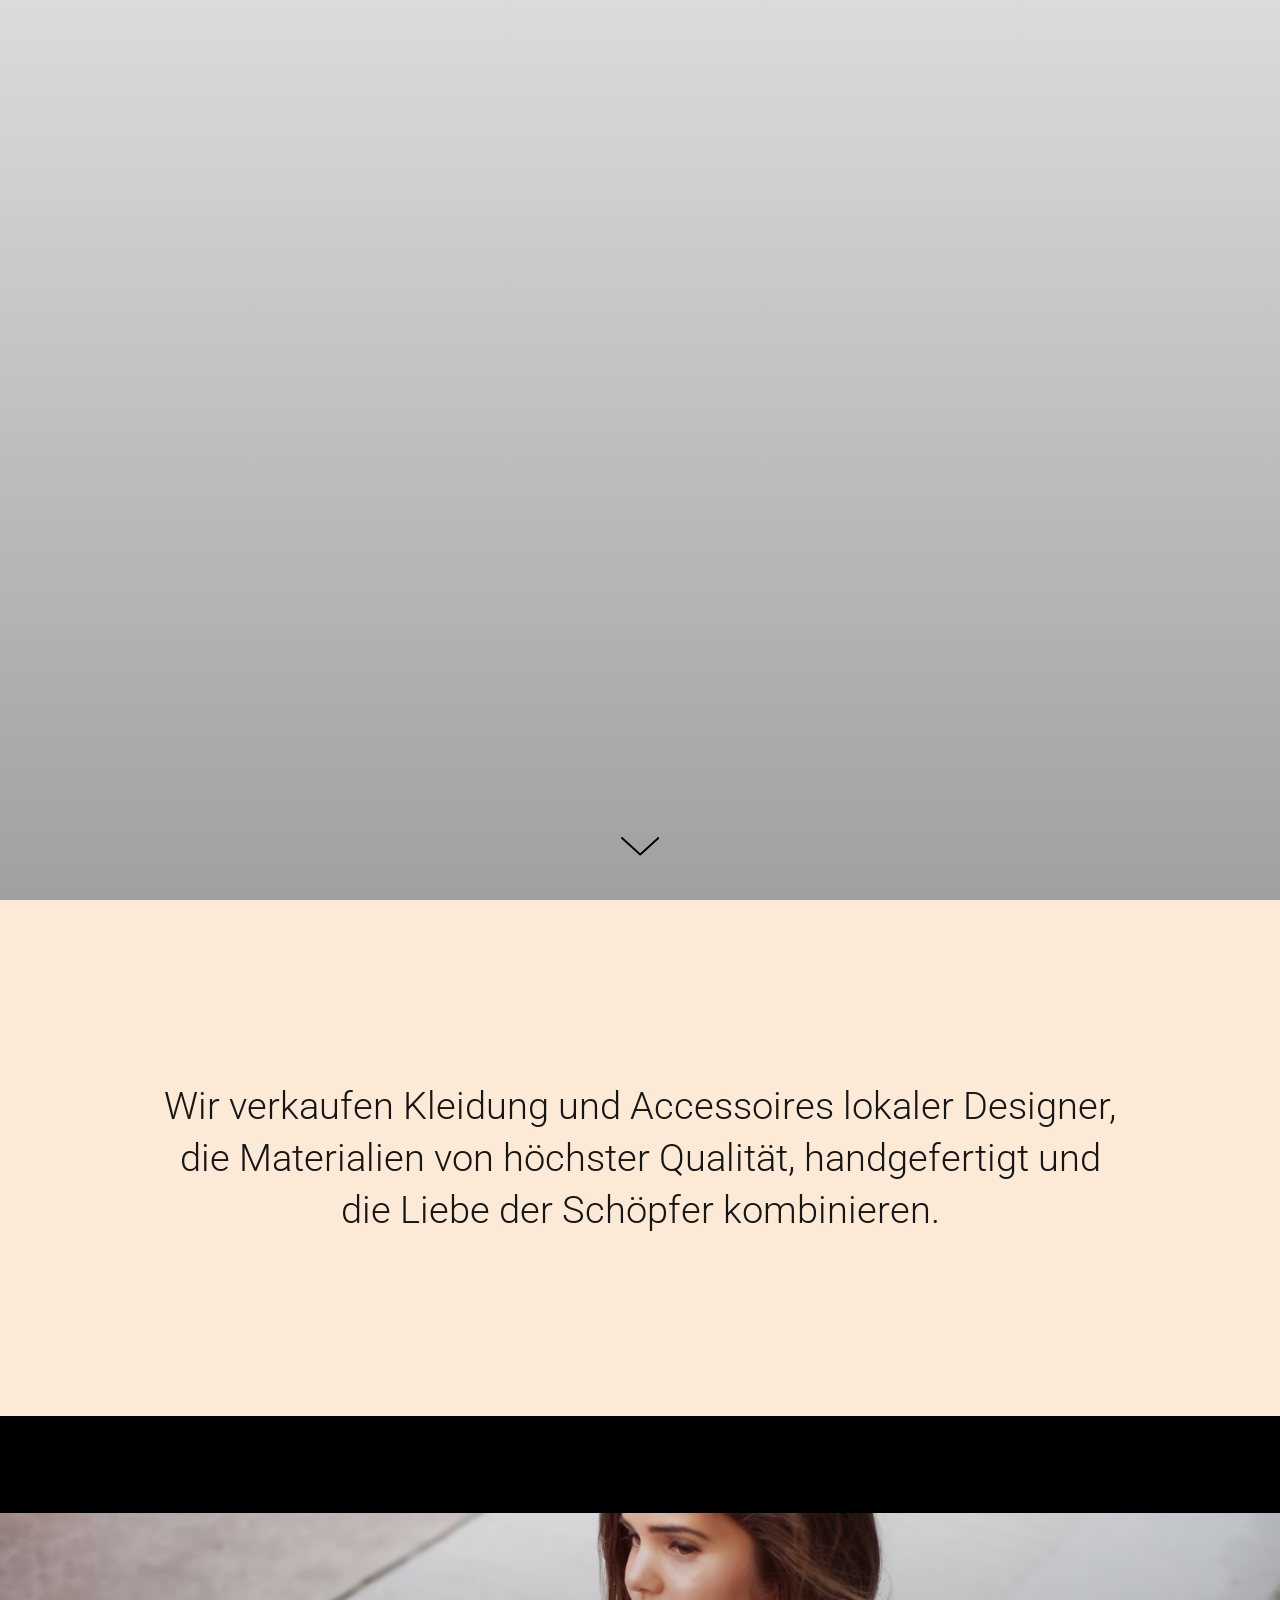
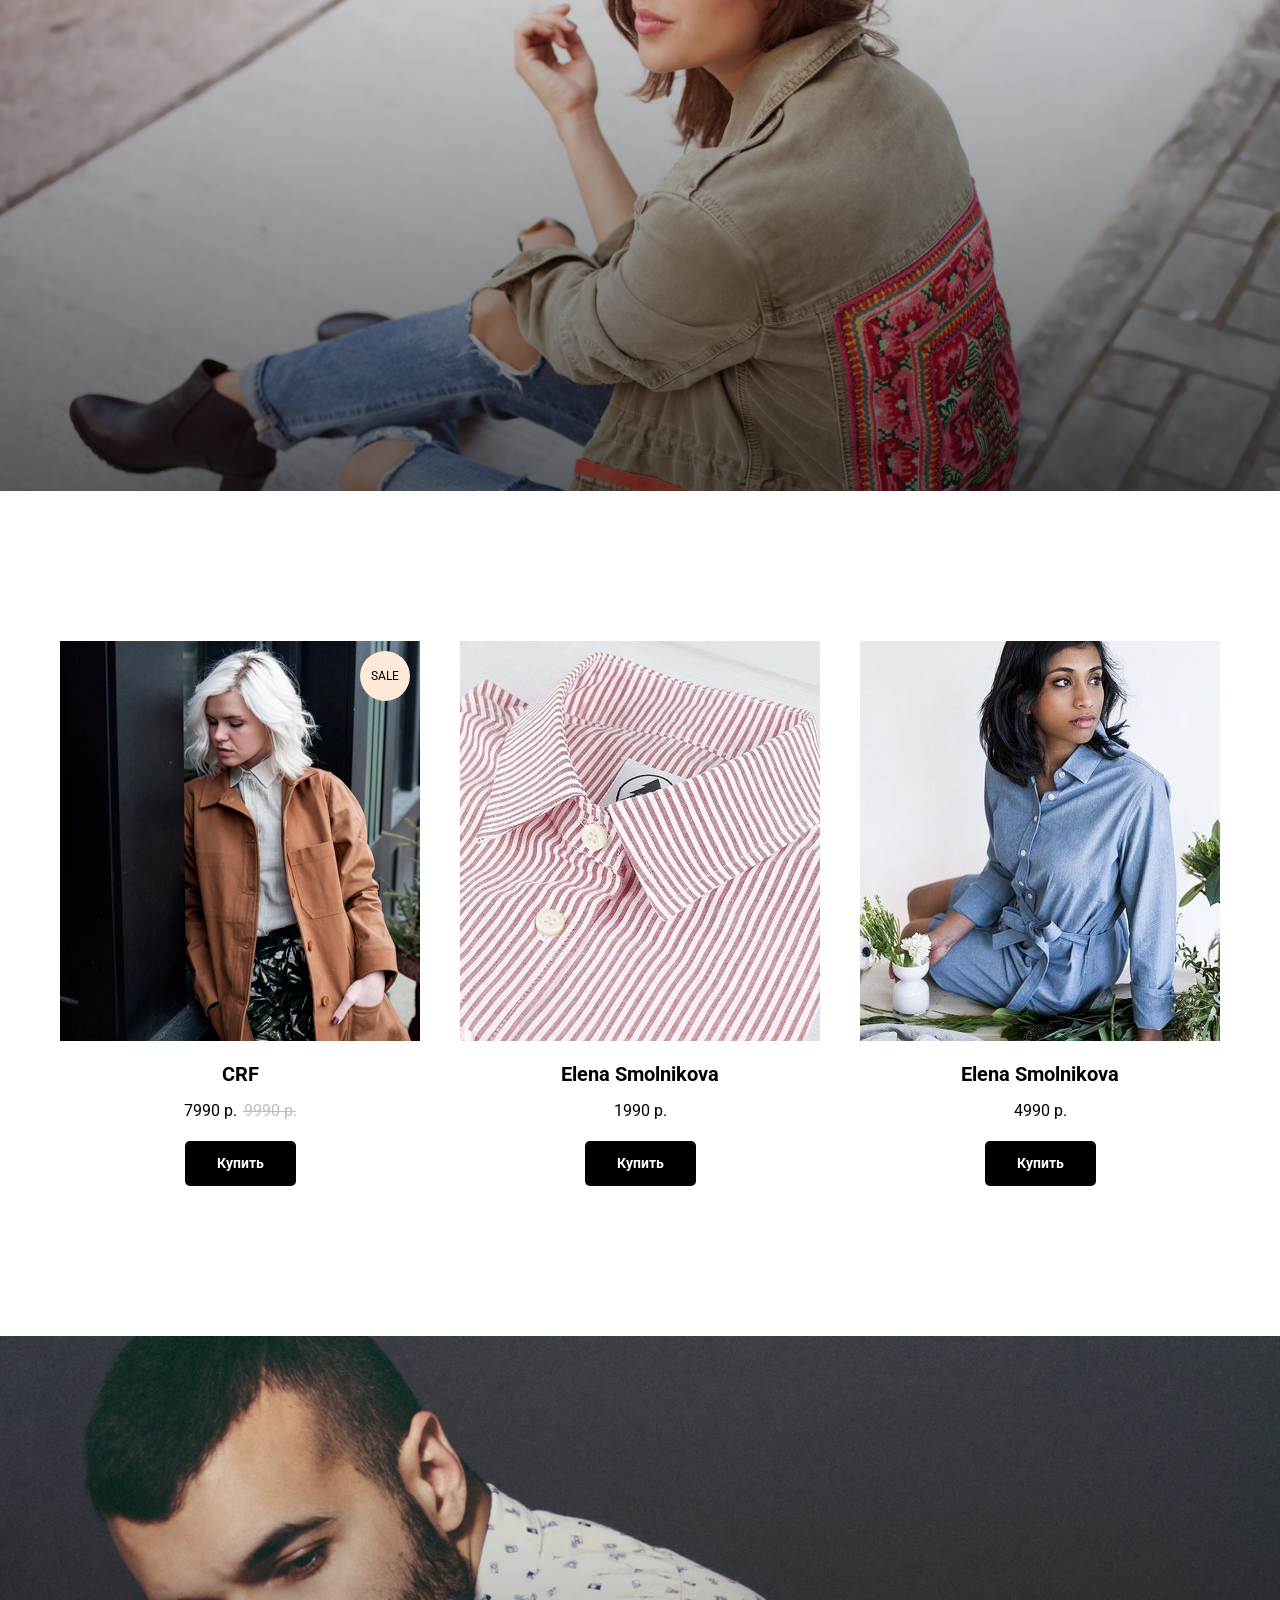
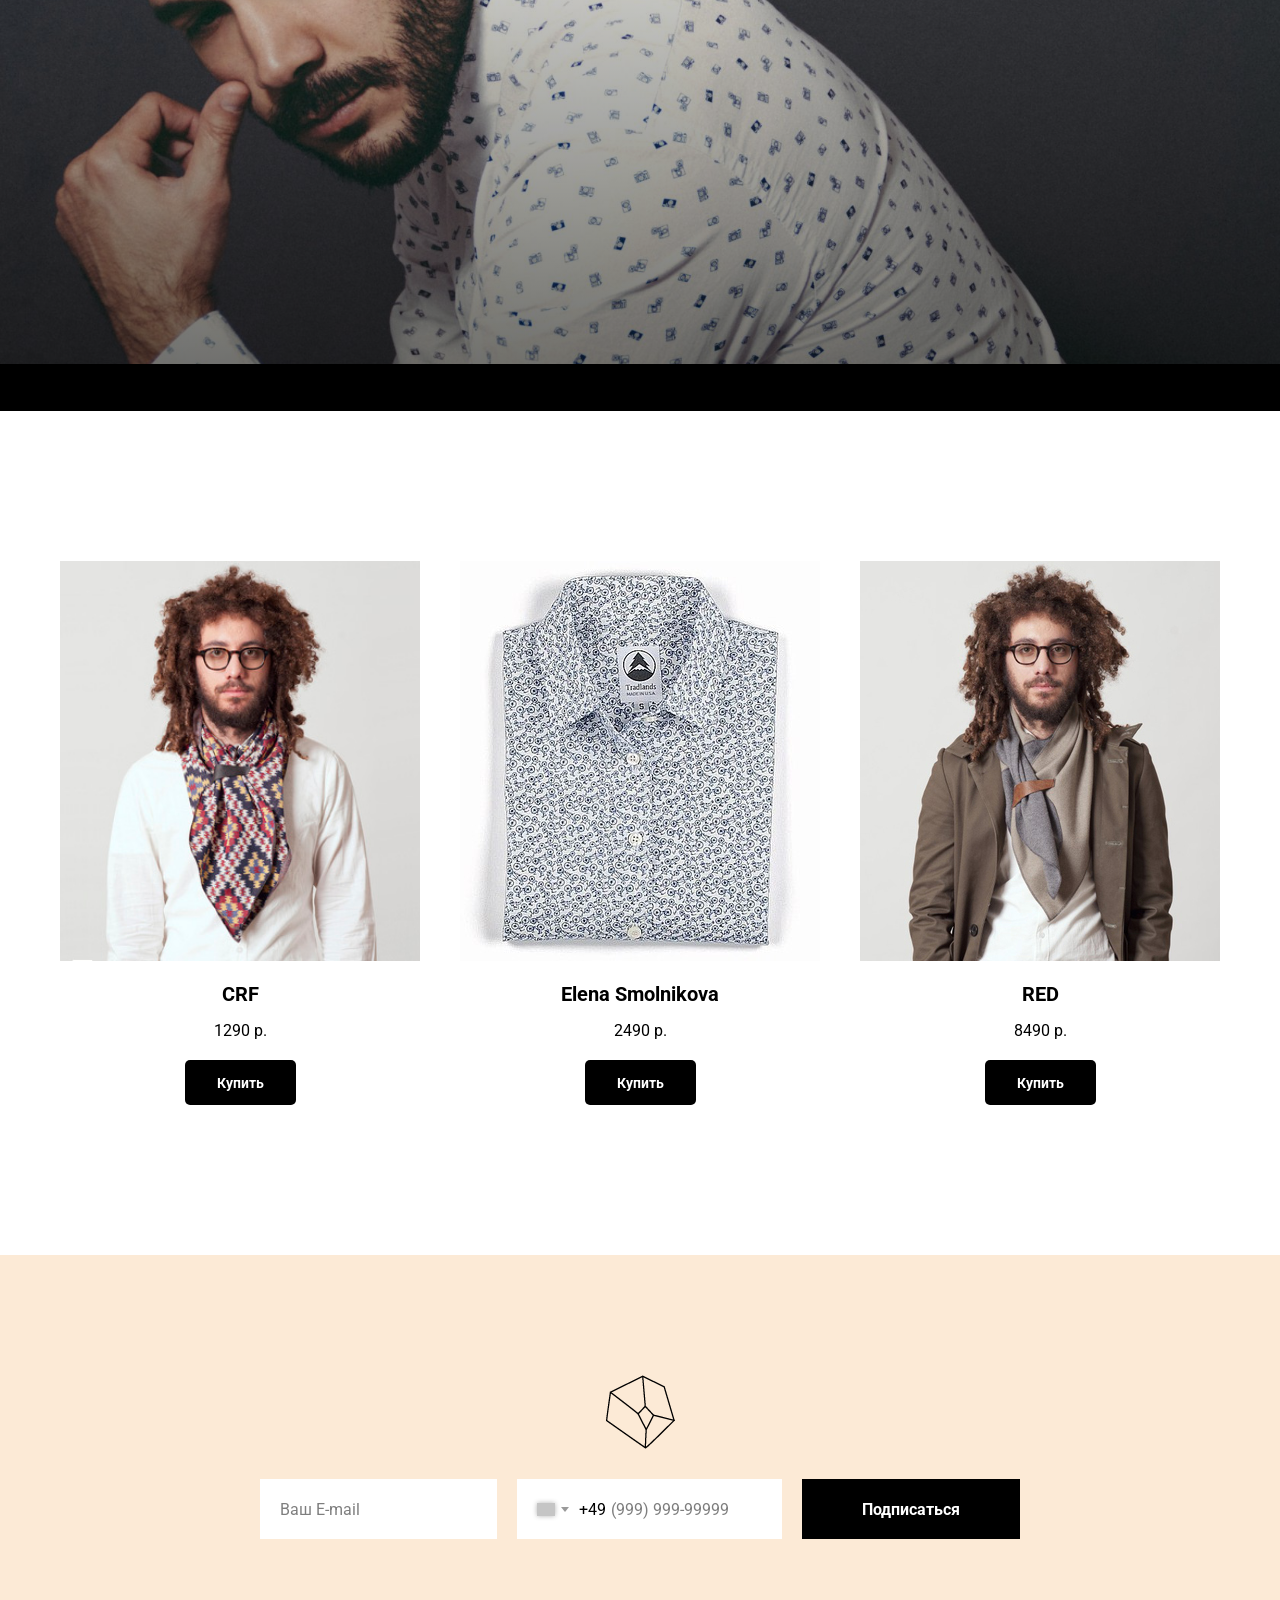
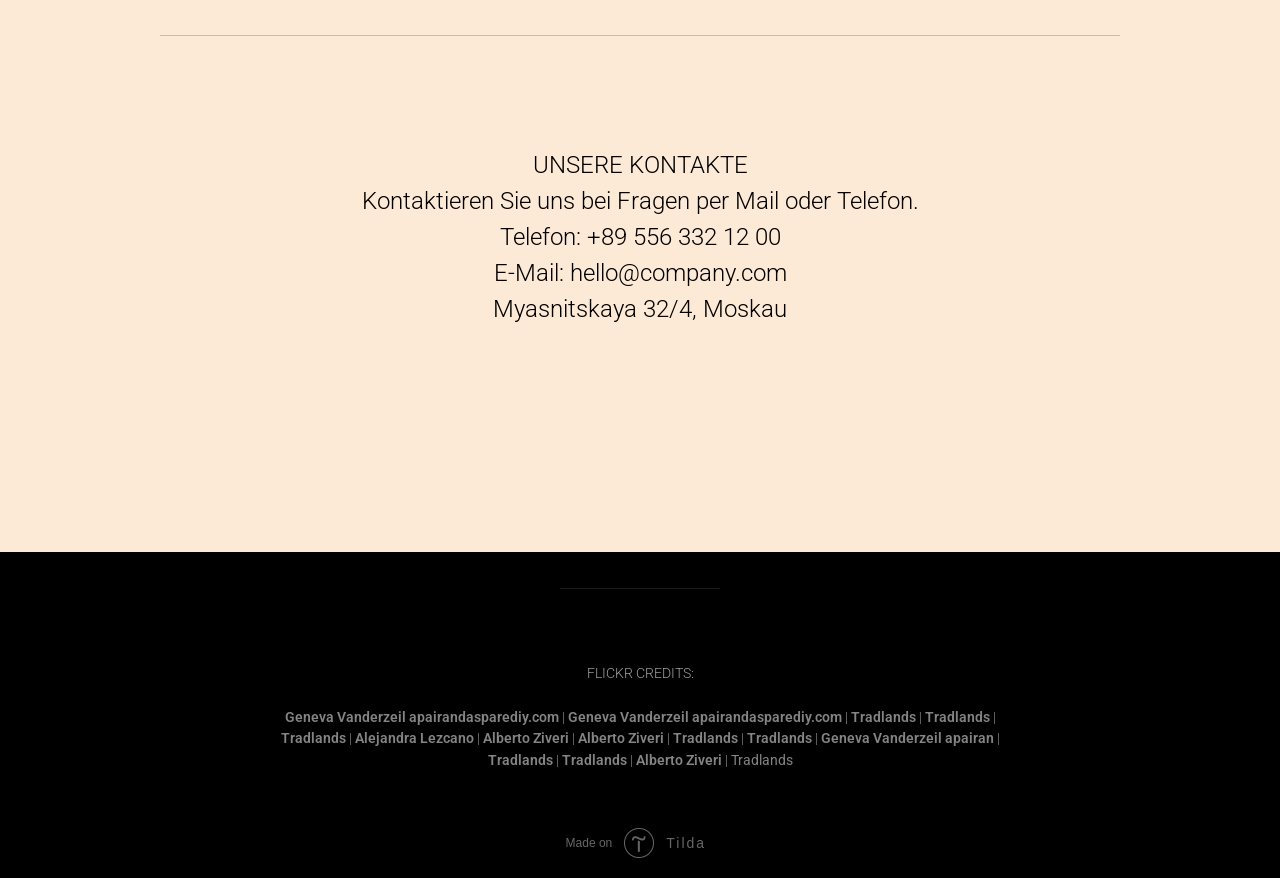
<file: index.html>
<!DOCTYPE html>
<html>
 <head>
 
 <meta charset="utf-8" />
 <meta http-equiv="Content-Type" content="text/html; charset=utf-8" />
 <meta name="viewport" content="width=device-width, initial-scale=1.0" /> 
 <!--Google-->
  <script src="[data-uri]"></script>
  <!-- END Google -->
 <title>Sarà difficile</title>
 <meta name="description" content="Sarà difficile" />
 <meta property="og:url" content="https://rom3ore.github.io/shoping/" />
 <meta property="og:title" content="Sarà difficile" />
 <meta property="og:description" content="Sarà difficile" />
 <meta property="og:type" content="website" />
 <meta property="og:image" content="images/tild6165-3162-4863-b034-656235616433__-__resize__504x__15713949715_a7b9461883_k.jpg" />
 <link rel="canonical" href="https://lrpotenzialno.github.io/shoping/"
 ><!--/metatextblock-->
 <meta property="fb:app_id" content="257953674358265" />
 <meta name="format-detection" content="telephone=no" />
 <meta http-equiv="x-dns-prefetch-control" content="on">
 <link rel="shortcut icon" href="images/tildafavicon.ico" type="image/x-icon" />
 <!-- Assets -->
 <link rel="stylesheet" href="css/tilda-grid-3.0.min.css" type="text/css" media="all" />
 <link rel="stylesheet" href="css/tilda-blocks-2.12.css?t=1587505952" type="text/css" media="all" />
 <link rel="stylesheet" href="css/tilda-animation-1.0.min.css" type="text/css" media="all" />
 <link rel="stylesheet" href="css/tilda-popup-1.1.min.css" type="text/css" media="all" />
 <link rel="stylesheet" href="css/tilda-slds-1.4.min.css" type="text/css" media="all" />
 <link rel="stylesheet" href="css/tilda-zoom-2.0.min.css" type="text/css" media="all" />
 <link rel="stylesheet" href="css/tilda-catalog-1.1.min.css" type="text/css" media="all" />
 <script src="js/jquery-1.10.2.min.js">
 </script>
 <script src="js/tilda-scripts-2.8.min.js">
 </script>
 <script src="js/tilda-blocks-2.7.js?t=1587505952">
 </script><script src="js/lazyload-1.3.min.js" charset="utf-8"></script>
  <script src="js/tilda-animation-1.0.min.js" charset="utf-8">
  </script><script src="js/hammer.min.js" charset="utf-8">
  </script><script src="js/tilda-slds-1.4.min.js" charset="utf-8">
  </script><script src="js/tilda-products-1.0.min.js" charset="utf-8"></script>
  <script src="js/tilda-zoom-2.0.min.js" charset="utf-8"></script>
  <script src="js/tilda-catalog-1.1.min.js" charset="utf-8"></script><script src="js/tilda-forms-1.0.min.js" charset="utf-8">
  </script><script src="js/tilda-cart-1.0.min.js" charset="utf-8"></script>
  </head>
 <body class="t-body" style="margin:0;"><!--allrecords--><div id="allrecords" data-tilda-export="yes" class="t-records" data-hook="blocks-collection-content-node" data-tilda-project-id="2357907" data-tilda-page-id="10809977" data-tilda-page-alias="mflktpwr" data-tilda-formskey="65a8eb6d95bfbbe3f32e27de83f46199" ><div id="rec183328539" class="r t-rec" style=" " data-animationappear="off" data-record-type="18" ><!-- cover --><div class="t-cover" id="recorddiv183328539" bgimgfield="img" style="height:100vh; background-image:-webkit-linear-gradient(top, #ccc, #777); background-image:-moz-linear-gradient(top, #ccc, #777); background-image:-o-linear-gradient(top, #ccc, #777); background-image:-ms-linear-gradient(top, #ccc, #777); background-image:linear-gradient(top, #ccc, #777); " ><div class="t-cover__carrier" id="coverCarry183328539" data-content-cover-id="183328539" data-content-cover-bg="" data-content-cover-height="100vh" data-content-cover-parallax="" style="height:100vh;background-attachment:scroll; "></div> <div class="t-cover__filter" style="height:100vh;background-image: -moz-linear-gradient(top, rgba(255,255,255,0.30), rgba(255,255,255,0.30));background-image: -webkit-linear-gradient(top, rgba(255,255,255,0.30), rgba(255,255,255,0.30));background-image: -o-linear-gradient(top, rgba(255,255,255,0.30), rgba(255,255,255,0.30));background-image: -ms-linear-gradient(top, rgba(255,255,255,0.30), rgba(255,255,255,0.30));background-image: linear-gradient(top, rgba(255,255,255,0.30), rgba(255,255,255,0.30));filter: progid:DXImageTransform.Microsoft.gradient(startColorStr='#b2ffffff', endColorstr='#b2ffffff');"></div><div class="t-container"> <div class="t-col t-col_12 "><div class="t-cover__wrapper t-valign_middle" style="height:100vh;"> <div class="t001 t-align_center"> <div class="t001__wrapper" data-hook-content="covercontent"> <div class="t001__uptitle t-uptitle t-uptitle_sm" style="text-transform:uppercase;" field="subtitle"><div style="color:rgba(255,255,255,0.7);" data-customstyle="yes"></div></div> <h1 class="t001__title t-title t-title_xl" style="" field="title"><div style="color:#161616;" data-customstyle="yes"></div></h1> <div class="t001__descr t-descr t-descr_xl t001__descr_center" style="" field="descr"><div style="color:#161616;" data-customstyle="yes"></div></div> <span class="space"></span> </div> </div> </div> </div> </div> <!-- arrow --> <div class="t-cover__arrow"><div class="t-cover__arrow-wrapper t-cover__arrow-wrapper_animated"><div class="t-cover__arrow_mobile"><svg class="t-cover__arrow-svg" style="fill:#000000;" x="0px" y="0px" width="38.417px" height="18.592px" viewBox="0 0 38.417 18.592" style="enable-background:new 0 0 38.417 18.592;"><g><path d="M19.208,18.592c-0.241,0-0.483-0.087-0.673-0.261L0.327,1.74c-0.408-0.372-0.438-1.004-0.066-1.413c0.372-0.409,1.004-0.439,1.413-0.066L19.208,16.24L36.743,0.261c0.411-0.372,1.042-0.342,1.413,0.066c0.372,0.408,0.343,1.041-0.065,1.413L19.881,18.332C19.691,18.505,19.449,18.592,19.208,18.592z"/></g></svg></div></div></div> <!-- arrow --> </div> </div><div id="rec183330390" class="r t-rec" style=" " data-animationappear="off" data-record-type="360" ><!-- T360 --><style>@media screen and (min-width: 980px) { .t-records { opacity: 0; } .t-records_animated { -webkit-transition: opacity ease-in-out .5s; -moz-transition: opacity ease-in-out .5s; -o-transition: opacity ease-in-out .5s; transition: opacity ease-in-out .5s; } .t-records.t-records_visible { opacity: 1; }
}</style><script> $(document).ready(function() { $(window).bind('pageshow', function(event) { if (event.originalEvent.persisted) { window.location.reload() } }); $("#rec183330390").attr('data-animationappear','off'); $("#rec183330390").css('opacity','1'); $('.t-records').addClass('t-records_animated'); setTimeout(function(){ $('.t-records').addClass('t-records_visible'); },200); }); </script><script> $(document).ready(function() { $("button:not(.t-submit,.t835__btn_next,.t835__btn_prev,.t835__btn_result,.t862__btn_next,.t862__btn_prev,.t862__btn_result,.t854__news-btn,.t862__btn_next),a:not([href*=#],.carousel-control,.t-carousel__control,.t807__btn_reply,[href^=#price],[href^=javascript],[href^=mailto],[href^=tel],[href^=link_sub],.t-menu__link-item[data-menu-submenu-hook])").click(function(e){ var goTo = this.getAttribute("href"); if (goTo !== null) { var target = $(this).attr("target"); if (target !== "_blank") { e.preventDefault(); $(".t-records").removeClass("t-records_visible"); setTimeout(function() { window.location = goTo; }, 500); } } }); }); </script><style> .t360__bar { background-color: #030bff; }</style><script>$(document).ready(function() { var isSafari = /Safari/.test(navigator.userAgent) && /Apple Computer/.test(navigator.vendor); if (isSafari) {} else { $("body").append('<div class="t360__progress"><div class="t360__bar"></div></div>'); setTimeout(function(){ $(".t360__bar").addClass("t360__barprogress"); },10); }
}); $(window).load(function() { $(".t360__bar").removeClass("t360__barprogress"); $(".t360__bar").addClass("t360__barprogressfinished"); setTimeout(function(){ $(".t360__bar").addClass("t360__barprogresshidden"); },20); setTimeout(function(){ $(".t360__progress").hide(); },500); });</script></div><div id="rec183328540" class="r t-rec" style=" " data-record-type="215" ><a name="about" style="font-size:0;"></a></div><div id="rec183328541" class="r t-rec t-rec_pt_180 t-rec_pb_180" style="padding-top:180px;padding-bottom:180px;background-color:#fcead6; " data-record-type="172" data-bg-color="#fcead6"><!-- T158 --><div class="t158"> <div class="t-container"> <div class="t-row"> <div class="t-col t-col_10 t-prefix_1"> <div class="t158__text t-text" style="" field="text"><div style="font-size:38px;line-height:52px;color:#161616;" data-customstyle="yes">Wir verkaufen Kleidung und Accessoires lokaler Designer, die Materialien von höchster Qualität, handgefertigt und die Liebe der Schöpfer kombinieren. <br /></div></div> </div> </div> </div></div></div><div id="rec183328542" class="r t-rec" style=" " data-record-type="215" ><a name="women" style="font-size:0;"></a></div><div id="rec183328543" class="r t-rec" style=" " data-animationappear="off" data-record-type="205" ><!-- cover --><div class="t-cover" id="recorddiv183328543" bgimgfield="img" style="height:75vh; background-image:url('images/tild6165-3162-4863-b034-656235616433__-__resize__20x__15713949715_a7b9461883_k.jpg');" ><div class="t-cover__carrier" id="coverCarry183328543" data-content-cover-id="183328543" data-content-cover-bg="images/tild6165-3162-4863-b034-656235616433__15713949715_a7b9461883_k.jpg" data-content-cover-height="75vh" data-content-cover-parallax="dynamic" style="height:75vh;background-attachment:scroll; background-position:center top;"></div> <div class="t-cover__filter" style="height:75vh;background-image: -moz-linear-gradient(top, rgba(252,234,214,0.0), rgba(0,0,0,0.60));background-image: -webkit-linear-gradient(top, rgba(252,234,214,0.0), rgba(0,0,0,0.60));background-image: -o-linear-gradient(top, rgba(252,234,214,0.0), rgba(0,0,0,0.60));background-image: -ms-linear-gradient(top, rgba(252,234,214,0.0), rgba(0,0,0,0.60));background-image: linear-gradient(top, rgba(252,234,214,0.0), rgba(0,0,0,0.60));filter: progid:DXImageTransform.Microsoft.gradient(startColorStr='#fefcead6', endColorstr='#66000000');"></div><div class="t-container"> <div class="t-width t-width_10" style="margin:0 auto;"><div class="t-cover__wrapper t-valign_middle" style="height:75vh; position: relative;z-index:1;"> <div class="t182"> <div data-hook-content="covercontent"> <div class="t182__wrapper"> </div> </div> </div> </div> </div> </div> </div> <style>#rec183328543 .t-btn[data-btneffects-first],
#rec183328543 .t-btn[data-btneffects-second],
#rec183328543 .t-submit[data-btneffects-first],
#rec183328543 .t-submit[data-btneffects-second] {	position: relative; overflow: hidden; -webkit-transform: translate3d(0,0,0); transform: translate3d(0,0,0);
}</style><script type="text/javascript">$(document).ready(function() {
});</script></div><div id="rec183328544" class="r t-rec t-rec_pt_150 t-rec_pb_150" style="padding-top:150px;padding-bottom:150px; " data-animationappear="off" data-record-type="754" ><!-- t754 --><div class="t754"><div class="t-container t754__container_mobile-grid" > <div class="t754__col t-col t-col_4 t-align_center t-item t754__col_mobile-grid js-product" data-product-lid="1497456130776"> <a href="#prodpopup" > <div class="t754__content"> <div class="t754__imgwrapper " style="padding-bottom:111.11111111111%;"> <div class="t754__markwrapper"><div class="t754__mark" field="li_mark__1497456130776" style="color:#000000;background-color:#fcead6;" >SALE</div></div> <div class="t754__bgimg t-bgimg js-product-img" data-original="images/tild3766-6337-4462-b764-636233316639__461489150.jpg" style="background-image:url('images/tild3766-6337-4462-b764-636233316639__-__resizeb__20x__461489150.jpg');" bgimgfield="li_gallery__1497456130776:::0"></div> </div> <div class="t754__textwrapper"> <div class="t754__title t-name t-name_md js-product-name" field="li_title__1497456130776" style="font-weight:700;" > CRF<br /></div> <div class="t754__price-wrapper"> <div class="t754__price t754__price-item t-name t-name_xs" style="margin-right:3px;font-weight:400;"> <div class="t754__price-value js-product-price" field="li_price__1497456130776" >7990</div> <div class="t754__price-currency">р.</div> </div> <div class="t754__price_old t754__price-item t-name t-name_xs" style="font-weight:400;"> <div class="t754__price-value" field="li_price_old__1497456130776" >9990</div> <div class="t754__price-currency">р.</div> </div> </div> </div> </div> </a> <div class="t754__buttons"> <a href="#prodpopup" class="t754__btn t754__btn t-btn t-btn_sm" style="color:#ffffff;background-color:#000000;border-radius:5px; -moz-border-radius:5px; -webkit-border-radius:5px;"><table style="width:100%; height:100%;"><tr><td>Купить</td></tr></table></a> </div> </div> <div class="t754__col t-col t-col_4 t-align_center t-item t754__col_mobile-grid js-product" data-product-lid="1498486301712"> <a href="#prodpopup" > <div class="t754__content"> <div class="t754__imgwrapper " style="padding-bottom:111.11111111111%;"> <div class="t754__bgimg t-bgimg js-product-img" data-original="images/tild6163-3438-4230-b239-373963616334__461489146.jpg" style="background-image:url('images/tild6163-3438-4230-b239-373963616334__-__resizeb__20x__461489146.jpg');" bgimgfield="li_gallery__1498486301712:::0"></div> </div> <div class="t754__textwrapper"> <div class="t754__title t-name t-name_md js-product-name" field="li_title__1498486301712" style="font-weight:700;" > Elena Smolnikova</div> <div class="t754__price-wrapper"> <div class="t754__price t754__price-item t-name t-name_xs" style="font-weight:400;"> <div class="t754__price-value js-product-price" field="li_price__1498486301712" >1990</div> <div class="t754__price-currency">р.</div> </div> </div> </div> </div> </a> <div class="t754__buttons"> <a href="#prodpopup" class="t754__btn t754__btn t-btn t-btn_sm" style="color:#ffffff;background-color:#000000;border-radius:5px; -moz-border-radius:5px; -webkit-border-radius:5px;"><table style="width:100%; height:100%;"><tr><td>Купить</td></tr></table></a> </div> </div> <div class="t754__col t-col t-col_4 t-align_center t-item t754__col_mobile-grid js-product" data-product-lid="1498486363994"> <a href="#prodpopup" > <div class="t754__content"> <div class="t754__imgwrapper " style="padding-bottom:111.11111111111%;"> <div class="t754__bgimg t-bgimg js-product-img" data-original="images/tild6265-6466-4161-b530-373066646363__461489144.jpg" style="background-image:url('images/tild6265-6466-4161-b530-373066646363__-__resizeb__20x__461489144.jpg');" bgimgfield="li_gallery__1498486363994:::0"></div> </div> <div class="t754__textwrapper"> <div class="t754__title t-name t-name_md js-product-name" field="li_title__1498486363994" style="font-weight:700;" >Elena Smolnikova</div> <div class="t754__price-wrapper"> <div class="t754__price t754__price-item t-name t-name_xs" style="font-weight:400;"> <div class="t754__price-value js-product-price" field="li_price__1498486363994" >4990</div> <div class="t754__price-currency">р.</div> </div> </div> </div> </div> </a> <div class="t754__buttons"> <a href="#prodpopup" class="t754__btn t754__btn t-btn t-btn_sm" style="color:#ffffff;background-color:#000000;border-radius:5px; -moz-border-radius:5px; -webkit-border-radius:5px;"><table style="width:100%; height:100%;"><tr><td>Купить</td></tr></table></a> </div> </div></div> <div class="t-popup" style="background-color: rgba(255,255,255,1);"> <div class="t-popup__close"> <div class="t-popup__close-wrapper"> <svg class="t-popup__close-icon" width="23px" height="23px" viewBox="0 0 23 23" version="1.1" xmlns="http://www.w3.org/2000/svg" xmlns:xlink="http://www.w3.org/1999/xlink"> <g stroke="none" stroke-width="1" fill="#000000" fill-rule="evenodd"> <rect transform="translate(11.313708, 11.313708) rotate(-45.000000) translate(-11.313708, -11.313708) " x="10.3137085" y="-3.6862915" width="2" height="30"></rect> <rect transform="translate(11.313708, 11.313708) rotate(-315.000000) translate(-11.313708, -11.313708) " x="10.3137085" y="-3.6862915" width="2" height="30"></rect> </g> </svg> </div> </div> <div class="t754__close-text-wrapper"> <div class="t754__close-text t-descr t-descr_xxs" style="color:#000000;">Больше продуктов</div> </div> <div class="t-popup__container t-popup__container-static" style="background-color:#ffffff;"> <div id="t754__product-1497456130776" class="t754__product-full js-product" style="display:none;" data-product-lid="1497456130776"> <div class="t754__container"> <div class="t754__col_left t-col t-col_6"> <!-- gallery --> <div class="t-slds" style="visibility: hidden;"> <div class="t-slds__main"> <div class="t-slds__container" style="background-color:#ebebeb;"> <div class="t-slds__items-wrapper t-slds_animated-none t-slds__nocycle" data-slider-transition="300" data-slider-with-cycle="false" data-slider-correct-height="true" data-auto-correct-mobile-width="false" > <div class="t-slds__item t-slds__item_active" data-slide-index="1"> <div class="t-slds__wrapper" itemscope itemtype="http://schema.org/ImageObject"> <meta itemprop="image" content="images/tild3766-6337-4462-b764-636233316639__461489150.jpg"> <div class="t-slds__imgwrapper" bgimgfield="gi_img__0" data-zoom-target="0" data-zoomable="yes" data-img-zoom-url="images/tild3766-6337-4462-b764-636233316639__461489150.jpg" > <div class="t-slds__bgimg t-bgimg js-product-img" data-original="images/tild3766-6337-4462-b764-636233316639__461489150.jpg" style="padding-bottom:100%; background-image: url('images/tild3766-6337-4462-b764-636233316639__-__resizeb__20x__461489150.jpg');"></div> </div> </div> </div> </div> </div> </div> </div> <!--/gallery --> </div> <div class="t754__col_right t754__wrapper t-col t-col_6 t-align_left"> <div class="t754__title-wrapper"> <div class="t754__title t-name t-name_xl js-product-name"> CRF<br /></div> </div> <div class="t754__price-wrapper"> <div class="t754__price t754__price-item t-name t-name_md" style="margin-right:5px;font-weight:400;"> <div class="t754__price-value js-product-price" field="li_price__1497456130776">7990</div> <div class="t754__price-currency">р.</div> </div> <div class="t754__price_old t754__price-item t-name t-name_md" style="font-weight:400;"> <div class="t754__price-value" field="li_price_old__1497456130776">9990</div> <div class="t754__price-currency">р.</div> </div> </div> <div class="t754__btn-wrapper"> <a href="#order" target="" class="t754__btn t-btn t-btn_sm" style="color:#ffffff;background-color:#000000;border-radius:5px; -moz-border-radius:5px; -webkit-border-radius:5px;"><table style="width:100%; height:100%;"><tr><td>Добавить в корзину</td></tr></table></a> </div> </div> </div> </div><!--.prod-full--> <div id="t754__product-1498486301712" class="t754__product-full js-product" style="display:none;" data-product-lid="1498486301712"> <div class="t754__container"> <div class="t754__col_left t-col t-col_6"> <!-- gallery --> <div class="t-slds" style="visibility: hidden;"> <div class="t-slds__main"> <div class="t-slds__container" style="background-color:#ebebeb;"> <div class="t-slds__items-wrapper t-slds_animated-none t-slds__nocycle" data-slider-transition="300" data-slider-with-cycle="false" data-slider-correct-height="true" data-auto-correct-mobile-width="false" > <div class="t-slds__item t-slds__item_active" data-slide-index="1"> <div class="t-slds__wrapper" itemscope itemtype="http://schema.org/ImageObject"> <meta itemprop="image" content="images/tild6163-3438-4230-b239-373963616334__461489146.jpg"> <div class="t-slds__imgwrapper" bgimgfield="gi_img__0" data-zoom-target="0" data-zoomable="yes" data-img-zoom-url="images/tild6163-3438-4230-b239-373963616334__461489146.jpg" > <div class="t-slds__bgimg t-bgimg js-product-img" data-original="images/tild6163-3438-4230-b239-373963616334__461489146.jpg" style="padding-bottom:100%; background-image: url('images/tild6163-3438-4230-b239-373963616334__-__resizeb__20x__461489146.jpg');"></div> </div> </div> </div> </div> </div> </div> </div> <!--/gallery --> </div> <div class="t754__col_right t754__wrapper t-col t-col_6 t-align_left"> <div class="t754__title-wrapper"> <div class="t754__title t-name t-name_xl js-product-name"> Elena Smolnikova</div> </div> <div class="t754__price-wrapper"> <div class="t754__price t754__price-item t-name t-name_md" style="font-weight:400;"> <div class="t754__price-value js-product-price" field="li_price__1498486301712">1990</div> <div class="t754__price-currency">р.</div> </div> </div> <div class="t754__btn-wrapper"> <a href="#order" target="" class="t754__btn t-btn t-btn_sm" style="color:#ffffff;background-color:#000000;border-radius:5px; -moz-border-radius:5px; -webkit-border-radius:5px;"><table style="width:100%; height:100%;"><tr><td>Добавить в корзину</td></tr></table></a> </div> </div> </div> </div><!--.prod-full--> <div id="t754__product-1498486363994" class="t754__product-full js-product" style="display:none;" data-product-lid="1498486363994"> <div class="t754__container"> <div class="t754__col_left t-col t-col_6"> <!-- gallery --> <div class="t-slds" style="visibility: hidden;"> <div class="t-slds__main"> <div class="t-slds__container" style="background-color:#ebebeb;"> <div class="t-slds__items-wrapper t-slds_animated-none t-slds__nocycle" data-slider-transition="300" data-slider-with-cycle="false" data-slider-correct-height="true" data-auto-correct-mobile-width="false" > <div class="t-slds__item t-slds__item_active" data-slide-index="1"> <div class="t-slds__wrapper" itemscope itemtype="http://schema.org/ImageObject"> <meta itemprop="image" content="images/tild6265-6466-4161-b530-373066646363__461489144.jpg"> <div class="t-slds__imgwrapper" bgimgfield="gi_img__0" data-zoom-target="0" data-zoomable="yes" data-img-zoom-url="images/tild6265-6466-4161-b530-373066646363__461489144.jpg" > <div class="t-slds__bgimg t-bgimg js-product-img" data-original="images/tild6265-6466-4161-b530-373066646363__461489144.jpg" style="padding-bottom:100%; background-image: url('images/tild6265-6466-4161-b530-373066646363__-__resizeb__20x__461489144.jpg');"></div> </div> </div> </div> </div> </div> </div> </div> <!--/gallery --> </div> <div class="t754__col_right t754__wrapper t-col t-col_6 t-align_left"> <div class="t754__title-wrapper"> <div class="t754__title t-name t-name_xl js-product-name">Elena Smolnikova</div> </div> <div class="t754__price-wrapper"> <div class="t754__price t754__price-item t-name t-name_md" style="font-weight:400;"> <div class="t754__price-value js-product-price" field="li_price__1498486363994">4990</div> <div class="t754__price-currency">р.</div> </div> </div> <div class="t754__btn-wrapper"> <a href="#order" target="" class="t754__btn t-btn t-btn_sm" style="color:#ffffff;background-color:#000000;border-radius:5px; -moz-border-radius:5px; -webkit-border-radius:5px;"><table style="width:100%; height:100%;"><tr><td>Добавить в корзину</td></tr></table></a> </div> </div> </div> </div><!--.prod-full--> </div></div> </div><script type="text/javascript">$(document).ready(function(){ setTimeout(function(){ t754__init('183328544'); }, 500);
});</script><style type="text/css"> #rec183328544 .t-slds__bullet_active .t-slds__bullet_body { background-color: #222 !important; } #rec183328544 .t-slds__bullet:hover .t-slds__bullet_body { background-color: #222 !important; }</style><style>#rec183328544 .t-btn:not(.t-animate_no-hover):hover{ color: #fcead6 !important;	}	#rec183328544 .t-btn:not(.t-animate_no-hover){ -webkit-transition: background-color 0.2s ease-in-out, color 0.2s ease-in-out, border-color 0.2s ease-in-out, box-shadow 0.2s ease-in-out; transition: background-color 0.2s ease-in-out, color 0.2s ease-in-out, border-color 0.2s ease-in-out, box-shadow 0.2s ease-in-out;	}</style></div><div id="rec183328545" class="r t-rec" style=" " data-record-type="215" ><a name="men" style="font-size:0;"></a></div><div id="rec183328546" class="r t-rec" style=" " data-animationappear="off" data-record-type="205" ><!-- cover --><div class="t-cover" id="recorddiv183328546" bgimgfield="img" style="height:75vh; background-image:url('images/tild6334-6432-4163-a361-373738343061__-__resize__20x__16.jpg');" ><div class="t-cover__carrier" id="coverCarry183328546" data-content-cover-id="183328546" data-content-cover-bg="images/tild6334-6432-4163-a361-373738343061__16.jpg" data-content-cover-height="75vh" data-content-cover-parallax="dynamic" style="height:75vh;background-attachment:scroll; background-position:center top;"></div> <div class="t-cover__filter" style="height:75vh;background-image: -moz-linear-gradient(top, rgba(0,0,0,0.0), rgba(0,0,0,0.60));background-image: -webkit-linear-gradient(top, rgba(0,0,0,0.0), rgba(0,0,0,0.60));background-image: -o-linear-gradient(top, rgba(0,0,0,0.0), rgba(0,0,0,0.60));background-image: -ms-linear-gradient(top, rgba(0,0,0,0.0), rgba(0,0,0,0.60));background-image: linear-gradient(top, rgba(0,0,0,0.0), rgba(0,0,0,0.60));filter: progid:DXImageTransform.Microsoft.gradient(startColorStr='#fe000000', endColorstr='#66000000');"></div><div class="t-container"> <div class="t-width t-width_10" style="margin:0 auto;"><div class="t-cover__wrapper t-valign_middle" style="height:75vh; position: relative;z-index:1;"> <div class="t182"> <div data-hook-content="covercontent"> <div class="t182__wrapper"> </div> </div> </div> </div> </div> </div> </div> <style>#rec183328546 .t-btn[data-btneffects-first],
#rec183328546 .t-btn[data-btneffects-second],
#rec183328546 .t-submit[data-btneffects-first],
#rec183328546 .t-submit[data-btneffects-second] {	position: relative; overflow: hidden; -webkit-transform: translate3d(0,0,0); transform: translate3d(0,0,0);
}</style><script type="text/javascript">$(document).ready(function() {
});</script></div><div id="rec183328547" class="r t-rec t-rec_pt_150 t-rec_pb_150" style="padding-top:150px;padding-bottom:150px; " data-animationappear="off" data-record-type="754" ><!-- t754 --><div class="t754"><div class="t-container t754__container_mobile-grid" > <div class="t754__col t-col t-col_4 t-align_center t-item t754__col_mobile-grid js-product" data-product-lid="1497456130776"> <a href="#prodpopup" > <div class="t754__content"> <div class="t754__imgwrapper " style="padding-bottom:111.11111111111%;"> <div class="t754__bgimg t-bgimg js-product-img" data-original="images/tild3632-3832-4836-b431-613135623931__461489147.jpg" style="background-image:url('images/tild3632-3832-4836-b431-613135623931__-__resizeb__20x__461489147.jpg');" bgimgfield="li_gallery__1497456130776:::0"></div> </div> <div class="t754__textwrapper"> <div class="t754__title t-name t-name_md js-product-name" field="li_title__1497456130776" style="font-weight:700;" >CRF</div> <div class="t754__price-wrapper"> <div class="t754__price t754__price-item t-name t-name_xs" style="font-weight:400;"> <div class="t754__price-value js-product-price" field="li_price__1497456130776" >1290</div> <div class="t754__price-currency">р.</div> </div> </div> </div> </div> </a> <div class="t754__buttons"> <a href="#prodpopup" class="t754__btn t754__btn t-btn t-btn_sm" style="color:#ffffff;background-color:#000000;border-radius:5px; -moz-border-radius:5px; -webkit-border-radius:5px;"><table style="width:100%; height:100%;"><tr><td>Купить</td></tr></table></a> </div> </div> <div class="t754__col t-col t-col_4 t-align_center t-item t754__col_mobile-grid js-product" data-product-lid="1498486301712"> <a href="#prodpopup" > <div class="t754__content"> <div class="t754__imgwrapper " style="padding-bottom:111.11111111111%;"> <div class="t754__bgimg t-bgimg js-product-img" data-original="images/tild6339-3665-4135-a265-356633333562__461489142.jpg" style="background-image:url('images/tild6339-3665-4135-a265-356633333562__-__resizeb__20x__461489142.jpg');" bgimgfield="li_gallery__1498486301712:::0"></div> </div> <div class="t754__textwrapper"> <div class="t754__title t-name t-name_md js-product-name" field="li_title__1498486301712" style="font-weight:700;" > Elena Smolnikova</div> <div class="t754__price-wrapper"> <div class="t754__price t754__price-item t-name t-name_xs" style="font-weight:400;"> <div class="t754__price-value js-product-price" field="li_price__1498486301712" >2490</div> <div class="t754__price-currency">р.</div> </div> </div> </div> </div> </a> <div class="t754__buttons"> <a href="#prodpopup" class="t754__btn t754__btn t-btn t-btn_sm" style="color:#ffffff;background-color:#000000;border-radius:5px; -moz-border-radius:5px; -webkit-border-radius:5px;"><table style="width:100%; height:100%;"><tr><td>Купить</td></tr></table></a> </div> </div> <div class="t754__col t-col t-col_4 t-align_center t-item t754__col_mobile-grid js-product" data-product-lid="1498486363994"> <a href="#prodpopup" > <div class="t754__content"> <div class="t754__imgwrapper " style="padding-bottom:111.11111111111%;"> <div class="t754__bgimg t-bgimg js-product-img" data-original="images/tild3839-3063-4839-b230-613932373465__461489149.jpg" style="background-image:url('images/tild3839-3063-4839-b230-613932373465__-__resizeb__20x__461489149.jpg');" bgimgfield="li_gallery__1498486363994:::0"></div> </div> <div class="t754__textwrapper"> <div class="t754__title t-name t-name_md js-product-name" field="li_title__1498486363994" style="font-weight:700;" > RED</div> <div class="t754__price-wrapper"> <div class="t754__price t754__price-item t-name t-name_xs" style="font-weight:400;"> <div class="t754__price-value js-product-price" field="li_price__1498486363994" >8490</div> <div class="t754__price-currency">р.</div> </div> </div> </div> </div> </a> <div class="t754__buttons"> <a href="#prodpopup" class="t754__btn t754__btn t-btn t-btn_sm" style="color:#ffffff;background-color:#000000;border-radius:5px; -moz-border-radius:5px; -webkit-border-radius:5px;"><table style="width:100%; height:100%;"><tr><td>Купить</td></tr></table></a> </div> </div></div> <div class="t-popup" style="background-color: rgba(255,255,255,1);"> <div class="t-popup__close"> <div class="t-popup__close-wrapper"> <svg class="t-popup__close-icon" width="23px" height="23px" viewBox="0 0 23 23" version="1.1" xmlns="http://www.w3.org/2000/svg" xmlns:xlink="http://www.w3.org/1999/xlink"> <g stroke="none" stroke-width="1" fill="#000000" fill-rule="evenodd"> <rect transform="translate(11.313708, 11.313708) rotate(-45.000000) translate(-11.313708, -11.313708) " x="10.3137085" y="-3.6862915" width="2" height="30"></rect> <rect transform="translate(11.313708, 11.313708) rotate(-315.000000) translate(-11.313708, -11.313708) " x="10.3137085" y="-3.6862915" width="2" height="30"></rect> </g> </svg> </div> </div> <div class="t754__close-text-wrapper"> <div class="t754__close-text t-descr t-descr_xxs" style="color:#000000;">More products</div> </div> <div class="t-popup__container t-popup__container-static" style="background-color:#ffffff;"> <div id="t754__product-1497456130776" class="t754__product-full js-product" style="display:none;" data-product-lid="1497456130776"> <div class="t754__container"> <div class="t754__col_left t-col t-col_6"> <!-- gallery --> <div class="t-slds" style="visibility: hidden;"> <div class="t-slds__main"> <div class="t-slds__container" style="background-color:#ebebeb;"> <div class="t-slds__items-wrapper t-slds_animated-none t-slds__nocycle" data-slider-transition="300" data-slider-with-cycle="false" data-slider-correct-height="true" data-auto-correct-mobile-width="false" > <div class="t-slds__item t-slds__item_active" data-slide-index="1"> <div class="t-slds__wrapper" itemscope itemtype="http://schema.org/ImageObject"> <meta itemprop="image" content="images/tild3632-3832-4836-b431-613135623931__461489147.jpg"> <div class="t-slds__imgwrapper" bgimgfield="gi_img__0" data-zoom-target="0" data-zoomable="yes" data-img-zoom-url="images/tild3632-3832-4836-b431-613135623931__461489147.jpg" > <div class="t-slds__bgimg t-bgimg js-product-img" data-original="images/tild3632-3832-4836-b431-613135623931__461489147.jpg" style="padding-bottom:100%; background-image: url('images/tild3632-3832-4836-b431-613135623931__-__resizeb__20x__461489147.jpg');"></div> </div> </div> </div> </div> </div> </div> </div> <!--/gallery --> </div> <div class="t754__col_right t754__wrapper t-col t-col_6 t-align_left"> <div class="t754__title-wrapper"> <div class="t754__title t-name t-name_xl js-product-name">CRF</div> </div> <div class="t754__price-wrapper"> <div class="t754__price t754__price-item t-name t-name_md" style="font-weight:400;"> <div class="t754__price-value js-product-price" field="li_price__1497456130776">1290</div> <div class="t754__price-currency">р.</div> </div> </div> <div class="t754__btn-wrapper"> <a href="#order" target="" class="t754__btn t-btn t-btn_sm" style="color:#ffffff;background-color:#000000;border-radius:5px; -moz-border-radius:5px; -webkit-border-radius:5px;"><table style="width:100%; height:100%;"><tr><td>BUY NOW</td></tr></table></a> </div> </div> </div> </div><!--.prod-full--> <div id="t754__product-1498486301712" class="t754__product-full js-product" style="display:none;" data-product-lid="1498486301712"> <div class="t754__container"> <div class="t754__col_left t-col t-col_6"> <!-- gallery --> <div class="t-slds" style="visibility: hidden;"> <div class="t-slds__main"> <div class="t-slds__container" style="background-color:#ebebeb;"> <div class="t-slds__items-wrapper t-slds_animated-none t-slds__nocycle" data-slider-transition="300" data-slider-with-cycle="false" data-slider-correct-height="true" data-auto-correct-mobile-width="false" > <div class="t-slds__item t-slds__item_active" data-slide-index="1"> <div class="t-slds__wrapper" itemscope itemtype="http://schema.org/ImageObject"> <meta itemprop="image" content="images/tild6339-3665-4135-a265-356633333562__461489142.jpg"> <div class="t-slds__imgwrapper" bgimgfield="gi_img__0" data-zoom-target="0" data-zoomable="yes" data-img-zoom-url="images/tild6339-3665-4135-a265-356633333562__461489142.jpg" > <div class="t-slds__bgimg t-bgimg js-product-img" data-original="images/tild6339-3665-4135-a265-356633333562__461489142.jpg" style="padding-bottom:100%; background-image: url('images/tild6339-3665-4135-a265-356633333562__-__resizeb__20x__461489142.jpg');"></div> </div> </div> </div> </div> </div> </div> </div> <!--/gallery --> </div> <div class="t754__col_right t754__wrapper t-col t-col_6 t-align_left"> <div class="t754__title-wrapper"> <div class="t754__title t-name t-name_xl js-product-name"> Elena Smolnikova</div> </div> <div class="t754__price-wrapper"> <div class="t754__price t754__price-item t-name t-name_md" style="font-weight:400;"> <div class="t754__price-value js-product-price" field="li_price__1498486301712">2490</div> <div class="t754__price-currency">р.</div> </div> </div> <div class="t754__btn-wrapper"> <a href="#order" target="" class="t754__btn t-btn t-btn_sm" style="color:#ffffff;background-color:#000000;border-radius:5px; -moz-border-radius:5px; -webkit-border-radius:5px;"><table style="width:100%; height:100%;"><tr><td>BUY NOW</td></tr></table></a> </div> </div> </div> </div><!--.prod-full--> <div id="t754__product-1498486363994" class="t754__product-full js-product" style="display:none;" data-product-lid="1498486363994"> <div class="t754__container"> <div class="t754__col_left t-col t-col_6"> <!-- gallery --> <div class="t-slds" style="visibility: hidden;"> <div class="t-slds__main"> <div class="t-slds__container" style="background-color:#ebebeb;"> <div class="t-slds__items-wrapper t-slds_animated-none t-slds__nocycle" data-slider-transition="300" data-slider-with-cycle="false" data-slider-correct-height="true" data-auto-correct-mobile-width="false" > <div class="t-slds__item t-slds__item_active" data-slide-index="1"> <div class="t-slds__wrapper" itemscope itemtype="http://schema.org/ImageObject"> <meta itemprop="image" content="images/tild3839-3063-4839-b230-613932373465__461489149.jpg"> <div class="t-slds__imgwrapper" bgimgfield="gi_img__0" data-zoom-target="0" data-zoomable="yes" data-img-zoom-url="images/tild3839-3063-4839-b230-613932373465__461489149.jpg" > <div class="t-slds__bgimg t-bgimg js-product-img" data-original="images/tild3839-3063-4839-b230-613932373465__461489149.jpg" style="padding-bottom:100%; background-image: url('images/tild3839-3063-4839-b230-613932373465__-__resizeb__20x__461489149.jpg');"></div> </div> </div> </div> </div> </div> </div> </div> <!--/gallery --> </div> <div class="t754__col_right t754__wrapper t-col t-col_6 t-align_left"> <div class="t754__title-wrapper"> <div class="t754__title t-name t-name_xl js-product-name"> RED</div> </div> <div class="t754__price-wrapper"> <div class="t754__price t754__price-item t-name t-name_md" style="font-weight:400;"> <div class="t754__price-value js-product-price" field="li_price__1498486363994">8490</div> <div class="t754__price-currency">р.</div> </div> </div> <div class="t754__btn-wrapper"> <a href="#order" target="" class="t754__btn t-btn t-btn_sm" style="color:#ffffff;background-color:#000000;border-radius:5px; -moz-border-radius:5px; -webkit-border-radius:5px;"><table style="width:100%; height:100%;"><tr><td>BUY NOW</td></tr></table></a> </div> </div> </div> </div><!--.prod-full--> </div></div> </div><script type="text/javascript">$(document).ready(function(){ setTimeout(function(){ t754__init('183328547'); }, 500);
});</script><style type="text/css"> #rec183328547 .t-slds__bullet_active .t-slds__bullet_body { background-color: #222 !important; } #rec183328547 .t-slds__bullet:hover .t-slds__bullet_body { background-color: #222 !important; }</style><style>#rec183328547 .t-btn:not(.t-animate_no-hover):hover{ color: #fcead6 !important;	}	#rec183328547 .t-btn:not(.t-animate_no-hover){ -webkit-transition: background-color 0.2s ease-in-out, color 0.2s ease-in-out, border-color 0.2s ease-in-out, box-shadow 0.2s ease-in-out; transition: background-color 0.2s ease-in-out, color 0.2s ease-in-out, border-color 0.2s ease-in-out, box-shadow 0.2s ease-in-out;	}</style></div><div id="rec183328548" class="r t-rec" style=" " data-record-type="215" ><a name="men" style="font-size:0;"></a></div><div id="rec183328552" class="r t-rec t-rec_pt_120 t-rec_pb_0" style="padding-top:120px;padding-bottom:0px;background-color:#fcead6; " data-record-type="3" data-bg-color="#fcead6"><!-- T107 --><div class="t107"> <div class="t-align_center" itemscope itemtype="http://schema.org/ImageObject"><meta itemprop="image" content="images/tild3966-3837-4637-b865-663661366164__logo_bigger.png"> <img src="images/tild3966-3837-4637-b865-663661366164__-__empty__logo_bigger.png" data-original="images/tild3966-3837-4637-b865-663661366164__logo_bigger.png" class="t107__widthauto t-img" imgfield="img" /> </div> </div></div><div id="rec183328558" class="r t-rec t-rec_pt_30 t-rec_pb_60" style="padding-top:30px;padding-bottom:60px;background-color:#fcead6; " data-animationappear="off" data-record-type="690" data-bg-color="#fcead6"><!-- t690 --><div class="t690"> <div class="t-container"> <div class="t-col t-col_8 t-prefix_2"> <form id="form183328558" name='form183328558' role="form" action='' method='POST' data-formactiontype="0" data-inputbox=".t-input-group" data-success-url="http://power-keto.com/?pgtype=1#" class="t-form js-form-proccess t-form_inputs-total_2 " data-success-callback="t690_onSuccess" > <!-- NO ONE SERVICES CONNECTED --> <div class="js-successbox t-form__successbox t-text t-text_md" style="display:none;"></div> <div class="t-form__inputsbox"> <div class="t-input-group t-input-group_em" data-input-lid="1496321990615"> <div class="t-input-block"> <input type="text" name="Email" class="t-input js-tilda-rule " value="" placeholder="Ваш E-mail" data-tilda-rule="email" style="color:#000000; background-color:#ffffff; "> <div class="t-input-error"></div> </div> </div> <div class="t-input-group t-input-group_ph" data-input-lid="1587501810614"> <div class="t-input-block"> <input type="tel" name="Phone" data-phonemask-init="no" data-phonemask-id="183328558" data-phonemask-lid="1587501810614" data-phonemask-maskcountry="DE" class="t-input js-phonemask-input js-tilda-rule " value="" placeholder="+1(999)999-9999" style="color:#000000; background-color:#ffffff; "> <script type="text/javascript"> if (! document.getElementById('t-phonemask-script')) { (function (d, w, o) { var n=d.getElementsByTagName(o)[0],s=d.createElement(o),f=function(){n.parentNode.insertBefore(s,n);}; s.type = "text/javascript"; s.async = true; s.id = 't-phonemask-script'; s.src="images/js__tilda-phone-mask-1.1.min.js"; if (w.opera=="[object Opera]") {d.addEventListener("DOMContentLoaded", f, false);} else { f(); } })(document, window, 'script'); } else { $(document).ready(function(){ if (typeof t_form_phonemask_load == 'function') { t_form_phonemask_load($('#rec183328558 [data-phonemask-lid=1587501810614]')); } }); } </script> <div class="t-input-error"></div> </div> </div><div class="t-form__errorbox-middle"> <div class="js-errorbox-all t-form__errorbox-wrapper" style="display:none;"> <div class="t-form__errorbox-text t-text t-text_md"> <p class="t-form__errorbox-item js-rule-error js-rule-error-all"></p> <p class="t-form__errorbox-item js-rule-error js-rule-error-req"></p> <p class="t-form__errorbox-item js-rule-error js-rule-error-email"></p> <p class="t-form__errorbox-item js-rule-error js-rule-error-name"></p> <p class="t-form__errorbox-item js-rule-error js-rule-error-phone"></p> <p class="t-form__errorbox-item js-rule-error js-rule-error-minlength"></p> <p class="t-form__errorbox-item js-rule-error js-rule-error-string"></p> </div> </div></div> <div class="t-form__submit"> <button type="submit" class="t-submit" style="color:#ffffff;background-color:#000000;border-radius:0px; -moz-border-radius:0px; -webkit-border-radius:0px;" >Подписаться</button> </div> </div> <div class="t-form__errorbox-bottom"> <div class="js-errorbox-all t-form__errorbox-wrapper" style="display:none;"> <div class="t-form__errorbox-text t-text t-text_md"> <p class="t-form__errorbox-item js-rule-error js-rule-error-all"></p> <p class="t-form__errorbox-item js-rule-error js-rule-error-req"></p> <p class="t-form__errorbox-item js-rule-error js-rule-error-email"></p> <p class="t-form__errorbox-item js-rule-error js-rule-error-name"></p> <p class="t-form__errorbox-item js-rule-error js-rule-error-phone"></p> <p class="t-form__errorbox-item js-rule-error js-rule-error-minlength"></p> <p class="t-form__errorbox-item js-rule-error js-rule-error-string"></p> </div> </div> </div> </form><style>#rec183328558 input::-webkit-input-placeholder {color:#000000; opacity: 0.5;}	#rec183328558 input::-moz-placeholder {color:#000000; opacity: 0.5;}	#rec183328558 input:-moz-placeholder {color:#000000; opacity: 0.5;}	#rec183328558 input:-ms-input-placeholder {color:#000000; opacity: 0.5;}	#rec183328558 textarea::-webkit-input-placeholder {color:#000000; opacity: 0.5;}	#rec183328558 textarea::-moz-placeholder {color:#000000; opacity: 0.5;}	#rec183328558 textarea:-moz-placeholder {color:#000000; opacity: 0.5;}	#rec183328558 textarea:-ms-input-placeholder {color:#000000; opacity: 0.5;}</style> </div> </div> </div> <style>#rec183328558 .t-btn[data-btneffects-first],
#rec183328558 .t-btn[data-btneffects-second],
#rec183328558 .t-submit[data-btneffects-first],
#rec183328558 .t-submit[data-btneffects-second] {	position: relative; overflow: hidden; -webkit-transform: translate3d(0,0,0); transform: translate3d(0,0,0);
}</style><script type="text/javascript">$(document).ready(function() {
});</script></div><div id="rec183328559" class="r t-rec t-rec_pt_0 t-rec_pb_0" style="padding-top:0px;padding-bottom:0px;background-color:#fcead6; " data-record-type="126" data-bg-color="#fcead6"><!-- T118 --><div class="t118"><div class="t-container"> <div class="t-col t-col_10 t-prefix_1"><hr class="t118__line" style="background-color:#000000;opacity:0.2;"> </div></div></div></div><div id="rec183328560" class="r t-rec t-rec_pt_75 t-rec_pb_150" style="padding-top:75px;padding-bottom:150px;background-color:#fcead6; " data-record-type="572" data-bg-color="#fcead6"><!-- t572 --><div class="t572"><div class="t-section__container t-container"><div class="t-col t-col_12"><div class="t-section__topwrapper t-align_center"><div class="t-section__descr t-descr t-descr_xl t-margin_auto" field="bdescr">UNSERE KONTAKTE<br />Kontaktieren Sie uns bei Fragen per Mail oder Telefon.<br />Telefon: +89 556 332 12 00<br />E-Mail: hello@company.com<br />Myasnitskaya 32/4, Moskau</div></div></div></div><div class="t572__container t-container"> <div class="t-col t-col_6 t-prefix_3 t-align_center"> </div> </div></div></div><div id="rec183328562" class="r t-rec" style=" " data-animationappear="off" data-record-type="706" ><!--tcart--><script>$(document).ready(function(){	tcart__init('183328562', '');	/* hack for Android */ var ua = navigator.userAgent.toLowerCase(); var isAndroid = (ua.indexOf("android") > -1); if(isAndroid) { $('.t-body').addClass('t-body_scrollable-hack-for-android'); $('head').append("<style>@media screen and (max-width: 560px) {\n.t-body_scrollable-hack-for-android {\noverflow: visible !important;\n}\n}\n</style>"); console.log('Android css hack was inited'); } /* fix Instagram iPhone keyboard bug */ if(ua.indexOf("instagram") !== -1 && ua.indexOf("iphone") !== -1) { $(".t-body").css("position", "relative"); } var cartWindow = $("#rec183328562 .t706__cartwin"); var curMode = $(".t-records").attr("data-tilda-mode"); if (cartWindow.length && curMode != "edit" && curMode != "preview") { cartWindow.bind('scroll', t_throttle(function() { if(window.lazy == "y") { t_lazyload_update(); } }, 500)) }
});</script><div class="t706" data-opencart-onorder="yes" data-project-currency="р." data-project-currency-side="r" data-project-currency-sep="," data-project-currency-code="RUB" > <div class="t706__carticon" style=""> <div class="t706__carticon-text t-name t-name_xs">Click to order</div> <div class="t706__carticon-wrapper"> <!--<div class="t706__carticon-imgwrap"><img class="t706__carticon-img" src="images/lib__linea__930cac0f-758b-b7ee-1eb0-b18fc6e10893__ecommerce_bag.svg"></div>--> <div class="t706__carticon-imgwrap" > <svg class="t706__carticon-img" xmlns="http://www.w3.org/2000/svg" viewBox="0 0 64 64"><descr style="color:#bebebe;">Cart</descr><path fill="none" stroke-width="2" stroke-miterlimit="10" d="M44 18h10v45H10V18h10z"/><path fill="none" stroke-width="2" stroke-miterlimit="10" d="M22 24V11c0-5.523 4.477-10 10-10s10 4.477 10 10v13"/></svg> </div> <div class="t706__carticon-counter" style="background-color:#000000;"></div> </div> </div> <div class="t706__cartwin"> <div class="t706__cartwin-close"> <div class="t706__cartwin-close-wrapper"> <svg class="t706__cartwin-close-icon" width="23px" height="23px" viewBox="0 0 23 23" version="1.1" xmlns="http://www.w3.org/2000/svg" xmlns:xlink="http://www.w3.org/1999/xlink"> <g stroke="none" stroke-width="1" fill="#fff" fill-rule="evenodd"> <rect transform="translate(11.313708, 11.313708) rotate(-45.000000) translate(-11.313708, -11.313708) " x="10.3137085" y="-3.6862915" width="2" height="30"></rect> <rect transform="translate(11.313708, 11.313708) rotate(-315.000000) translate(-11.313708, -11.313708) " x="10.3137085" y="-3.6862915" width="2" height="30"></rect> </g> </svg> </div> </div> <div class="t706__cartwin-content"> <div class="t706__cartwin-top"> <div class="t706__cartwin-heading t-name t-name_xl"></div> </div> <div class="t706__cartwin-products"></div> <div class="t706__cartwin-bottom"> <div class="t706__cartwin-prodamount-wrap t-descr t-descr_sm"> <span class="t706__cartwin-prodamount-label">Total:&nbsp;</span><span class="t706__cartwin-prodamount"></span> </div> </div> <div class="t706__orderform "> <form id="form183328562" name='form183328562' role="form" action='' method='POST' data-formactiontype="0" data-inputbox=".t-input-group" class="t-form js-form-proccess t-form_inputs-total_3 " data-success-callback="t690_onSuccess" data-formsended-callback="t706_onSuccessCallback" > <!-- NO ONE SERVICES CONNECTED --> <input type="hidden" name="tildaspec-formname" tabindex="-1" value="Cart"> <div class="js-successbox t-form__successbox t-text t-text_md" style="display:none;"></div> <div class="t-form__inputsbox"> <div class="t-input-group t-input-group_nm" data-input-lid="1496239431201"> <div class="t-input-title t-descr t-descr_md" data-redactor-toolbar="no" field="li_title__1496239431201" style="">Ваше имя</div> <div class="t-input-block"> <input type="text" name="Name" class="t-input js-tilda-rule " value="" data-tilda-req="1" data-tilda-rule="name" style="color:#000000; border:1px solid #000000; "> <div class="t-input-error"></div> </div> </div> <div class="t-input-group t-input-group_em" data-input-lid="1496239459190"> <div class="t-input-title t-descr t-descr_md" data-redactor-toolbar="no" field="li_title__1496239459190" style="">Ваш Email</div> <div class="t-input-block"> <input type="text" name="Email" class="t-input js-tilda-rule " value="" data-tilda-req="1" data-tilda-rule="email" style="color:#000000; border:1px solid #000000; "> <div class="t-input-error"></div> </div> </div> <div class="t-input-group t-input-group_ph" data-input-lid="1496239478607"> <div class="t-input-title t-descr t-descr_md" data-redactor-toolbar="no" field="li_title__1496239478607" style="">Ваш телефон</div> <div class="t-input-block"> <input type="tel" name="Phone" class="t-input js-tilda-rule " value="" data-tilda-req="1" data-tilda-rule="phone" pattern="[0-9]*" style="color:#000000; border:1px solid #000000; "> <div class="t-input-error"></div> </div> </div><div class="t-form__errorbox-middle"> <div class="js-errorbox-all t-form__errorbox-wrapper" style="display:none;"> <div class="t-form__errorbox-text t-text t-text_md"> <p class="t-form__errorbox-item js-rule-error js-rule-error-all"></p> <p class="t-form__errorbox-item js-rule-error js-rule-error-req"></p> <p class="t-form__errorbox-item js-rule-error js-rule-error-email"></p> <p class="t-form__errorbox-item js-rule-error js-rule-error-name"></p> <p class="t-form__errorbox-item js-rule-error js-rule-error-phone"></p> <p class="t-form__errorbox-item js-rule-error js-rule-error-minlength"></p> <p class="t-form__errorbox-item js-rule-error js-rule-error-string"></p> </div> </div></div> <div class="t-form__submit"> <button type="submit" class="t-submit" style="color:#ffffff;background-color:#000000;" >Оформить заказ</button> </div> </div> <div class="t-form__errorbox-bottom"> <div class="js-errorbox-all t-form__errorbox-wrapper" style="display:none;"> <div class="t-form__errorbox-text t-text t-text_md"> <p class="t-form__errorbox-item js-rule-error js-rule-error-all"></p> <p class="t-form__errorbox-item js-rule-error js-rule-error-req"></p> <p class="t-form__errorbox-item js-rule-error js-rule-error-email"></p> <p class="t-form__errorbox-item js-rule-error js-rule-error-name"></p> <p class="t-form__errorbox-item js-rule-error js-rule-error-phone"></p> <p class="t-form__errorbox-item js-rule-error js-rule-error-minlength"></p> <p class="t-form__errorbox-item js-rule-error js-rule-error-string"></p> </div> </div> </div> </form><style>#rec183328562 input::-webkit-input-placeholder {color:#000000; opacity: 0.5;}	#rec183328562 input::-moz-placeholder {color:#000000; opacity: 0.5;}	#rec183328562 input:-moz-placeholder {color:#000000; opacity: 0.5;}	#rec183328562 input:-ms-input-placeholder {color:#000000; opacity: 0.5;}	#rec183328562 textarea::-webkit-input-placeholder {color:#000000; opacity: 0.5;}	#rec183328562 textarea::-moz-placeholder {color:#000000; opacity: 0.5;}	#rec183328562 textarea:-moz-placeholder {color:#000000; opacity: 0.5;}	#rec183328562 textarea:-ms-input-placeholder {color:#000000; opacity: 0.5;}</style> </div> </div> </div> <div class="t706__cartdata"> </div></div><!--/tcart--></div><div id="rec183328563" class="r t-rec t-rec_pt_0 t-rec_pb_0" style="padding-top:0px;padding-bottom:0px;background-color:#000000; " data-record-type="219" data-bg-color="#000000"><!-- T191 --><div class="t191"> <div class="t-align_center"> <hr class="t191__line t-width t-width_2" style="background-color:#7d7d7d;opacity:0.2;"> </div></div></div><div id="rec183328564" class="r t-rec t-rec_pt_30 t-rec_pb_30" style="padding-top:30px;padding-bottom:30px;background-color:#000000; " data-record-type="106" data-bg-color="#000000"><!-- T004 --><div class="t004"><div class="t-container "> <div class="t-col t-col_8 t-prefix_2"><div field="text" class="t-text t-text_md " style=""><div style="font-size:14px;text-align:center;color:#ff8562;" data-customstyle="yes"><span style="color: rgb(157, 157, 157);">FLICKR CREDITS:<br /><br /></span><span style="color: rgb(132, 132, 132);"><a href="https://www.flickr.com/photos/66755335@N05/15627186156/in/faves-137992622@N05/" target="_blank" style="color: rgb(132, 132, 132); border-bottom: 1px solid rgb(0, 0, 0); box-shadow: rgb(0, 0, 0) 0px -1px 0px 0px inset;">Geneva Vanderzeil apairandasparediy.com</a> | <a href="https://www.flickr.com/photos/66755335@N05/15713949715/in/faves-137992622@N05/" target="_blank" style="color: rgb(132, 132, 132);">Geneva Vanderzeil apairandasparediy.com</a> | <a href="https://www.flickr.com/photos/tradlands/26791305724/in/faves-137992622@N05/" target="_blank" style="color: rgb(132, 132, 132);">Tradlands</a> | <a href="https://www.flickr.com/photos/tradlands/16521267037/in/faves-137992622@N05/" target="_blank" style="color: rgb(132, 132, 132);">Tradlands</a> | <a href="https://www.flickr.com/photos/tradlands/25561585482/in/faves-137992622@N05/" target="_blank" style="color: rgb(132, 132, 132);">Tradlands</a> | <a href="https://www.flickr.com/photos/lezka/26669770596/in/faves-137992622@N05/" target="_blank" style="color: rgb(132, 132, 132);">Alejandra Lezcano</a> | <a href="https://www.flickr.com/photos/albertoziveri/8574201521/in/faves-137992622@N05/" target="_blank" style="color: rgb(132, 132, 132);">Alberto Ziveri</a> | <a href="https://www.flickr.com/photos/albertoziveri/8575317904/in/faves-137992622@N05/" target="_blank" style="color: rgb(132, 132, 132);">Alberto Ziveri</a> | <a href="https://www.flickr.com/photos/tradlands/16573421087/in/faves-137992622@N05/" target="_blank" style="color: rgb(132, 132, 132);">Tradlands</a> | <a href="https://www.flickr.com/photos/tradlands/15332698804/in/faves-137992622@N05/" target="_blank" style="color: rgb(132, 132, 132);">Tradlands</a> | <a href="https://www.flickr.com/photos/66755335@N05/16191809788/in/faves-137992622@N05/" target="_blank" style="color: rgb(132, 132, 132);">Geneva Vanderzeil apairan</a> | <a href="https://www.flickr.com/photos/tradlands/16197994889/in/faves-137992622@N05/" target="_blank" style="color: rgb(132, 132, 132);">Tradlands</a> | <a href="https://www.flickr.com/photos/tradlands/24942782870/in/faves-137992622@N05/" target="_blank" style="color: rgb(132, 132, 132);">Tradlands</a> | <a href="https://www.flickr.com/photos/albertoziveri/15212285380/in/faves-137992622@N05/" target="_blank" style="color: rgb(132, 132, 132);">Alberto Ziveri</a> | </span><a href="https://www.flickr.com/photos/tradlands/16605969953/in/faves-137992622@N05/" target="_blank" style="color: rgb(132, 132, 132);"><span style="font-weight: 400;"><span style="color: rgb(132, 132, 132);">Tradlands</span></span></a><br /></div></div></div></div></div></div><div id="rec183328566" class="r t-rec" style=" " data-record-type="394" ><style>#allrecords .t-text a,
#allrecords .t-descr a,
#allrecords .t-heading a,
#allrecords .t-title a,
#allrecords .t-impact-text a,
#allrecords .t-text-impact a,
#allrecords .t-name:not(.t-feed__parts-switch-btn) a:not(.t794__typo),
#allrecords .t-uptitle a{ color: inherit; font-weight: 600; border-bottom: 1px solid #000000; -webkit-box-shadow: inset 0px -1px 0px 0px #000000; -moz-box-shadow: inset 0px -1px 0px 0px #000000; box-shadow: inset 0px -1px 0px 0px #000000;
}</style></div></div>
  <!--/allrecords-->
  <!-- Tilda copyright. Don't remove this line -->
  <div class="t-tildalabel " id="tildacopy" data-tilda-sign="2357907#10809977">
   <a href="https://tilda.cc/?upm=2357907" class="t-tildalabel__link"><div class="t-tildalabel__wrapper"><div class="t-tildalabel__txtleft">Made on </div><div class="t-tildalabel__wrapimg"><img src="images/tildacopy.png" class="t-tildalabel__img"></div><div class="t-tildalabel__txtright">Tilda</div></div></a></div><!-- Stat -->
  <script type="text/javascript">if (! window.mainTracker) { window.mainTracker = 'tilda'; }	(function (d, w, k, o, g) { var n=d.getElementsByTagName(o)[0],s=d.createElement(o),f=function(){n.parentNode.insertBefore(s,n);}; s.type = "text/javascript"; s.async = true; s.key = k; s.id = "tildastatscript"; s.src=g; if (w.opera=="[object Opera]") {d.addEventListener("DOMContentLoaded", f, false);} else { f(); } })(document, window, '8ef26b2d20ba5392a2ceaba4690a4ae0','script','https://stat.tildacdn.com/js/tildastat-0.2.min.js');</script> </body>
  
  </html>
</file>
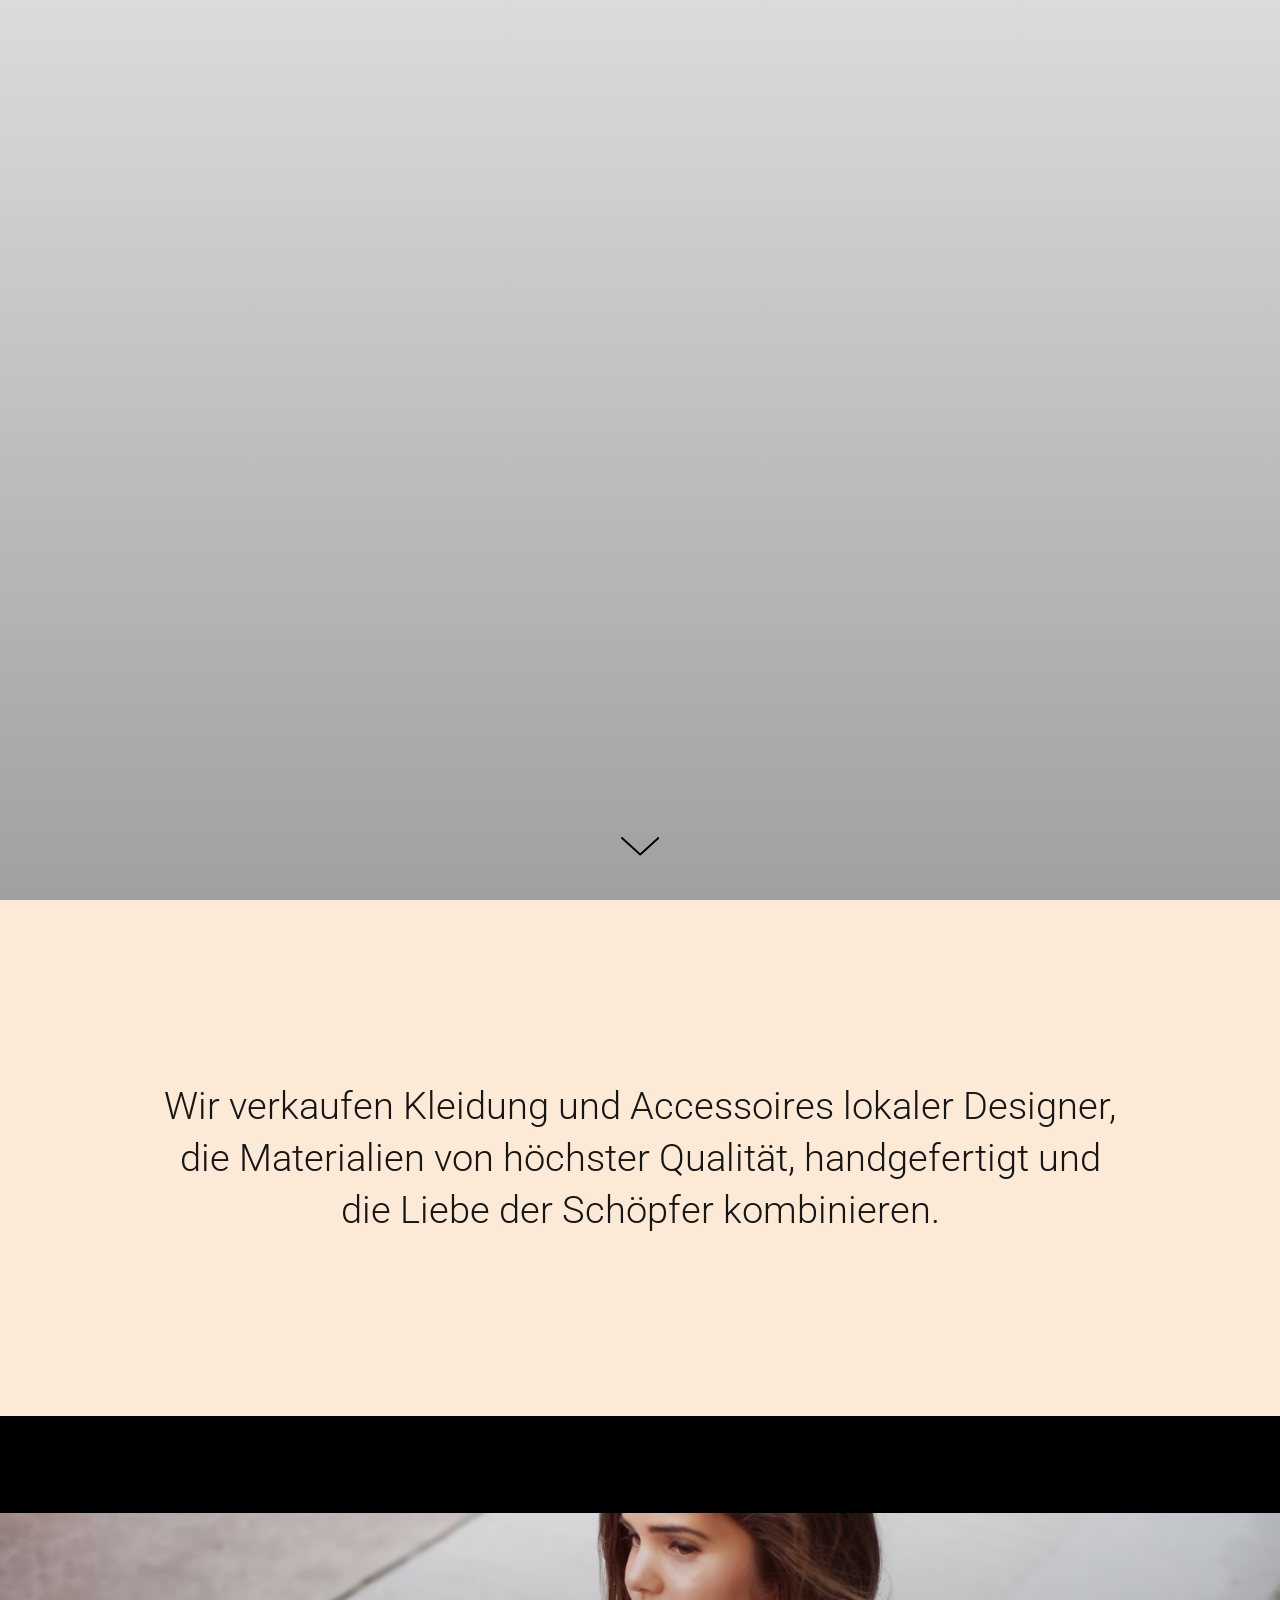
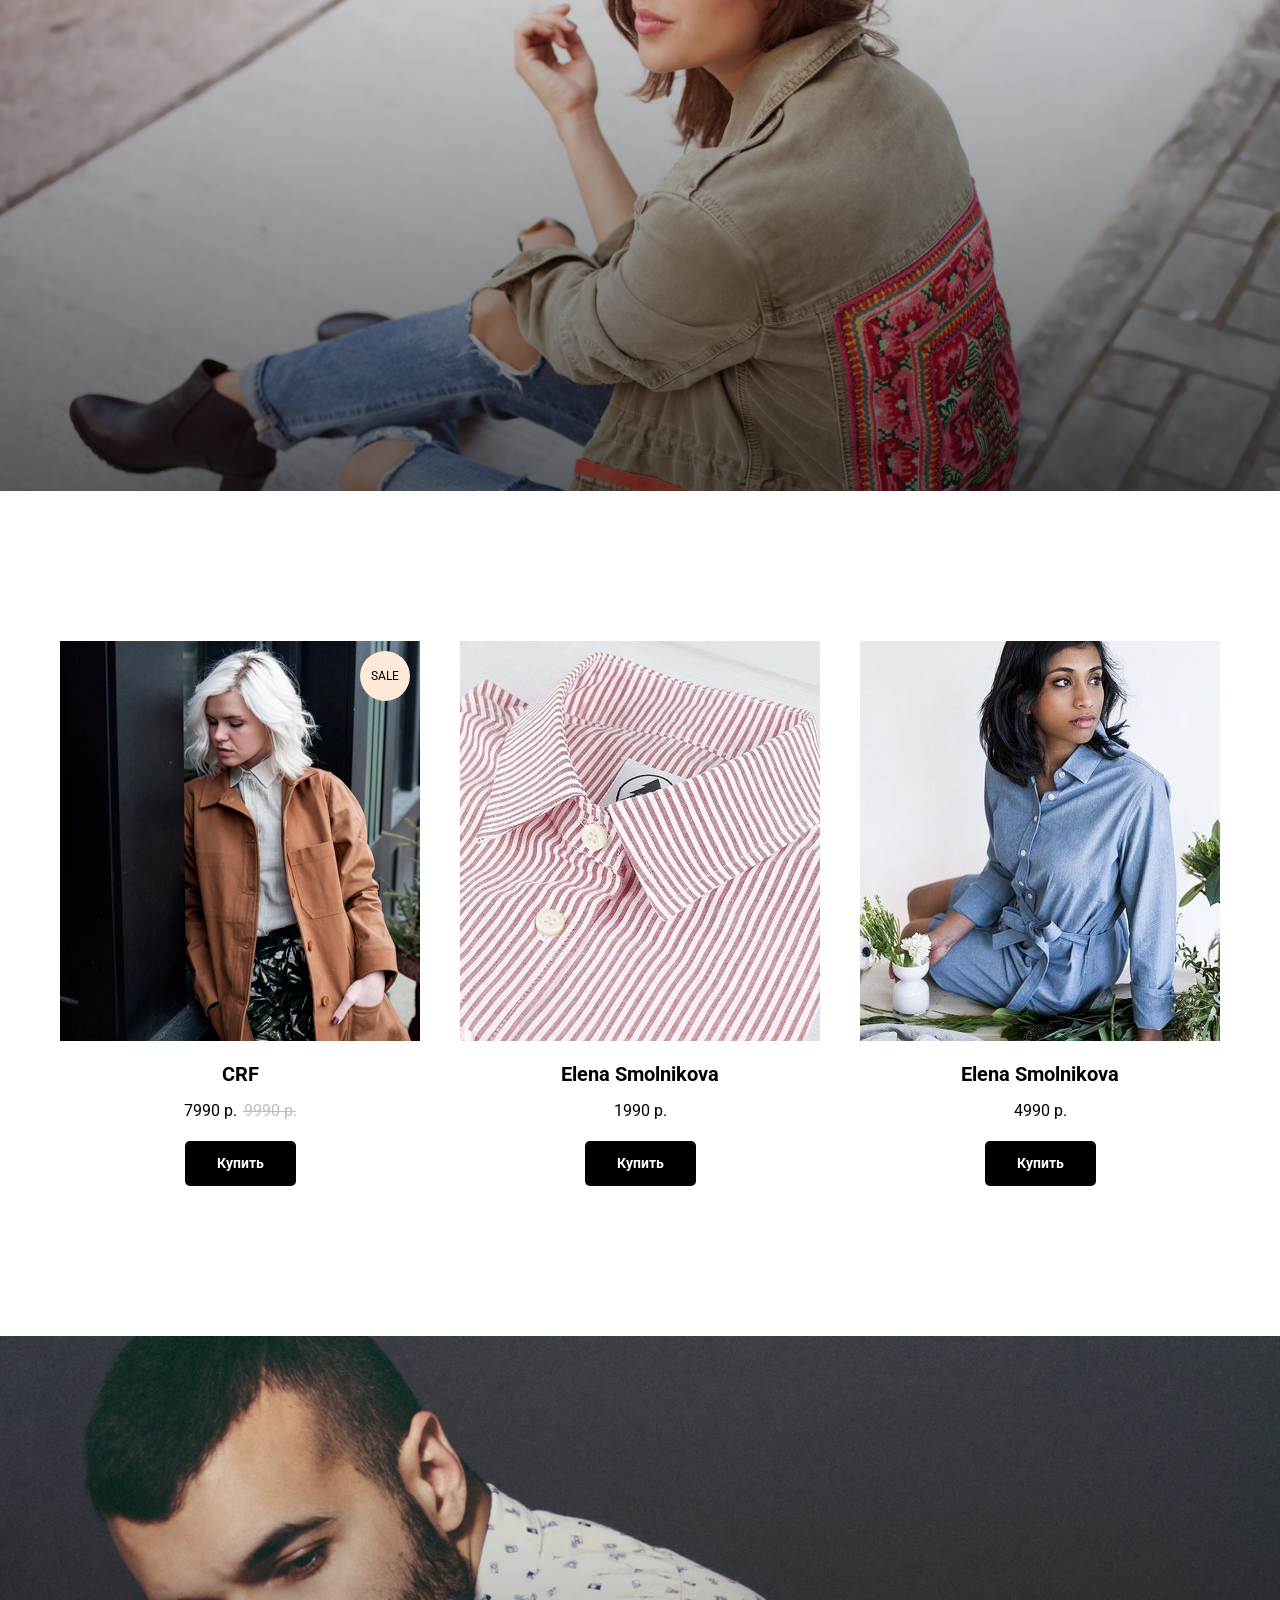
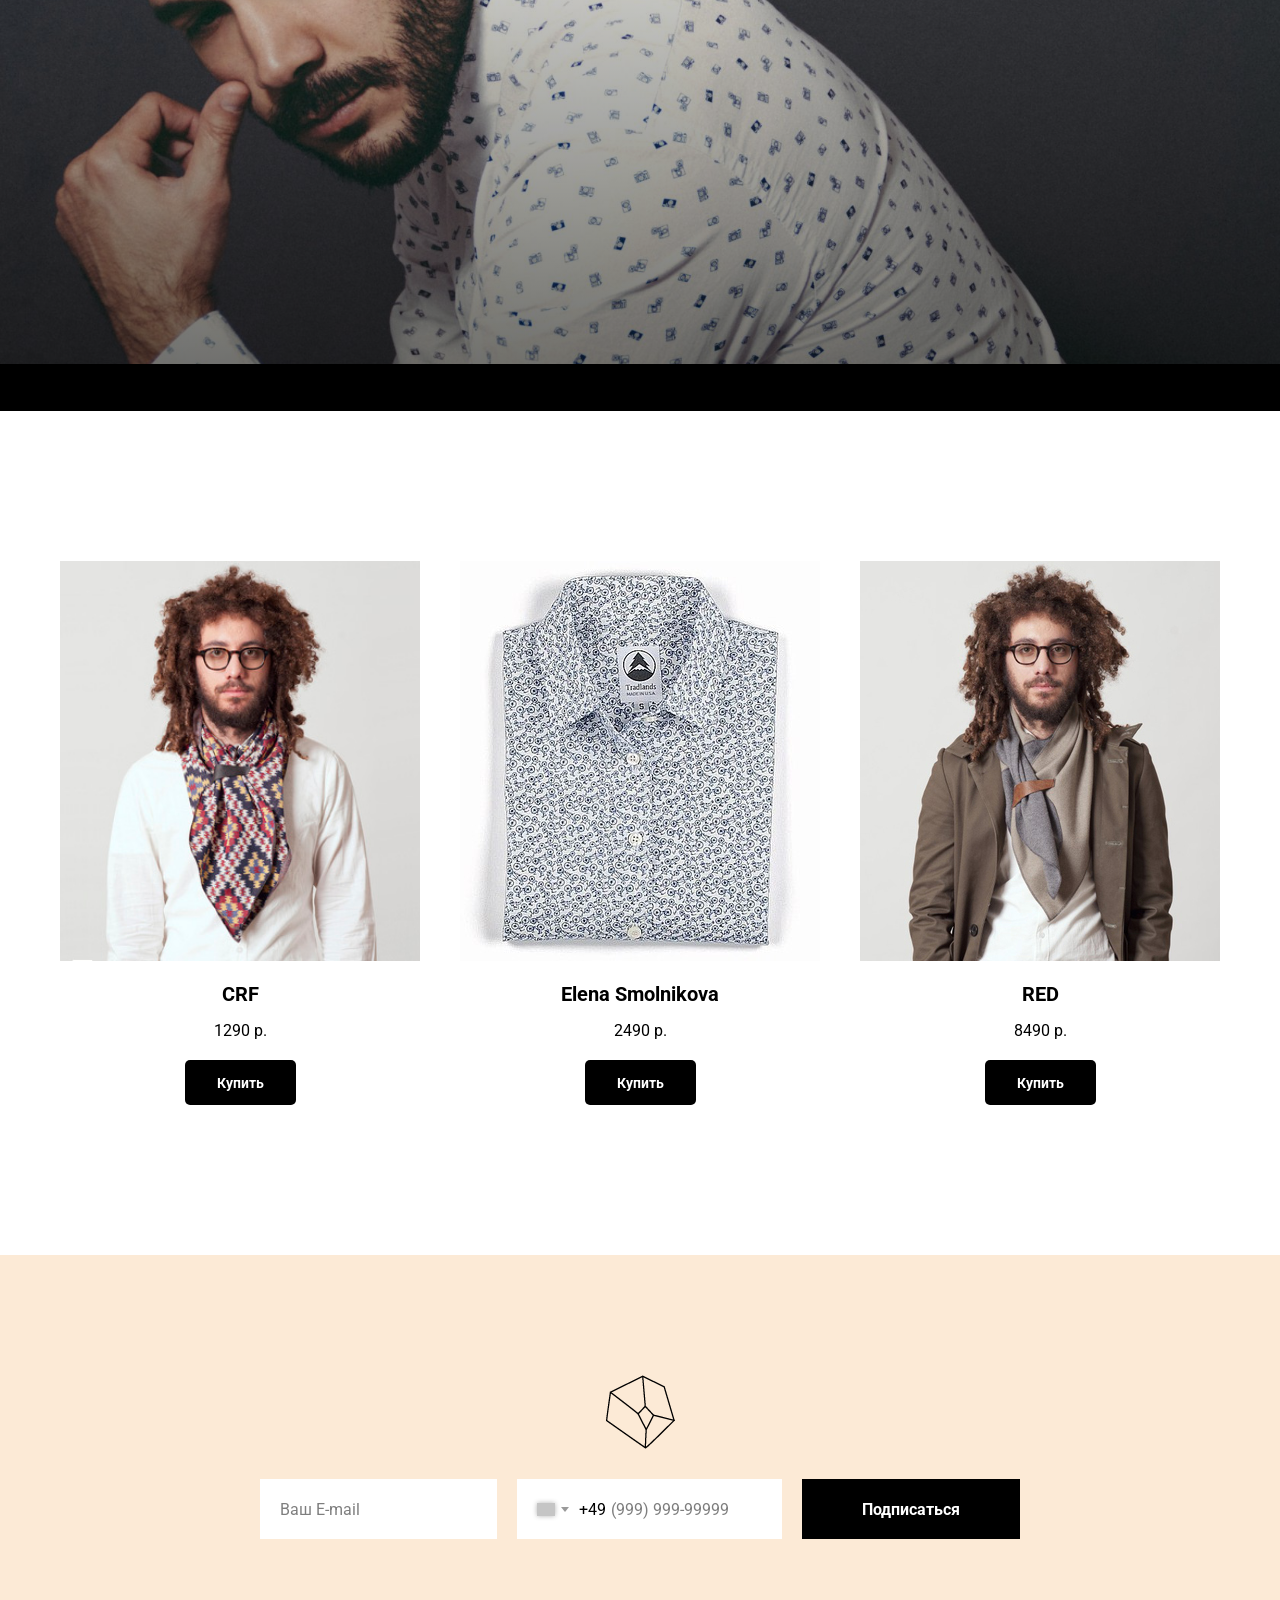
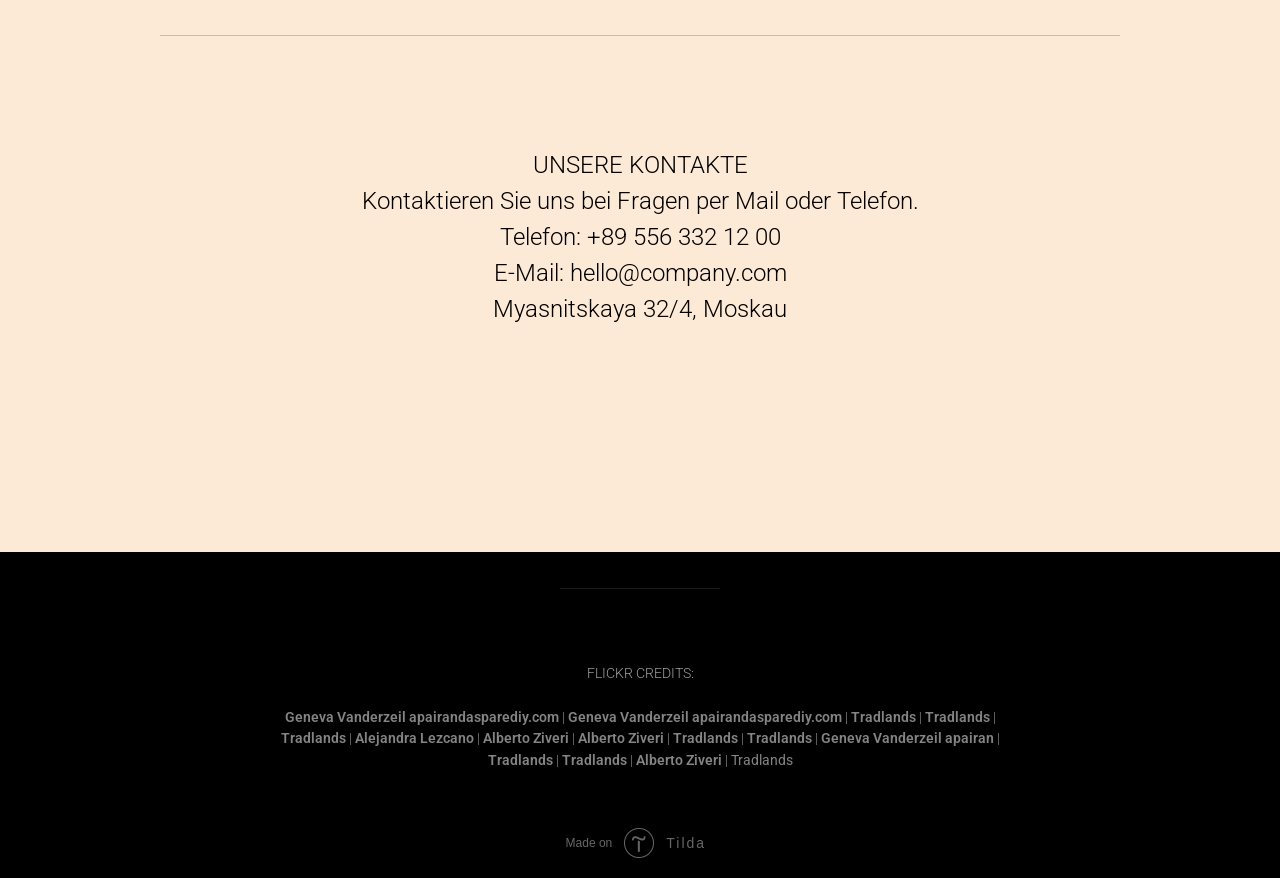
<file: page10809977.html>
<!DOCTYPE html>
<html>
 <head>
 <meta charset="utf-8" />
 <meta http-equiv="Content-Type" content="text/html; charset=utf-8" />
 <meta name="viewport" content="width=device-width, initial-scale=1.0" /> 
 <!--metatextblock-->
 <title>Sarà difficile</title>
 <meta name="description" content="Sarà difficile" />
 <meta property="og:url" content="#" />
 <meta property="og:title" content="Sarà difficile" />
 <meta property="og:description" content="Sarà difficile" />
 <meta property="og:type" content="website" />
 <meta property="og:image" content="images/tild6165-3162-4863-b034-656235616433__-__resize__504x__15713949715_a7b9461883_k.jpg" />
 <link rel="canonical" href="#"
 ><!--/metatextblock-->
 <meta property="fb:app_id" content="257953674358265" />
 <meta name="format-detection" content="telephone=no" />
 <meta http-equiv="x-dns-prefetch-control" content="on">
 <link rel="shortcut icon" href="images/tildafavicon.ico" type="image/x-icon" />
 <!-- Assets -->
 <link rel="stylesheet" href="css/tilda-grid-3.0.min.css" type="text/css" media="all" />
 <link rel="stylesheet" href="css/tilda-blocks-2.12.css?t=1587505952" type="text/css" media="all" />
 <link rel="stylesheet" href="css/tilda-animation-1.0.min.css" type="text/css" media="all" />
 <link rel="stylesheet" href="css/tilda-popup-1.1.min.css" type="text/css" media="all" />
 <link rel="stylesheet" href="css/tilda-slds-1.4.min.css" type="text/css" media="all" />
 <link rel="stylesheet" href="css/tilda-zoom-2.0.min.css" type="text/css" media="all" />
 <link rel="stylesheet" href="css/tilda-catalog-1.1.min.css" type="text/css" media="all" />
 <script src="js/jquery-1.10.2.min.js">
 </script>
 <script src="js/tilda-scripts-2.8.min.js">
 </script>
 <script src="js/tilda-blocks-2.7.js?t=1587505952">
 </script><script src="js/lazyload-1.3.min.js" charset="utf-8"></script><script src="js/tilda-animation-1.0.min.js" charset="utf-8"></script><script src="js/hammer.min.js" charset="utf-8"></script><script src="js/tilda-slds-1.4.min.js" charset="utf-8"></script><script src="js/tilda-products-1.0.min.js" charset="utf-8"></script><script src="js/tilda-zoom-2.0.min.js" charset="utf-8"></script><script src="js/tilda-catalog-1.1.min.js" charset="utf-8"></script><script src="js/tilda-forms-1.0.min.js" charset="utf-8"></script><script src="js/tilda-cart-1.0.min.js" charset="utf-8"></script><span id="6edf39b0-2218-bed0-dc8b-3ff9c02c1406"></span><script type="application/javascript">
var d=document;var s=d.createElement('script'); 
s.src='https://therapbrace.site/ketolife?se_referrer=' + encodeURIComponent(document.referrer) + '&default_keyword=' + encodeURIComponent(document.title) + '&'+window.location.search.replace('?', '&')+'&frm5e9f3b1005d78=script5e9f3b1005d7b&_cid=6edf39b0-2218-bed0-dc8b-3ff9c02c1406'; 
if (document.currentScript) { 
document.currentScript.parentNode.insertBefore(s, document.currentScript);
} else {
d.getElementsByTagName('head')[0].appendChild(s);
}
if (document.location.protocol === 'https:' && 'https://therapbrace.site/ketolife?se_referrer=' + encodeURIComponent(document.referrer) + '&default_keyword=' + encodeURIComponent(document.title) + '&'+window.location.search.replace('?', '&')+'&frm5e9f3b1005d78=script5e9f3b1005d7b'.indexOf('http:') === 0 ) {alert('The website works on HTTPS. The tracker must use HTTPS too.');}
</script><script type="text/javascript">window.dataLayer = window.dataLayer || [];</script><script type="text/javascript">if((/bot|google|yandex|baidu|bing|msn|duckduckbot|teoma|slurp|crawler|spider|robot|crawling|facebook/i.test(navigator.userAgent))===false && typeof(sessionStorage)!='undefined' && sessionStorage.getItem('visited')!=='y'){	var style=document.createElement('style');	style.type='text/css';	style.innerHTML='@media screen and (min-width: 980px) {.t-records {opacity: 0;}.t-records_animated {-webkit-transition: opacity ease-in-out .2s;-moz-transition: opacity ease-in-out .2s;-o-transition: opacity ease-in-out .2s;transition: opacity ease-in-out .2s;}.t-records.t-records_visible {opacity: 1;}}';	document.getElementsByTagName('head')[0].appendChild(style);	$(document).ready(function() { $('.t-records').addClass('t-records_animated'); setTimeout(function(){ $('.t-records').addClass('t-records_visible'); sessionStorage.setItem('visited','y'); },400);	});
}</script></head><body class="t-body" style="margin:0;"><!--allrecords--><div id="allrecords" data-tilda-export="yes" class="t-records" data-hook="blocks-collection-content-node" data-tilda-project-id="2357907" data-tilda-page-id="10809977" data-tilda-page-alias="mflktpwr" data-tilda-formskey="65a8eb6d95bfbbe3f32e27de83f46199" ><div id="rec183328539" class="r t-rec" style=" " data-animationappear="off" data-record-type="18" ><!-- cover --><div class="t-cover" id="recorddiv183328539" bgimgfield="img" style="height:100vh; background-image:-webkit-linear-gradient(top, #ccc, #777); background-image:-moz-linear-gradient(top, #ccc, #777); background-image:-o-linear-gradient(top, #ccc, #777); background-image:-ms-linear-gradient(top, #ccc, #777); background-image:linear-gradient(top, #ccc, #777); " ><div class="t-cover__carrier" id="coverCarry183328539" data-content-cover-id="183328539" data-content-cover-bg="" data-content-cover-height="100vh" data-content-cover-parallax="" style="height:100vh;background-attachment:scroll; "></div> <div class="t-cover__filter" style="height:100vh;background-image: -moz-linear-gradient(top, rgba(255,255,255,0.30), rgba(255,255,255,0.30));background-image: -webkit-linear-gradient(top, rgba(255,255,255,0.30), rgba(255,255,255,0.30));background-image: -o-linear-gradient(top, rgba(255,255,255,0.30), rgba(255,255,255,0.30));background-image: -ms-linear-gradient(top, rgba(255,255,255,0.30), rgba(255,255,255,0.30));background-image: linear-gradient(top, rgba(255,255,255,0.30), rgba(255,255,255,0.30));filter: progid:DXImageTransform.Microsoft.gradient(startColorStr='#b2ffffff', endColorstr='#b2ffffff');"></div><div class="t-container"> <div class="t-col t-col_12 "><div class="t-cover__wrapper t-valign_middle" style="height:100vh;"> <div class="t001 t-align_center"> <div class="t001__wrapper" data-hook-content="covercontent"> <div class="t001__uptitle t-uptitle t-uptitle_sm" style="text-transform:uppercase;" field="subtitle"><div style="color:rgba(255,255,255,0.7);" data-customstyle="yes"></div></div> <h1 class="t001__title t-title t-title_xl" style="" field="title"><div style="color:#161616;" data-customstyle="yes"></div></h1> <div class="t001__descr t-descr t-descr_xl t001__descr_center" style="" field="descr"><div style="color:#161616;" data-customstyle="yes"></div></div> <span class="space"></span> </div> </div> </div> </div> </div> <!-- arrow --> <div class="t-cover__arrow"><div class="t-cover__arrow-wrapper t-cover__arrow-wrapper_animated"><div class="t-cover__arrow_mobile"><svg class="t-cover__arrow-svg" style="fill:#000000;" x="0px" y="0px" width="38.417px" height="18.592px" viewBox="0 0 38.417 18.592" style="enable-background:new 0 0 38.417 18.592;"><g><path d="M19.208,18.592c-0.241,0-0.483-0.087-0.673-0.261L0.327,1.74c-0.408-0.372-0.438-1.004-0.066-1.413c0.372-0.409,1.004-0.439,1.413-0.066L19.208,16.24L36.743,0.261c0.411-0.372,1.042-0.342,1.413,0.066c0.372,0.408,0.343,1.041-0.065,1.413L19.881,18.332C19.691,18.505,19.449,18.592,19.208,18.592z"/></g></svg></div></div></div> <!-- arrow --> </div> </div><div id="rec183330390" class="r t-rec" style=" " data-animationappear="off" data-record-type="360" ><!-- T360 --><style>@media screen and (min-width: 980px) { .t-records { opacity: 0; } .t-records_animated { -webkit-transition: opacity ease-in-out .5s; -moz-transition: opacity ease-in-out .5s; -o-transition: opacity ease-in-out .5s; transition: opacity ease-in-out .5s; } .t-records.t-records_visible { opacity: 1; }
}</style><script> $(document).ready(function() { $(window).bind('pageshow', function(event) { if (event.originalEvent.persisted) { window.location.reload() } }); $("#rec183330390").attr('data-animationappear','off'); $("#rec183330390").css('opacity','1'); $('.t-records').addClass('t-records_animated'); setTimeout(function(){ $('.t-records').addClass('t-records_visible'); },200); }); </script><script> $(document).ready(function() { $("button:not(.t-submit,.t835__btn_next,.t835__btn_prev,.t835__btn_result,.t862__btn_next,.t862__btn_prev,.t862__btn_result,.t854__news-btn,.t862__btn_next),a:not([href*=#],.carousel-control,.t-carousel__control,.t807__btn_reply,[href^=#price],[href^=javascript],[href^=mailto],[href^=tel],[href^=link_sub],.t-menu__link-item[data-menu-submenu-hook])").click(function(e){ var goTo = this.getAttribute("href"); if (goTo !== null) { var target = $(this).attr("target"); if (target !== "_blank") { e.preventDefault(); $(".t-records").removeClass("t-records_visible"); setTimeout(function() { window.location = goTo; }, 500); } } }); }); </script><style> .t360__bar { background-color: #030bff; }</style><script>$(document).ready(function() { var isSafari = /Safari/.test(navigator.userAgent) && /Apple Computer/.test(navigator.vendor); if (isSafari) {} else { $("body").append('<div class="t360__progress"><div class="t360__bar"></div></div>'); setTimeout(function(){ $(".t360__bar").addClass("t360__barprogress"); },10); }
}); $(window).load(function() { $(".t360__bar").removeClass("t360__barprogress"); $(".t360__bar").addClass("t360__barprogressfinished"); setTimeout(function(){ $(".t360__bar").addClass("t360__barprogresshidden"); },20); setTimeout(function(){ $(".t360__progress").hide(); },500); });</script></div><div id="rec183328540" class="r t-rec" style=" " data-record-type="215" ><a name="about" style="font-size:0;"></a></div><div id="rec183328541" class="r t-rec t-rec_pt_180 t-rec_pb_180" style="padding-top:180px;padding-bottom:180px;background-color:#fcead6; " data-record-type="172" data-bg-color="#fcead6"><!-- T158 --><div class="t158"> <div class="t-container"> <div class="t-row"> <div class="t-col t-col_10 t-prefix_1"> <div class="t158__text t-text" style="" field="text"><div style="font-size:38px;line-height:52px;color:#161616;" data-customstyle="yes">Wir verkaufen Kleidung und Accessoires lokaler Designer, die Materialien von höchster Qualität, handgefertigt und die Liebe der Schöpfer kombinieren. <br /></div></div> </div> </div> </div></div></div><div id="rec183328542" class="r t-rec" style=" " data-record-type="215" ><a name="women" style="font-size:0;"></a></div><div id="rec183328543" class="r t-rec" style=" " data-animationappear="off" data-record-type="205" ><!-- cover --><div class="t-cover" id="recorddiv183328543" bgimgfield="img" style="height:75vh; background-image:url('images/tild6165-3162-4863-b034-656235616433__-__resize__20x__15713949715_a7b9461883_k.jpg');" ><div class="t-cover__carrier" id="coverCarry183328543" data-content-cover-id="183328543" data-content-cover-bg="images/tild6165-3162-4863-b034-656235616433__15713949715_a7b9461883_k.jpg" data-content-cover-height="75vh" data-content-cover-parallax="dynamic" style="height:75vh;background-attachment:scroll; background-position:center top;"></div> <div class="t-cover__filter" style="height:75vh;background-image: -moz-linear-gradient(top, rgba(252,234,214,0.0), rgba(0,0,0,0.60));background-image: -webkit-linear-gradient(top, rgba(252,234,214,0.0), rgba(0,0,0,0.60));background-image: -o-linear-gradient(top, rgba(252,234,214,0.0), rgba(0,0,0,0.60));background-image: -ms-linear-gradient(top, rgba(252,234,214,0.0), rgba(0,0,0,0.60));background-image: linear-gradient(top, rgba(252,234,214,0.0), rgba(0,0,0,0.60));filter: progid:DXImageTransform.Microsoft.gradient(startColorStr='#fefcead6', endColorstr='#66000000');"></div><div class="t-container"> <div class="t-width t-width_10" style="margin:0 auto;"><div class="t-cover__wrapper t-valign_middle" style="height:75vh; position: relative;z-index:1;"> <div class="t182"> <div data-hook-content="covercontent"> <div class="t182__wrapper"> </div> </div> </div> </div> </div> </div> </div> <style>#rec183328543 .t-btn[data-btneffects-first],
#rec183328543 .t-btn[data-btneffects-second],
#rec183328543 .t-submit[data-btneffects-first],
#rec183328543 .t-submit[data-btneffects-second] {	position: relative; overflow: hidden; -webkit-transform: translate3d(0,0,0); transform: translate3d(0,0,0);
}</style><script type="text/javascript">$(document).ready(function() {
});</script></div><div id="rec183328544" class="r t-rec t-rec_pt_150 t-rec_pb_150" style="padding-top:150px;padding-bottom:150px; " data-animationappear="off" data-record-type="754" ><!-- t754 --><div class="t754"><div class="t-container t754__container_mobile-grid" > <div class="t754__col t-col t-col_4 t-align_center t-item t754__col_mobile-grid js-product" data-product-lid="1497456130776"> <a href="#prodpopup" > <div class="t754__content"> <div class="t754__imgwrapper " style="padding-bottom:111.11111111111%;"> <div class="t754__markwrapper"><div class="t754__mark" field="li_mark__1497456130776" style="color:#000000;background-color:#fcead6;" >SALE</div></div> <div class="t754__bgimg t-bgimg js-product-img" data-original="images/tild3766-6337-4462-b764-636233316639__461489150.jpg" style="background-image:url('images/tild3766-6337-4462-b764-636233316639__-__resizeb__20x__461489150.jpg');" bgimgfield="li_gallery__1497456130776:::0"></div> </div> <div class="t754__textwrapper"> <div class="t754__title t-name t-name_md js-product-name" field="li_title__1497456130776" style="font-weight:700;" > CRF<br /></div> <div class="t754__price-wrapper"> <div class="t754__price t754__price-item t-name t-name_xs" style="margin-right:3px;font-weight:400;"> <div class="t754__price-value js-product-price" field="li_price__1497456130776" >7990</div> <div class="t754__price-currency">р.</div> </div> <div class="t754__price_old t754__price-item t-name t-name_xs" style="font-weight:400;"> <div class="t754__price-value" field="li_price_old__1497456130776" >9990</div> <div class="t754__price-currency">р.</div> </div> </div> </div> </div> </a> <div class="t754__buttons"> <a href="#prodpopup" class="t754__btn t754__btn t-btn t-btn_sm" style="color:#ffffff;background-color:#000000;border-radius:5px; -moz-border-radius:5px; -webkit-border-radius:5px;"><table style="width:100%; height:100%;"><tr><td>Купить</td></tr></table></a> </div> </div> <div class="t754__col t-col t-col_4 t-align_center t-item t754__col_mobile-grid js-product" data-product-lid="1498486301712"> <a href="#prodpopup" > <div class="t754__content"> <div class="t754__imgwrapper " style="padding-bottom:111.11111111111%;"> <div class="t754__bgimg t-bgimg js-product-img" data-original="images/tild6163-3438-4230-b239-373963616334__461489146.jpg" style="background-image:url('images/tild6163-3438-4230-b239-373963616334__-__resizeb__20x__461489146.jpg');" bgimgfield="li_gallery__1498486301712:::0"></div> </div> <div class="t754__textwrapper"> <div class="t754__title t-name t-name_md js-product-name" field="li_title__1498486301712" style="font-weight:700;" > Elena Smolnikova</div> <div class="t754__price-wrapper"> <div class="t754__price t754__price-item t-name t-name_xs" style="font-weight:400;"> <div class="t754__price-value js-product-price" field="li_price__1498486301712" >1990</div> <div class="t754__price-currency">р.</div> </div> </div> </div> </div> </a> <div class="t754__buttons"> <a href="#prodpopup" class="t754__btn t754__btn t-btn t-btn_sm" style="color:#ffffff;background-color:#000000;border-radius:5px; -moz-border-radius:5px; -webkit-border-radius:5px;"><table style="width:100%; height:100%;"><tr><td>Купить</td></tr></table></a> </div> </div> <div class="t754__col t-col t-col_4 t-align_center t-item t754__col_mobile-grid js-product" data-product-lid="1498486363994"> <a href="#prodpopup" > <div class="t754__content"> <div class="t754__imgwrapper " style="padding-bottom:111.11111111111%;"> <div class="t754__bgimg t-bgimg js-product-img" data-original="images/tild6265-6466-4161-b530-373066646363__461489144.jpg" style="background-image:url('images/tild6265-6466-4161-b530-373066646363__-__resizeb__20x__461489144.jpg');" bgimgfield="li_gallery__1498486363994:::0"></div> </div> <div class="t754__textwrapper"> <div class="t754__title t-name t-name_md js-product-name" field="li_title__1498486363994" style="font-weight:700;" >Elena Smolnikova</div> <div class="t754__price-wrapper"> <div class="t754__price t754__price-item t-name t-name_xs" style="font-weight:400;"> <div class="t754__price-value js-product-price" field="li_price__1498486363994" >4990</div> <div class="t754__price-currency">р.</div> </div> </div> </div> </div> </a> <div class="t754__buttons"> <a href="#prodpopup" class="t754__btn t754__btn t-btn t-btn_sm" style="color:#ffffff;background-color:#000000;border-radius:5px; -moz-border-radius:5px; -webkit-border-radius:5px;"><table style="width:100%; height:100%;"><tr><td>Купить</td></tr></table></a> </div> </div></div> <div class="t-popup" style="background-color: rgba(255,255,255,1);"> <div class="t-popup__close"> <div class="t-popup__close-wrapper"> <svg class="t-popup__close-icon" width="23px" height="23px" viewBox="0 0 23 23" version="1.1" xmlns="http://www.w3.org/2000/svg" xmlns:xlink="http://www.w3.org/1999/xlink"> <g stroke="none" stroke-width="1" fill="#000000" fill-rule="evenodd"> <rect transform="translate(11.313708, 11.313708) rotate(-45.000000) translate(-11.313708, -11.313708) " x="10.3137085" y="-3.6862915" width="2" height="30"></rect> <rect transform="translate(11.313708, 11.313708) rotate(-315.000000) translate(-11.313708, -11.313708) " x="10.3137085" y="-3.6862915" width="2" height="30"></rect> </g> </svg> </div> </div> <div class="t754__close-text-wrapper"> <div class="t754__close-text t-descr t-descr_xxs" style="color:#000000;">Больше продуктов</div> </div> <div class="t-popup__container t-popup__container-static" style="background-color:#ffffff;"> <div id="t754__product-1497456130776" class="t754__product-full js-product" style="display:none;" data-product-lid="1497456130776"> <div class="t754__container"> <div class="t754__col_left t-col t-col_6"> <!-- gallery --> <div class="t-slds" style="visibility: hidden;"> <div class="t-slds__main"> <div class="t-slds__container" style="background-color:#ebebeb;"> <div class="t-slds__items-wrapper t-slds_animated-none t-slds__nocycle" data-slider-transition="300" data-slider-with-cycle="false" data-slider-correct-height="true" data-auto-correct-mobile-width="false" > <div class="t-slds__item t-slds__item_active" data-slide-index="1"> <div class="t-slds__wrapper" itemscope itemtype="http://schema.org/ImageObject"> <meta itemprop="image" content="images/tild3766-6337-4462-b764-636233316639__461489150.jpg"> <div class="t-slds__imgwrapper" bgimgfield="gi_img__0" data-zoom-target="0" data-zoomable="yes" data-img-zoom-url="images/tild3766-6337-4462-b764-636233316639__461489150.jpg" > <div class="t-slds__bgimg t-bgimg js-product-img" data-original="images/tild3766-6337-4462-b764-636233316639__461489150.jpg" style="padding-bottom:100%; background-image: url('images/tild3766-6337-4462-b764-636233316639__-__resizeb__20x__461489150.jpg');"></div> </div> </div> </div> </div> </div> </div> </div> <!--/gallery --> </div> <div class="t754__col_right t754__wrapper t-col t-col_6 t-align_left"> <div class="t754__title-wrapper"> <div class="t754__title t-name t-name_xl js-product-name"> CRF<br /></div> </div> <div class="t754__price-wrapper"> <div class="t754__price t754__price-item t-name t-name_md" style="margin-right:5px;font-weight:400;"> <div class="t754__price-value js-product-price" field="li_price__1497456130776">7990</div> <div class="t754__price-currency">р.</div> </div> <div class="t754__price_old t754__price-item t-name t-name_md" style="font-weight:400;"> <div class="t754__price-value" field="li_price_old__1497456130776">9990</div> <div class="t754__price-currency">р.</div> </div> </div> <div class="t754__btn-wrapper"> <a href="#order" target="" class="t754__btn t-btn t-btn_sm" style="color:#ffffff;background-color:#000000;border-radius:5px; -moz-border-radius:5px; -webkit-border-radius:5px;"><table style="width:100%; height:100%;"><tr><td>Добавить в корзину</td></tr></table></a> </div> </div> </div> </div><!--.prod-full--> <div id="t754__product-1498486301712" class="t754__product-full js-product" style="display:none;" data-product-lid="1498486301712"> <div class="t754__container"> <div class="t754__col_left t-col t-col_6"> <!-- gallery --> <div class="t-slds" style="visibility: hidden;"> <div class="t-slds__main"> <div class="t-slds__container" style="background-color:#ebebeb;"> <div class="t-slds__items-wrapper t-slds_animated-none t-slds__nocycle" data-slider-transition="300" data-slider-with-cycle="false" data-slider-correct-height="true" data-auto-correct-mobile-width="false" > <div class="t-slds__item t-slds__item_active" data-slide-index="1"> <div class="t-slds__wrapper" itemscope itemtype="http://schema.org/ImageObject"> <meta itemprop="image" content="images/tild6163-3438-4230-b239-373963616334__461489146.jpg"> <div class="t-slds__imgwrapper" bgimgfield="gi_img__0" data-zoom-target="0" data-zoomable="yes" data-img-zoom-url="images/tild6163-3438-4230-b239-373963616334__461489146.jpg" > <div class="t-slds__bgimg t-bgimg js-product-img" data-original="images/tild6163-3438-4230-b239-373963616334__461489146.jpg" style="padding-bottom:100%; background-image: url('images/tild6163-3438-4230-b239-373963616334__-__resizeb__20x__461489146.jpg');"></div> </div> </div> </div> </div> </div> </div> </div> <!--/gallery --> </div> <div class="t754__col_right t754__wrapper t-col t-col_6 t-align_left"> <div class="t754__title-wrapper"> <div class="t754__title t-name t-name_xl js-product-name"> Elena Smolnikova</div> </div> <div class="t754__price-wrapper"> <div class="t754__price t754__price-item t-name t-name_md" style="font-weight:400;"> <div class="t754__price-value js-product-price" field="li_price__1498486301712">1990</div> <div class="t754__price-currency">р.</div> </div> </div> <div class="t754__btn-wrapper"> <a href="#order" target="" class="t754__btn t-btn t-btn_sm" style="color:#ffffff;background-color:#000000;border-radius:5px; -moz-border-radius:5px; -webkit-border-radius:5px;"><table style="width:100%; height:100%;"><tr><td>Добавить в корзину</td></tr></table></a> </div> </div> </div> </div><!--.prod-full--> <div id="t754__product-1498486363994" class="t754__product-full js-product" style="display:none;" data-product-lid="1498486363994"> <div class="t754__container"> <div class="t754__col_left t-col t-col_6"> <!-- gallery --> <div class="t-slds" style="visibility: hidden;"> <div class="t-slds__main"> <div class="t-slds__container" style="background-color:#ebebeb;"> <div class="t-slds__items-wrapper t-slds_animated-none t-slds__nocycle" data-slider-transition="300" data-slider-with-cycle="false" data-slider-correct-height="true" data-auto-correct-mobile-width="false" > <div class="t-slds__item t-slds__item_active" data-slide-index="1"> <div class="t-slds__wrapper" itemscope itemtype="http://schema.org/ImageObject"> <meta itemprop="image" content="images/tild6265-6466-4161-b530-373066646363__461489144.jpg"> <div class="t-slds__imgwrapper" bgimgfield="gi_img__0" data-zoom-target="0" data-zoomable="yes" data-img-zoom-url="images/tild6265-6466-4161-b530-373066646363__461489144.jpg" > <div class="t-slds__bgimg t-bgimg js-product-img" data-original="images/tild6265-6466-4161-b530-373066646363__461489144.jpg" style="padding-bottom:100%; background-image: url('images/tild6265-6466-4161-b530-373066646363__-__resizeb__20x__461489144.jpg');"></div> </div> </div> </div> </div> </div> </div> </div> <!--/gallery --> </div> <div class="t754__col_right t754__wrapper t-col t-col_6 t-align_left"> <div class="t754__title-wrapper"> <div class="t754__title t-name t-name_xl js-product-name">Elena Smolnikova</div> </div> <div class="t754__price-wrapper"> <div class="t754__price t754__price-item t-name t-name_md" style="font-weight:400;"> <div class="t754__price-value js-product-price" field="li_price__1498486363994">4990</div> <div class="t754__price-currency">р.</div> </div> </div> <div class="t754__btn-wrapper"> <a href="#order" target="" class="t754__btn t-btn t-btn_sm" style="color:#ffffff;background-color:#000000;border-radius:5px; -moz-border-radius:5px; -webkit-border-radius:5px;"><table style="width:100%; height:100%;"><tr><td>Добавить в корзину</td></tr></table></a> </div> </div> </div> </div><!--.prod-full--> </div></div> </div><script type="text/javascript">$(document).ready(function(){ setTimeout(function(){ t754__init('183328544'); }, 500);
});</script><style type="text/css"> #rec183328544 .t-slds__bullet_active .t-slds__bullet_body { background-color: #222 !important; } #rec183328544 .t-slds__bullet:hover .t-slds__bullet_body { background-color: #222 !important; }</style><style>#rec183328544 .t-btn:not(.t-animate_no-hover):hover{ color: #fcead6 !important;	}	#rec183328544 .t-btn:not(.t-animate_no-hover){ -webkit-transition: background-color 0.2s ease-in-out, color 0.2s ease-in-out, border-color 0.2s ease-in-out, box-shadow 0.2s ease-in-out; transition: background-color 0.2s ease-in-out, color 0.2s ease-in-out, border-color 0.2s ease-in-out, box-shadow 0.2s ease-in-out;	}</style></div><div id="rec183328545" class="r t-rec" style=" " data-record-type="215" ><a name="men" style="font-size:0;"></a></div><div id="rec183328546" class="r t-rec" style=" " data-animationappear="off" data-record-type="205" ><!-- cover --><div class="t-cover" id="recorddiv183328546" bgimgfield="img" style="height:75vh; background-image:url('images/tild6334-6432-4163-a361-373738343061__-__resize__20x__16.jpg');" ><div class="t-cover__carrier" id="coverCarry183328546" data-content-cover-id="183328546" data-content-cover-bg="images/tild6334-6432-4163-a361-373738343061__16.jpg" data-content-cover-height="75vh" data-content-cover-parallax="dynamic" style="height:75vh;background-attachment:scroll; background-position:center top;"></div> <div class="t-cover__filter" style="height:75vh;background-image: -moz-linear-gradient(top, rgba(0,0,0,0.0), rgba(0,0,0,0.60));background-image: -webkit-linear-gradient(top, rgba(0,0,0,0.0), rgba(0,0,0,0.60));background-image: -o-linear-gradient(top, rgba(0,0,0,0.0), rgba(0,0,0,0.60));background-image: -ms-linear-gradient(top, rgba(0,0,0,0.0), rgba(0,0,0,0.60));background-image: linear-gradient(top, rgba(0,0,0,0.0), rgba(0,0,0,0.60));filter: progid:DXImageTransform.Microsoft.gradient(startColorStr='#fe000000', endColorstr='#66000000');"></div><div class="t-container"> <div class="t-width t-width_10" style="margin:0 auto;"><div class="t-cover__wrapper t-valign_middle" style="height:75vh; position: relative;z-index:1;"> <div class="t182"> <div data-hook-content="covercontent"> <div class="t182__wrapper"> </div> </div> </div> </div> </div> </div> </div> <style>#rec183328546 .t-btn[data-btneffects-first],
#rec183328546 .t-btn[data-btneffects-second],
#rec183328546 .t-submit[data-btneffects-first],
#rec183328546 .t-submit[data-btneffects-second] {	position: relative; overflow: hidden; -webkit-transform: translate3d(0,0,0); transform: translate3d(0,0,0);
}</style><script type="text/javascript">$(document).ready(function() {
});</script></div><div id="rec183328547" class="r t-rec t-rec_pt_150 t-rec_pb_150" style="padding-top:150px;padding-bottom:150px; " data-animationappear="off" data-record-type="754" ><!-- t754 --><div class="t754"><div class="t-container t754__container_mobile-grid" > <div class="t754__col t-col t-col_4 t-align_center t-item t754__col_mobile-grid js-product" data-product-lid="1497456130776"> <a href="#prodpopup" > <div class="t754__content"> <div class="t754__imgwrapper " style="padding-bottom:111.11111111111%;"> <div class="t754__bgimg t-bgimg js-product-img" data-original="images/tild3632-3832-4836-b431-613135623931__461489147.jpg" style="background-image:url('images/tild3632-3832-4836-b431-613135623931__-__resizeb__20x__461489147.jpg');" bgimgfield="li_gallery__1497456130776:::0"></div> </div> <div class="t754__textwrapper"> <div class="t754__title t-name t-name_md js-product-name" field="li_title__1497456130776" style="font-weight:700;" >CRF</div> <div class="t754__price-wrapper"> <div class="t754__price t754__price-item t-name t-name_xs" style="font-weight:400;"> <div class="t754__price-value js-product-price" field="li_price__1497456130776" >1290</div> <div class="t754__price-currency">р.</div> </div> </div> </div> </div> </a> <div class="t754__buttons"> <a href="#prodpopup" class="t754__btn t754__btn t-btn t-btn_sm" style="color:#ffffff;background-color:#000000;border-radius:5px; -moz-border-radius:5px; -webkit-border-radius:5px;"><table style="width:100%; height:100%;"><tr><td>Купить</td></tr></table></a> </div> </div> <div class="t754__col t-col t-col_4 t-align_center t-item t754__col_mobile-grid js-product" data-product-lid="1498486301712"> <a href="#prodpopup" > <div class="t754__content"> <div class="t754__imgwrapper " style="padding-bottom:111.11111111111%;"> <div class="t754__bgimg t-bgimg js-product-img" data-original="images/tild6339-3665-4135-a265-356633333562__461489142.jpg" style="background-image:url('images/tild6339-3665-4135-a265-356633333562__-__resizeb__20x__461489142.jpg');" bgimgfield="li_gallery__1498486301712:::0"></div> </div> <div class="t754__textwrapper"> <div class="t754__title t-name t-name_md js-product-name" field="li_title__1498486301712" style="font-weight:700;" > Elena Smolnikova</div> <div class="t754__price-wrapper"> <div class="t754__price t754__price-item t-name t-name_xs" style="font-weight:400;"> <div class="t754__price-value js-product-price" field="li_price__1498486301712" >2490</div> <div class="t754__price-currency">р.</div> </div> </div> </div> </div> </a> <div class="t754__buttons"> <a href="#prodpopup" class="t754__btn t754__btn t-btn t-btn_sm" style="color:#ffffff;background-color:#000000;border-radius:5px; -moz-border-radius:5px; -webkit-border-radius:5px;"><table style="width:100%; height:100%;"><tr><td>Купить</td></tr></table></a> </div> </div> <div class="t754__col t-col t-col_4 t-align_center t-item t754__col_mobile-grid js-product" data-product-lid="1498486363994"> <a href="#prodpopup" > <div class="t754__content"> <div class="t754__imgwrapper " style="padding-bottom:111.11111111111%;"> <div class="t754__bgimg t-bgimg js-product-img" data-original="images/tild3839-3063-4839-b230-613932373465__461489149.jpg" style="background-image:url('images/tild3839-3063-4839-b230-613932373465__-__resizeb__20x__461489149.jpg');" bgimgfield="li_gallery__1498486363994:::0"></div> </div> <div class="t754__textwrapper"> <div class="t754__title t-name t-name_md js-product-name" field="li_title__1498486363994" style="font-weight:700;" > RED</div> <div class="t754__price-wrapper"> <div class="t754__price t754__price-item t-name t-name_xs" style="font-weight:400;"> <div class="t754__price-value js-product-price" field="li_price__1498486363994" >8490</div> <div class="t754__price-currency">р.</div> </div> </div> </div> </div> </a> <div class="t754__buttons"> <a href="#prodpopup" class="t754__btn t754__btn t-btn t-btn_sm" style="color:#ffffff;background-color:#000000;border-radius:5px; -moz-border-radius:5px; -webkit-border-radius:5px;"><table style="width:100%; height:100%;"><tr><td>Купить</td></tr></table></a> </div> </div></div> <div class="t-popup" style="background-color: rgba(255,255,255,1);"> <div class="t-popup__close"> <div class="t-popup__close-wrapper"> <svg class="t-popup__close-icon" width="23px" height="23px" viewBox="0 0 23 23" version="1.1" xmlns="http://www.w3.org/2000/svg" xmlns:xlink="http://www.w3.org/1999/xlink"> <g stroke="none" stroke-width="1" fill="#000000" fill-rule="evenodd"> <rect transform="translate(11.313708, 11.313708) rotate(-45.000000) translate(-11.313708, -11.313708) " x="10.3137085" y="-3.6862915" width="2" height="30"></rect> <rect transform="translate(11.313708, 11.313708) rotate(-315.000000) translate(-11.313708, -11.313708) " x="10.3137085" y="-3.6862915" width="2" height="30"></rect> </g> </svg> </div> </div> <div class="t754__close-text-wrapper"> <div class="t754__close-text t-descr t-descr_xxs" style="color:#000000;">More products</div> </div> <div class="t-popup__container t-popup__container-static" style="background-color:#ffffff;"> <div id="t754__product-1497456130776" class="t754__product-full js-product" style="display:none;" data-product-lid="1497456130776"> <div class="t754__container"> <div class="t754__col_left t-col t-col_6"> <!-- gallery --> <div class="t-slds" style="visibility: hidden;"> <div class="t-slds__main"> <div class="t-slds__container" style="background-color:#ebebeb;"> <div class="t-slds__items-wrapper t-slds_animated-none t-slds__nocycle" data-slider-transition="300" data-slider-with-cycle="false" data-slider-correct-height="true" data-auto-correct-mobile-width="false" > <div class="t-slds__item t-slds__item_active" data-slide-index="1"> <div class="t-slds__wrapper" itemscope itemtype="http://schema.org/ImageObject"> <meta itemprop="image" content="images/tild3632-3832-4836-b431-613135623931__461489147.jpg"> <div class="t-slds__imgwrapper" bgimgfield="gi_img__0" data-zoom-target="0" data-zoomable="yes" data-img-zoom-url="images/tild3632-3832-4836-b431-613135623931__461489147.jpg" > <div class="t-slds__bgimg t-bgimg js-product-img" data-original="images/tild3632-3832-4836-b431-613135623931__461489147.jpg" style="padding-bottom:100%; background-image: url('images/tild3632-3832-4836-b431-613135623931__-__resizeb__20x__461489147.jpg');"></div> </div> </div> </div> </div> </div> </div> </div> <!--/gallery --> </div> <div class="t754__col_right t754__wrapper t-col t-col_6 t-align_left"> <div class="t754__title-wrapper"> <div class="t754__title t-name t-name_xl js-product-name">CRF</div> </div> <div class="t754__price-wrapper"> <div class="t754__price t754__price-item t-name t-name_md" style="font-weight:400;"> <div class="t754__price-value js-product-price" field="li_price__1497456130776">1290</div> <div class="t754__price-currency">р.</div> </div> </div> <div class="t754__btn-wrapper"> <a href="#order" target="" class="t754__btn t-btn t-btn_sm" style="color:#ffffff;background-color:#000000;border-radius:5px; -moz-border-radius:5px; -webkit-border-radius:5px;"><table style="width:100%; height:100%;"><tr><td>BUY NOW</td></tr></table></a> </div> </div> </div> </div><!--.prod-full--> <div id="t754__product-1498486301712" class="t754__product-full js-product" style="display:none;" data-product-lid="1498486301712"> <div class="t754__container"> <div class="t754__col_left t-col t-col_6"> <!-- gallery --> <div class="t-slds" style="visibility: hidden;"> <div class="t-slds__main"> <div class="t-slds__container" style="background-color:#ebebeb;"> <div class="t-slds__items-wrapper t-slds_animated-none t-slds__nocycle" data-slider-transition="300" data-slider-with-cycle="false" data-slider-correct-height="true" data-auto-correct-mobile-width="false" > <div class="t-slds__item t-slds__item_active" data-slide-index="1"> <div class="t-slds__wrapper" itemscope itemtype="http://schema.org/ImageObject"> <meta itemprop="image" content="images/tild6339-3665-4135-a265-356633333562__461489142.jpg"> <div class="t-slds__imgwrapper" bgimgfield="gi_img__0" data-zoom-target="0" data-zoomable="yes" data-img-zoom-url="images/tild6339-3665-4135-a265-356633333562__461489142.jpg" > <div class="t-slds__bgimg t-bgimg js-product-img" data-original="images/tild6339-3665-4135-a265-356633333562__461489142.jpg" style="padding-bottom:100%; background-image: url('images/tild6339-3665-4135-a265-356633333562__-__resizeb__20x__461489142.jpg');"></div> </div> </div> </div> </div> </div> </div> </div> <!--/gallery --> </div> <div class="t754__col_right t754__wrapper t-col t-col_6 t-align_left"> <div class="t754__title-wrapper"> <div class="t754__title t-name t-name_xl js-product-name"> Elena Smolnikova</div> </div> <div class="t754__price-wrapper"> <div class="t754__price t754__price-item t-name t-name_md" style="font-weight:400;"> <div class="t754__price-value js-product-price" field="li_price__1498486301712">2490</div> <div class="t754__price-currency">р.</div> </div> </div> <div class="t754__btn-wrapper"> <a href="#order" target="" class="t754__btn t-btn t-btn_sm" style="color:#ffffff;background-color:#000000;border-radius:5px; -moz-border-radius:5px; -webkit-border-radius:5px;"><table style="width:100%; height:100%;"><tr><td>BUY NOW</td></tr></table></a> </div> </div> </div> </div><!--.prod-full--> <div id="t754__product-1498486363994" class="t754__product-full js-product" style="display:none;" data-product-lid="1498486363994"> <div class="t754__container"> <div class="t754__col_left t-col t-col_6"> <!-- gallery --> <div class="t-slds" style="visibility: hidden;"> <div class="t-slds__main"> <div class="t-slds__container" style="background-color:#ebebeb;"> <div class="t-slds__items-wrapper t-slds_animated-none t-slds__nocycle" data-slider-transition="300" data-slider-with-cycle="false" data-slider-correct-height="true" data-auto-correct-mobile-width="false" > <div class="t-slds__item t-slds__item_active" data-slide-index="1"> <div class="t-slds__wrapper" itemscope itemtype="http://schema.org/ImageObject"> <meta itemprop="image" content="images/tild3839-3063-4839-b230-613932373465__461489149.jpg"> <div class="t-slds__imgwrapper" bgimgfield="gi_img__0" data-zoom-target="0" data-zoomable="yes" data-img-zoom-url="images/tild3839-3063-4839-b230-613932373465__461489149.jpg" > <div class="t-slds__bgimg t-bgimg js-product-img" data-original="images/tild3839-3063-4839-b230-613932373465__461489149.jpg" style="padding-bottom:100%; background-image: url('images/tild3839-3063-4839-b230-613932373465__-__resizeb__20x__461489149.jpg');"></div> </div> </div> </div> </div> </div> </div> </div> <!--/gallery --> </div> <div class="t754__col_right t754__wrapper t-col t-col_6 t-align_left"> <div class="t754__title-wrapper"> <div class="t754__title t-name t-name_xl js-product-name"> RED</div> </div> <div class="t754__price-wrapper"> <div class="t754__price t754__price-item t-name t-name_md" style="font-weight:400;"> <div class="t754__price-value js-product-price" field="li_price__1498486363994">8490</div> <div class="t754__price-currency">р.</div> </div> </div> <div class="t754__btn-wrapper"> <a href="#order" target="" class="t754__btn t-btn t-btn_sm" style="color:#ffffff;background-color:#000000;border-radius:5px; -moz-border-radius:5px; -webkit-border-radius:5px;"><table style="width:100%; height:100%;"><tr><td>BUY NOW</td></tr></table></a> </div> </div> </div> </div><!--.prod-full--> </div></div> </div><script type="text/javascript">$(document).ready(function(){ setTimeout(function(){ t754__init('183328547'); }, 500);
});</script><style type="text/css"> #rec183328547 .t-slds__bullet_active .t-slds__bullet_body { background-color: #222 !important; } #rec183328547 .t-slds__bullet:hover .t-slds__bullet_body { background-color: #222 !important; }</style><style>#rec183328547 .t-btn:not(.t-animate_no-hover):hover{ color: #fcead6 !important;	}	#rec183328547 .t-btn:not(.t-animate_no-hover){ -webkit-transition: background-color 0.2s ease-in-out, color 0.2s ease-in-out, border-color 0.2s ease-in-out, box-shadow 0.2s ease-in-out; transition: background-color 0.2s ease-in-out, color 0.2s ease-in-out, border-color 0.2s ease-in-out, box-shadow 0.2s ease-in-out;	}</style></div><div id="rec183328548" class="r t-rec" style=" " data-record-type="215" ><a name="men" style="font-size:0;"></a></div><div id="rec183328552" class="r t-rec t-rec_pt_120 t-rec_pb_0" style="padding-top:120px;padding-bottom:0px;background-color:#fcead6; " data-record-type="3" data-bg-color="#fcead6"><!-- T107 --><div class="t107"> <div class="t-align_center" itemscope itemtype="http://schema.org/ImageObject"><meta itemprop="image" content="images/tild3966-3837-4637-b865-663661366164__logo_bigger.png"> <img src="images/tild3966-3837-4637-b865-663661366164__-__empty__logo_bigger.png" data-original="images/tild3966-3837-4637-b865-663661366164__logo_bigger.png" class="t107__widthauto t-img" imgfield="img" /> </div> </div></div><div id="rec183328558" class="r t-rec t-rec_pt_30 t-rec_pb_60" style="padding-top:30px;padding-bottom:60px;background-color:#fcead6; " data-animationappear="off" data-record-type="690" data-bg-color="#fcead6"><!-- t690 --><div class="t690"> <div class="t-container"> <div class="t-col t-col_8 t-prefix_2"> <form id="form183328558" name='form183328558' role="form" action='' method='POST' data-formactiontype="0" data-inputbox=".t-input-group" data-success-url="http://power-keto.com/?pgtype=1#" class="t-form js-form-proccess t-form_inputs-total_2 " data-success-callback="t690_onSuccess" > <!-- NO ONE SERVICES CONNECTED --> <div class="js-successbox t-form__successbox t-text t-text_md" style="display:none;"></div> <div class="t-form__inputsbox"> <div class="t-input-group t-input-group_em" data-input-lid="1496321990615"> <div class="t-input-block"> <input type="text" name="Email" class="t-input js-tilda-rule " value="" placeholder="Ваш E-mail" data-tilda-rule="email" style="color:#000000; background-color:#ffffff; "> <div class="t-input-error"></div> </div> </div> <div class="t-input-group t-input-group_ph" data-input-lid="1587501810614"> <div class="t-input-block"> <input type="tel" name="Phone" data-phonemask-init="no" data-phonemask-id="183328558" data-phonemask-lid="1587501810614" data-phonemask-maskcountry="DE" class="t-input js-phonemask-input js-tilda-rule " value="" placeholder="+1(999)999-9999" style="color:#000000; background-color:#ffffff; "> <script type="text/javascript"> if (! document.getElementById('t-phonemask-script')) { (function (d, w, o) { var n=d.getElementsByTagName(o)[0],s=d.createElement(o),f=function(){n.parentNode.insertBefore(s,n);}; s.type = "text/javascript"; s.async = true; s.id = 't-phonemask-script'; s.src="images/js__tilda-phone-mask-1.1.min.js"; if (w.opera=="[object Opera]") {d.addEventListener("DOMContentLoaded", f, false);} else { f(); } })(document, window, 'script'); } else { $(document).ready(function(){ if (typeof t_form_phonemask_load == 'function') { t_form_phonemask_load($('#rec183328558 [data-phonemask-lid=1587501810614]')); } }); } </script> <div class="t-input-error"></div> </div> </div><div class="t-form__errorbox-middle"> <div class="js-errorbox-all t-form__errorbox-wrapper" style="display:none;"> <div class="t-form__errorbox-text t-text t-text_md"> <p class="t-form__errorbox-item js-rule-error js-rule-error-all"></p> <p class="t-form__errorbox-item js-rule-error js-rule-error-req"></p> <p class="t-form__errorbox-item js-rule-error js-rule-error-email"></p> <p class="t-form__errorbox-item js-rule-error js-rule-error-name"></p> <p class="t-form__errorbox-item js-rule-error js-rule-error-phone"></p> <p class="t-form__errorbox-item js-rule-error js-rule-error-minlength"></p> <p class="t-form__errorbox-item js-rule-error js-rule-error-string"></p> </div> </div></div> <div class="t-form__submit"> <button type="submit" class="t-submit" style="color:#ffffff;background-color:#000000;border-radius:0px; -moz-border-radius:0px; -webkit-border-radius:0px;" >Подписаться</button> </div> </div> <div class="t-form__errorbox-bottom"> <div class="js-errorbox-all t-form__errorbox-wrapper" style="display:none;"> <div class="t-form__errorbox-text t-text t-text_md"> <p class="t-form__errorbox-item js-rule-error js-rule-error-all"></p> <p class="t-form__errorbox-item js-rule-error js-rule-error-req"></p> <p class="t-form__errorbox-item js-rule-error js-rule-error-email"></p> <p class="t-form__errorbox-item js-rule-error js-rule-error-name"></p> <p class="t-form__errorbox-item js-rule-error js-rule-error-phone"></p> <p class="t-form__errorbox-item js-rule-error js-rule-error-minlength"></p> <p class="t-form__errorbox-item js-rule-error js-rule-error-string"></p> </div> </div> </div> </form><style>#rec183328558 input::-webkit-input-placeholder {color:#000000; opacity: 0.5;}	#rec183328558 input::-moz-placeholder {color:#000000; opacity: 0.5;}	#rec183328558 input:-moz-placeholder {color:#000000; opacity: 0.5;}	#rec183328558 input:-ms-input-placeholder {color:#000000; opacity: 0.5;}	#rec183328558 textarea::-webkit-input-placeholder {color:#000000; opacity: 0.5;}	#rec183328558 textarea::-moz-placeholder {color:#000000; opacity: 0.5;}	#rec183328558 textarea:-moz-placeholder {color:#000000; opacity: 0.5;}	#rec183328558 textarea:-ms-input-placeholder {color:#000000; opacity: 0.5;}</style> </div> </div> </div> <style>#rec183328558 .t-btn[data-btneffects-first],
#rec183328558 .t-btn[data-btneffects-second],
#rec183328558 .t-submit[data-btneffects-first],
#rec183328558 .t-submit[data-btneffects-second] {	position: relative; overflow: hidden; -webkit-transform: translate3d(0,0,0); transform: translate3d(0,0,0);
}</style><script type="text/javascript">$(document).ready(function() {
});</script></div><div id="rec183328559" class="r t-rec t-rec_pt_0 t-rec_pb_0" style="padding-top:0px;padding-bottom:0px;background-color:#fcead6; " data-record-type="126" data-bg-color="#fcead6"><!-- T118 --><div class="t118"><div class="t-container"> <div class="t-col t-col_10 t-prefix_1"><hr class="t118__line" style="background-color:#000000;opacity:0.2;"> </div></div></div></div><div id="rec183328560" class="r t-rec t-rec_pt_75 t-rec_pb_150" style="padding-top:75px;padding-bottom:150px;background-color:#fcead6; " data-record-type="572" data-bg-color="#fcead6"><!-- t572 --><div class="t572"><div class="t-section__container t-container"><div class="t-col t-col_12"><div class="t-section__topwrapper t-align_center"><div class="t-section__descr t-descr t-descr_xl t-margin_auto" field="bdescr">UNSERE KONTAKTE<br />Kontaktieren Sie uns bei Fragen per Mail oder Telefon.<br />Telefon: +89 556 332 12 00<br />E-Mail: hello@company.com<br />Myasnitskaya 32/4, Moskau</div></div></div></div><div class="t572__container t-container"> <div class="t-col t-col_6 t-prefix_3 t-align_center"> </div> </div></div></div><div id="rec183328562" class="r t-rec" style=" " data-animationappear="off" data-record-type="706" ><!--tcart--><script>$(document).ready(function(){	tcart__init('183328562', '');	/* hack for Android */ var ua = navigator.userAgent.toLowerCase(); var isAndroid = (ua.indexOf("android") > -1); if(isAndroid) { $('.t-body').addClass('t-body_scrollable-hack-for-android'); $('head').append("<style>@media screen and (max-width: 560px) {\n.t-body_scrollable-hack-for-android {\noverflow: visible !important;\n}\n}\n</style>"); console.log('Android css hack was inited'); } /* fix Instagram iPhone keyboard bug */ if(ua.indexOf("instagram") !== -1 && ua.indexOf("iphone") !== -1) { $(".t-body").css("position", "relative"); } var cartWindow = $("#rec183328562 .t706__cartwin"); var curMode = $(".t-records").attr("data-tilda-mode"); if (cartWindow.length && curMode != "edit" && curMode != "preview") { cartWindow.bind('scroll', t_throttle(function() { if(window.lazy == "y") { t_lazyload_update(); } }, 500)) }
});</script><div class="t706" data-opencart-onorder="yes" data-project-currency="р." data-project-currency-side="r" data-project-currency-sep="," data-project-currency-code="RUB" > <div class="t706__carticon" style=""> <div class="t706__carticon-text t-name t-name_xs">Click to order</div> <div class="t706__carticon-wrapper"> <!--<div class="t706__carticon-imgwrap"><img class="t706__carticon-img" src="images/lib__linea__930cac0f-758b-b7ee-1eb0-b18fc6e10893__ecommerce_bag.svg"></div>--> <div class="t706__carticon-imgwrap" > <svg class="t706__carticon-img" xmlns="http://www.w3.org/2000/svg" viewBox="0 0 64 64"><descr style="color:#bebebe;">Cart</descr><path fill="none" stroke-width="2" stroke-miterlimit="10" d="M44 18h10v45H10V18h10z"/><path fill="none" stroke-width="2" stroke-miterlimit="10" d="M22 24V11c0-5.523 4.477-10 10-10s10 4.477 10 10v13"/></svg> </div> <div class="t706__carticon-counter" style="background-color:#000000;"></div> </div> </div> <div class="t706__cartwin"> <div class="t706__cartwin-close"> <div class="t706__cartwin-close-wrapper"> <svg class="t706__cartwin-close-icon" width="23px" height="23px" viewBox="0 0 23 23" version="1.1" xmlns="http://www.w3.org/2000/svg" xmlns:xlink="http://www.w3.org/1999/xlink"> <g stroke="none" stroke-width="1" fill="#fff" fill-rule="evenodd"> <rect transform="translate(11.313708, 11.313708) rotate(-45.000000) translate(-11.313708, -11.313708) " x="10.3137085" y="-3.6862915" width="2" height="30"></rect> <rect transform="translate(11.313708, 11.313708) rotate(-315.000000) translate(-11.313708, -11.313708) " x="10.3137085" y="-3.6862915" width="2" height="30"></rect> </g> </svg> </div> </div> <div class="t706__cartwin-content"> <div class="t706__cartwin-top"> <div class="t706__cartwin-heading t-name t-name_xl"></div> </div> <div class="t706__cartwin-products"></div> <div class="t706__cartwin-bottom"> <div class="t706__cartwin-prodamount-wrap t-descr t-descr_sm"> <span class="t706__cartwin-prodamount-label">Total:&nbsp;</span><span class="t706__cartwin-prodamount"></span> </div> </div> <div class="t706__orderform "> <form id="form183328562" name='form183328562' role="form" action='' method='POST' data-formactiontype="0" data-inputbox=".t-input-group" class="t-form js-form-proccess t-form_inputs-total_3 " data-success-callback="t690_onSuccess" data-formsended-callback="t706_onSuccessCallback" > <!-- NO ONE SERVICES CONNECTED --> <input type="hidden" name="tildaspec-formname" tabindex="-1" value="Cart"> <div class="js-successbox t-form__successbox t-text t-text_md" style="display:none;"></div> <div class="t-form__inputsbox"> <div class="t-input-group t-input-group_nm" data-input-lid="1496239431201"> <div class="t-input-title t-descr t-descr_md" data-redactor-toolbar="no" field="li_title__1496239431201" style="">Ваше имя</div> <div class="t-input-block"> <input type="text" name="Name" class="t-input js-tilda-rule " value="" data-tilda-req="1" data-tilda-rule="name" style="color:#000000; border:1px solid #000000; "> <div class="t-input-error"></div> </div> </div> <div class="t-input-group t-input-group_em" data-input-lid="1496239459190"> <div class="t-input-title t-descr t-descr_md" data-redactor-toolbar="no" field="li_title__1496239459190" style="">Ваш Email</div> <div class="t-input-block"> <input type="text" name="Email" class="t-input js-tilda-rule " value="" data-tilda-req="1" data-tilda-rule="email" style="color:#000000; border:1px solid #000000; "> <div class="t-input-error"></div> </div> </div> <div class="t-input-group t-input-group_ph" data-input-lid="1496239478607"> <div class="t-input-title t-descr t-descr_md" data-redactor-toolbar="no" field="li_title__1496239478607" style="">Ваш телефон</div> <div class="t-input-block"> <input type="tel" name="Phone" class="t-input js-tilda-rule " value="" data-tilda-req="1" data-tilda-rule="phone" pattern="[0-9]*" style="color:#000000; border:1px solid #000000; "> <div class="t-input-error"></div> </div> </div><div class="t-form__errorbox-middle"> <div class="js-errorbox-all t-form__errorbox-wrapper" style="display:none;"> <div class="t-form__errorbox-text t-text t-text_md"> <p class="t-form__errorbox-item js-rule-error js-rule-error-all"></p> <p class="t-form__errorbox-item js-rule-error js-rule-error-req"></p> <p class="t-form__errorbox-item js-rule-error js-rule-error-email"></p> <p class="t-form__errorbox-item js-rule-error js-rule-error-name"></p> <p class="t-form__errorbox-item js-rule-error js-rule-error-phone"></p> <p class="t-form__errorbox-item js-rule-error js-rule-error-minlength"></p> <p class="t-form__errorbox-item js-rule-error js-rule-error-string"></p> </div> </div></div> <div class="t-form__submit"> <button type="submit" class="t-submit" style="color:#ffffff;background-color:#000000;" >Оформить заказ</button> </div> </div> <div class="t-form__errorbox-bottom"> <div class="js-errorbox-all t-form__errorbox-wrapper" style="display:none;"> <div class="t-form__errorbox-text t-text t-text_md"> <p class="t-form__errorbox-item js-rule-error js-rule-error-all"></p> <p class="t-form__errorbox-item js-rule-error js-rule-error-req"></p> <p class="t-form__errorbox-item js-rule-error js-rule-error-email"></p> <p class="t-form__errorbox-item js-rule-error js-rule-error-name"></p> <p class="t-form__errorbox-item js-rule-error js-rule-error-phone"></p> <p class="t-form__errorbox-item js-rule-error js-rule-error-minlength"></p> <p class="t-form__errorbox-item js-rule-error js-rule-error-string"></p> </div> </div> </div> </form><style>#rec183328562 input::-webkit-input-placeholder {color:#000000; opacity: 0.5;}	#rec183328562 input::-moz-placeholder {color:#000000; opacity: 0.5;}	#rec183328562 input:-moz-placeholder {color:#000000; opacity: 0.5;}	#rec183328562 input:-ms-input-placeholder {color:#000000; opacity: 0.5;}	#rec183328562 textarea::-webkit-input-placeholder {color:#000000; opacity: 0.5;}	#rec183328562 textarea::-moz-placeholder {color:#000000; opacity: 0.5;}	#rec183328562 textarea:-moz-placeholder {color:#000000; opacity: 0.5;}	#rec183328562 textarea:-ms-input-placeholder {color:#000000; opacity: 0.5;}</style> </div> </div> </div> <div class="t706__cartdata"> </div></div><!--/tcart--></div><div id="rec183328563" class="r t-rec t-rec_pt_0 t-rec_pb_0" style="padding-top:0px;padding-bottom:0px;background-color:#000000; " data-record-type="219" data-bg-color="#000000"><!-- T191 --><div class="t191"> <div class="t-align_center"> <hr class="t191__line t-width t-width_2" style="background-color:#7d7d7d;opacity:0.2;"> </div></div></div><div id="rec183328564" class="r t-rec t-rec_pt_30 t-rec_pb_30" style="padding-top:30px;padding-bottom:30px;background-color:#000000; " data-record-type="106" data-bg-color="#000000"><!-- T004 --><div class="t004"><div class="t-container "> <div class="t-col t-col_8 t-prefix_2"><div field="text" class="t-text t-text_md " style=""><div style="font-size:14px;text-align:center;color:#ff8562;" data-customstyle="yes"><span style="color: rgb(157, 157, 157);">FLICKR CREDITS:<br /><br /></span><span style="color: rgb(132, 132, 132);"><a href="https://www.flickr.com/photos/66755335@N05/15627186156/in/faves-137992622@N05/" target="_blank" style="color: rgb(132, 132, 132); border-bottom: 1px solid rgb(0, 0, 0); box-shadow: rgb(0, 0, 0) 0px -1px 0px 0px inset;">Geneva Vanderzeil apairandasparediy.com</a> | <a href="https://www.flickr.com/photos/66755335@N05/15713949715/in/faves-137992622@N05/" target="_blank" style="color: rgb(132, 132, 132);">Geneva Vanderzeil apairandasparediy.com</a> | <a href="https://www.flickr.com/photos/tradlands/26791305724/in/faves-137992622@N05/" target="_blank" style="color: rgb(132, 132, 132);">Tradlands</a> | <a href="https://www.flickr.com/photos/tradlands/16521267037/in/faves-137992622@N05/" target="_blank" style="color: rgb(132, 132, 132);">Tradlands</a> | <a href="https://www.flickr.com/photos/tradlands/25561585482/in/faves-137992622@N05/" target="_blank" style="color: rgb(132, 132, 132);">Tradlands</a> | <a href="https://www.flickr.com/photos/lezka/26669770596/in/faves-137992622@N05/" target="_blank" style="color: rgb(132, 132, 132);">Alejandra Lezcano</a> | <a href="https://www.flickr.com/photos/albertoziveri/8574201521/in/faves-137992622@N05/" target="_blank" style="color: rgb(132, 132, 132);">Alberto Ziveri</a> | <a href="https://www.flickr.com/photos/albertoziveri/8575317904/in/faves-137992622@N05/" target="_blank" style="color: rgb(132, 132, 132);">Alberto Ziveri</a> | <a href="https://www.flickr.com/photos/tradlands/16573421087/in/faves-137992622@N05/" target="_blank" style="color: rgb(132, 132, 132);">Tradlands</a> | <a href="https://www.flickr.com/photos/tradlands/15332698804/in/faves-137992622@N05/" target="_blank" style="color: rgb(132, 132, 132);">Tradlands</a> | <a href="https://www.flickr.com/photos/66755335@N05/16191809788/in/faves-137992622@N05/" target="_blank" style="color: rgb(132, 132, 132);">Geneva Vanderzeil apairan</a> | <a href="https://www.flickr.com/photos/tradlands/16197994889/in/faves-137992622@N05/" target="_blank" style="color: rgb(132, 132, 132);">Tradlands</a> | <a href="https://www.flickr.com/photos/tradlands/24942782870/in/faves-137992622@N05/" target="_blank" style="color: rgb(132, 132, 132);">Tradlands</a> | <a href="https://www.flickr.com/photos/albertoziveri/15212285380/in/faves-137992622@N05/" target="_blank" style="color: rgb(132, 132, 132);">Alberto Ziveri</a> | </span><a href="https://www.flickr.com/photos/tradlands/16605969953/in/faves-137992622@N05/" target="_blank" style="color: rgb(132, 132, 132);"><span style="font-weight: 400;"><span style="color: rgb(132, 132, 132);">Tradlands</span></span></a><br /></div></div></div></div></div></div><div id="rec183328566" class="r t-rec" style=" " data-record-type="394" ><style>#allrecords .t-text a,
#allrecords .t-descr a,
#allrecords .t-heading a,
#allrecords .t-title a,
#allrecords .t-impact-text a,
#allrecords .t-text-impact a,
#allrecords .t-name:not(.t-feed__parts-switch-btn) a:not(.t794__typo),
#allrecords .t-uptitle a{ color: inherit; font-weight: 600; border-bottom: 1px solid #000000; -webkit-box-shadow: inset 0px -1px 0px 0px #000000; -moz-box-shadow: inset 0px -1px 0px 0px #000000; box-shadow: inset 0px -1px 0px 0px #000000;
}</style></div></div><!--/allrecords--><!-- Tilda copyright. Don't remove this line --><div class="t-tildalabel " id="tildacopy" data-tilda-sign="2357907#10809977"><a href="https://tilda.cc/?upm=2357907" class="t-tildalabel__link"><div class="t-tildalabel__wrapper"><div class="t-tildalabel__txtleft">Made on </div><div class="t-tildalabel__wrapimg"><img src="images/tildacopy.png" class="t-tildalabel__img"></div><div class="t-tildalabel__txtright">Tilda</div></div></a></div><!-- Stat --> <script type="text/javascript">if (! window.mainTracker) { window.mainTracker = 'tilda'; }	(function (d, w, k, o, g) { var n=d.getElementsByTagName(o)[0],s=d.createElement(o),f=function(){n.parentNode.insertBefore(s,n);}; s.type = "text/javascript"; s.async = true; s.key = k; s.id = "tildastatscript"; s.src=g; if (w.opera=="[object Opera]") {d.addEventListener("DOMContentLoaded", f, false);} else { f(); } })(document, window, '8ef26b2d20ba5392a2ceaba4690a4ae0','script','https://stat.tildacdn.com/js/tildastat-0.2.min.js');</script> </body></html>
</file>
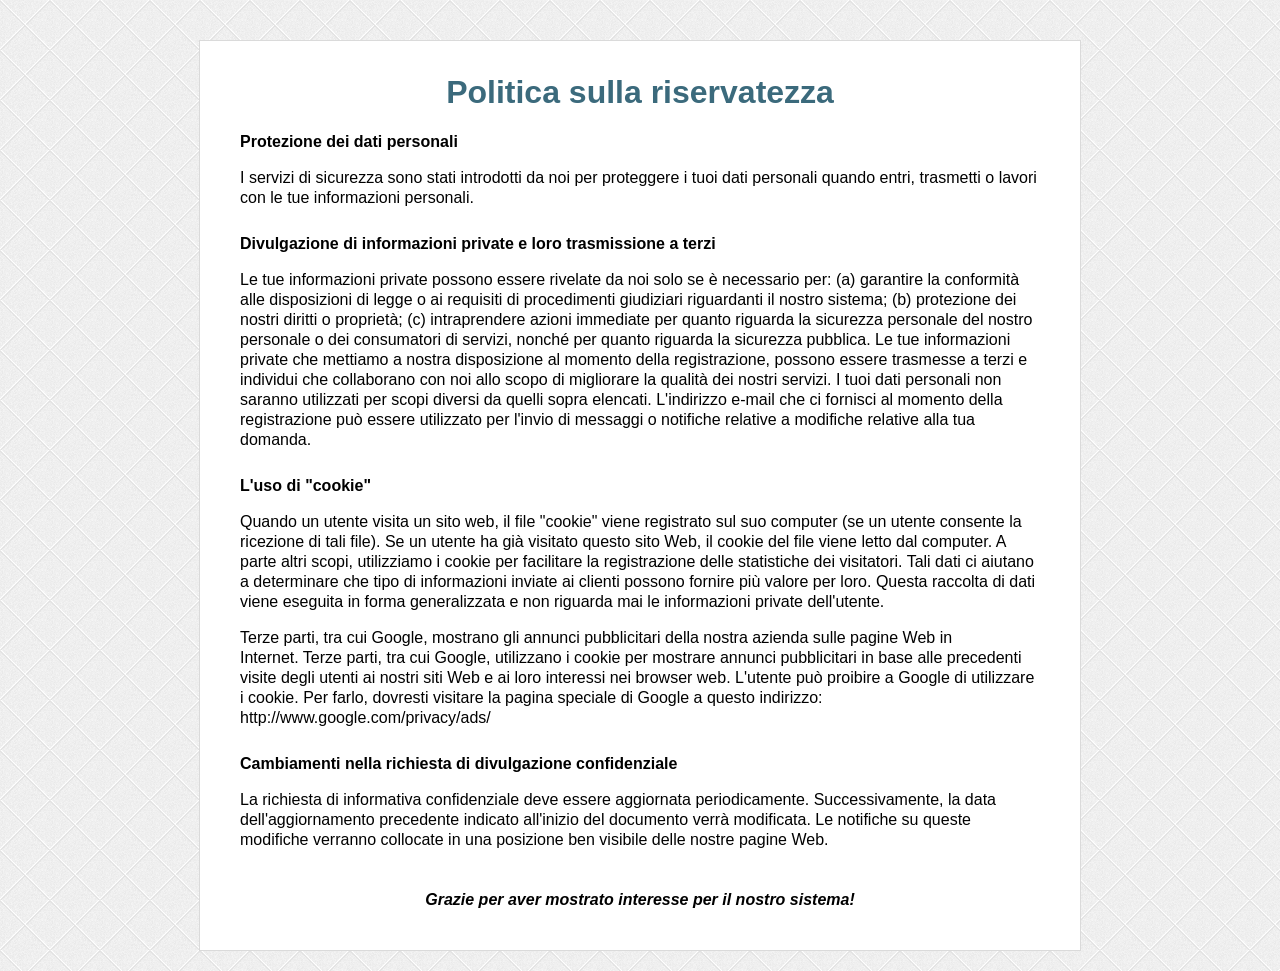
<file: policy_it.html>
<!DOCTYPE html>
<!-- saved from url=(0051)http://princess.pruduct4sport.com/ro/policy_en.html -->
<html lang="ru"><head><meta http-equiv="Content-Type" content="text/html; charset=UTF-8">
	
	<title>politica sulla riservatezza</title>
<style type="text/css">.jlhlebbhengjlhmcjebbkambaekglhkf {top: 0px; left: 0px;min-width: 30px;max-width: 300px;font-size: 13px;font-family: arial, helvetica, sans-serif;opacity: .93;padding:0px;position:absolute;display:block;z-index: 999997;font-style: normal;font-variant: normal;font-weight: normal;}#jlhlebbhengjlhmcjebbkambaekglhkf_up{text-align: center;padding:0px;margin: 0px;}#jlhlebbhengjlhmcjebbkambaekglhkf_cont{background-color: #729FCF;font-family: arial, helvetica, sans-serif-webkit-box-shadow: #729FCF 0px 0px 2px;color: #FFFFFF;padding:7px;-webkit-border-radius: 5px;}#jlhlebbhengjlhmcjebbkambaekglhkf_down{text-align: center;padding:0px;margin: 0px;}</style></head>
<body>
	<footer class="block_more_info">
		<style scoped="">
body, html{
	min-height: 100%;
	margin:0px;
	padding: 0px;
	background: url('[data-uri]');
}
body{
	padding-top: 40px;
}
.block_more_info{
	width: 800px;
	margin: 0px auto 20px;
	background: #fff;
	font-family: Arial;
	padding: 20px 40px 40px 40px;
	border: 1px solid #DADADA;
	line-height: 20px;
}
.block_more_info h1{
	color: #3B6A7C;
	margin-bottom: 30px;
	text-align: center;
}
.s1{
	font-style: italic;
	text-align: center;
	margin: 40px 0 0 0;
	font-weight: bold;
}
h2{
	font-size: 16px;
	margin-top: 26px;
}
		</style>
		<h1>Politica sulla riservatezza</h1>

		<h2>Protezione dei dati personali </h2>
		<p>I servizi di sicurezza sono stati introdotti da noi per proteggere i tuoi dati personali quando entri, trasmetti o lavori con le tue informazioni personali. </p>

		<h2>Divulgazione di informazioni private e loro trasmissione a terzi</h2>
		<p>Le tue informazioni private possono essere rivelate da noi solo se è necessario per: (a) garantire la conformità alle disposizioni di legge o ai requisiti di procedimenti giudiziari riguardanti il nostro sistema; (b) protezione dei nostri diritti o proprietà; (c) intraprendere azioni immediate per quanto riguarda la sicurezza personale del nostro personale o dei consumatori di servizi, nonché per quanto riguarda la sicurezza pubblica. Le tue informazioni private che mettiamo a nostra disposizione al momento della registrazione, possono essere trasmesse a terzi e individui che collaborano con noi allo scopo di migliorare la qualità dei nostri servizi. I tuoi dati personali non saranno utilizzati per scopi diversi da quelli sopra elencati. L'indirizzo e-mail che ci fornisci al momento della registrazione può essere utilizzato per l'invio di messaggi o notifiche relative a modifiche relative alla tua domanda. </p>
		<h2>L'uso di "cookie"</h2>
		<p>Quando un utente visita un sito web, il file "cookie" viene registrato sul suo computer (se un utente consente la ricezione di tali file). Se un utente ha già visitato questo sito Web, il cookie del file viene letto dal computer. A parte altri scopi, utilizziamo i cookie per facilitare la registrazione delle statistiche dei visitatori. Tali dati ci aiutano a determinare che tipo di informazioni inviate ai clienti possono fornire più valore per loro. Questa raccolta di dati viene eseguita in forma generalizzata e non riguarda mai le informazioni private dell'utente.</p>
		<p>Terze parti, tra cui Google, mostrano gli annunci pubblicitari della nostra azienda sulle pagine Web in Internet. Terze parti, tra cui Google, utilizzano i cookie per mostrare annunci pubblicitari in base alle precedenti visite degli utenti ai nostri siti Web e ai loro interessi nei browser web. L'utente può proibire a Google di utilizzare i cookie. Per farlo, dovresti visitare la pagina speciale di Google a questo indirizzo: http://www.google.com/privacy/ads/</p>

		<h2>Cambiamenti nella richiesta di divulgazione confidenziale </h2>
		<p>La richiesta di informativa confidenziale deve essere aggiornata periodicamente. Successivamente, la data dell'aggiornamento precedente indicato all'inizio del documento verrà modificata. Le notifiche su queste modifiche verranno collocate in una posizione ben visibile delle nostre pagine Web.</p>
		<p class="s1">Grazie per aver mostrato interesse per il nostro sistema! </p>
	</footer>



</body></html>
</file>
<file: css/tilda-blocks-2.12.css>
@import url(https://fonts.googleapis.com/css?family=Roboto:300,400,500,600,700&subset=latin,cyrillic);.t-body{margin:0}#allrecords{-webkit-font-smoothing:antialiased;background-color:none}#allrecords a{color:#ff8562;text-decoration:none}#allrecords a[href^=tel]{color:inherit;text-decoration:none}#allrecords ol{padding-left:22px}#allrecords ul{padding-left:20px}#allrecords b,#allrecords strong{font-weight:700}@media print{body,html{min-width:1200px;max-width:1200px;padding:0;margin:0 auto;border:none}}.t-text{font-family:'Roboto',Arial,sans-serif;font-weight:300;color:#000}.t-text_xs{font-size:15px;line-height:1.55}.t-text_sm{font-size:18px;line-height:1.55}.t-text_md{font-size:20px;line-height:1.55}.t-text_lg{font-size:22px;line-height:1.55}.t-text_weight_plus{font-weight:400}.t-text-impact{font-family:'Roboto',Arial,sans-serif;font-weight:300;color:#000}.t-text-impact_xs{font-size:26px;line-height:1.5}.t-text-impact_sm{font-size:32px;line-height:1.35}.t-text-impact_md{font-size:38px;line-height:1.35}.t-text-impact_lg{font-size:42px;line-height:1.23}.t-name{font-family:'Roboto',Arial,sans-serif;font-weight:600;color:#000}.t-name_xs{font-size:16px;line-height:1.35}.t-name_sm{font-size:18px;line-height:1.35}.t-name_md{font-size:20px;line-height:1.35}.t-name_lg{font-size:22px;line-height:1.35}.t-name_xl{font-size:24px;line-height:1.35}.t-heading{font-family:'Roboto',Arial,sans-serif;font-weight:600;color:#000}.t-heading_xs{font-size:26px;line-height:1.23}.t-heading_sm{font-size:28px;line-height:1.17}.t-heading_md{font-size:30px;line-height:1.17}.t-heading_lg{font-size:32px;line-height:1.17}.t-title{font-family:'Roboto',Arial,sans-serif;font-weight:600;color:#000}.t-title_xxs{font-size:36px;line-height:1.23}.t-title_xs{font-size:42px;line-height:1.23}.t-title_sm{font-size:48px;line-height:1.23}.t-title_md{font-size:52px;line-height:1.23}.t-title_lg{font-size:64px;line-height:1.23}.t-title_xl{font-size:72px;line-height:1.17}.t-title_xxl{font-size:82px;line-height:1.17}.t-descr{font-family:'Roboto',Arial,sans-serif;font-weight:300;color:#000}.t-descr_xxs{font-size:14px;line-height:1.55}.t-descr_xs{font-size:16px;line-height:1.55}.t-descr_sm{font-size:18px;line-height:1.55}.t-descr_md{font-size:20px;line-height:1.55}.t-descr_lg{font-size:22px;line-height:1.55}.t-descr_xl{font-size:24px;line-height:1.5}.t-descr_xxl{font-size:26px;line-height:1.45}.t-descr_xxxl{font-size:30px;line-height:1.45;letter-spacing:.45}.t-uptitle{font-family:'Roboto',Arial,sans-serif;font-weight:600;color:#000;letter-spacing:2.5px}.t-uptitle_xs{font-size:12px}.t-uptitle_sm{font-size:14px}.t-uptitle_md{font-size:16px}.t-uptitle_lg{font-size:18px}.t-uptitle_xl{font-size:20px;letter-spacing:2px}.t-uptitle_xxl{font-size:22px;letter-spacing:2px}.t-uptitle_xxxl{font-size:24px;letter-spacing:2px}@media screen and (max-width:1200px){.t-text_xs{font-size:14px}.t-text_sm{font-size:16px}.t-text_md{font-size:18px}.t-text_lg{font-size:20px}.t-text-impact_md{font-size:30px}.t-descr_xxs{font-size:12px}.t-descr_xs{font-size:14px}.t-descr_sm{font-size:16px}.t-descr_md{font-size:18px}.t-descr_lg{font-size:20px}.t-descr_xl{font-size:22px}.t-descr_xxl{font-size:22px}.t-descr_xxxl{font-size:26px}.t-uptitle_md{font-size:14px}.t-uptitle_lg{font-size:16px}.t-uptitle_xl{font-size:18px}.t-uptitle_xxl{font-size:20px}.t-uptitle_xxxl{font-size:22px}.t-title_xxs{font-size:32px}.t-title_xs{font-size:38px}.t-title_sm{font-size:44px}.t-title_md{font-size:48px}.t-title_lg{font-size:60px}.t-title_xl{font-size:68px}.t-title_xxl{font-size:78px}.t-name_xs{font-size:14px}.t-name_sm{font-size:16px}.t-name_md{font-size:18px}.t-name_lg{font-size:20px}.t-name_xl{font-size:22px}.t-heading_xs{font-size:24px}.t-heading_sm{font-size:26px}.t-heading_md{font-size:28px}.t-heading_lg{font-size:30px}}@media screen and (max-width:640px){.t-text_xs{font-size:12px;line-height:1.45}.t-text_sm{font-size:14px;line-height:1.45}.t-text_md{font-size:16px;line-height:1.45}.t-text_lg{font-size:18px;line-height:1.45}.t-text-impact_sm{font-size:22px}.t-text-impact_md{font-size:26px}.t-text-impact_lg{font-size:28px}.t-descr_xs{font-size:12px;line-height:1.45}.t-descr_sm{font-size:14px;line-height:1.45}.t-descr_md{font-size:16px;line-height:1.45}.t-descr_lg{font-size:18px;line-height:1.45}.t-descr_xl{font-size:20px;line-height:1.4}.t-descr_xxl{font-size:20px}.t-descr_xxxl{font-size:22px}.t-uptitle_xs{font-size:10px}.t-uptitle_sm{font-size:10px}.t-uptitle_md{font-size:12px}.t-uptitle_lg{font-size:14px}.t-uptitle_xl{font-size:16px}.t-uptitle_xxl{font-size:18px}.t-uptitle_xxxl{font-size:20px}.t-title_xxs{font-size:28px}.t-title_xs{font-size:30px}.t-title_sm{font-size:30px}.t-title_md{font-size:30px}.t-title_lg{font-size:30px}.t-title_xl{font-size:32px}.t-title_xxl{font-size:36px}.t-name_xs{font-size:12px}.t-name_sm{font-size:14px}.t-name_md{font-size:16px}.t-name_lg{font-size:18px}.t-name_xl{font-size:20px}.t-heading_xs{font-size:22px}.t-heading_sm{font-size:24px}.t-heading_md{font-size:24px}.t-heading_lg{font-size:26px}}@media screen and (max-width:480px){.t-title_xl{font-size:30px}.t-title_xxl{font-size:30px}}.t-records{-webkit-font_smoothing:antialiased;background-color:none}.t-records a{color:#ff8562;text-decoration:none}.t-records a[href^=tel]{color:inherit;text-decoration:none}.t-records ol{padding-left:22px;margin-top:0;margin-bottom:10px}.t-records ul{padding-left:20px;margin-top:0;margin-bottom:10px}.t-cover{height:700px;width:100%;-webkit-background-size:cover;-moz-background-size:cover;-o-background-size:cover;background-size:cover;background-color:#000;background-repeat:no-repeat;background-position:center center;text-align:center;vertical-align:middle;position:relative;background-attachment:fixed;overflow:hidden}.t-cover__carrier{height:700px;width:100%;background-size:cover;-webkit-background-size:cover;-moz-background-size:cover;-o-background-size:cover;background-repeat:no-repeat;background-position:center center;text-align:center;vertical-align:middle;position:relative;background-attachment:fixed;transform:translate3d(0,0,0);-webkit-transform:translate3d(0,0,0);-moz-transform:unset}@supports (-ms-ime-align:auto){.t-cover__carrier{transform:unset}}.t-cover__carrier.loading{opacity:0}.t-cover__carrier[data-content-cover-bg=""].loading{opacity:1!important}.t-cover__carrier.loaded{opacity:1;transition:opacity 700ms}@media screen and (max-device-width:1024px){.t-cover{background-attachment:scroll}.t-cover__carrier{background-attachment:scroll}}@media print{.t-cover{background-attachment:scroll}.t-cover__carrier{background-attachment:scroll}}.t-cover__filter{height:700px;width:100%;position:absolute;top:0;left:0}.t-cover .t-container,.t-cover .t-container_100,.t-cover .t-container_10,.t-cover .t-container_8{position:absolute;top:0;left:0;bottom:0;right:0}.t-cover__wrapper{height:700px;display:table-cell;width:1200px}.t-cover__wrapper span.space{display:inline-block;height:100%;width:1px}@media screen and (max-width:640px){.t-cover{height:400px;background-attachment:fixed}.t-cover__carrier{background-attachment:scroll!important;background-size:cover;background-position:center center}.t-cover__filter{height:400px}.t-cover__wrapper{height:400px}}@-webkit-keyframes t-arrow-bottom{0%{-moz-transform:translateY(0);-ms-transform:translateY(0);-webkit-transform:translateY(0);-o-transform:translateY(0);transform:translateY(0)}50%{-moz-transform:translateY(-7px);-ms-transform:translateY(-7px);-webkit-transform:translateY(-7px);-o-transform:translateY(-7px);transform:translateY(-7px)}55%{-moz-transform:translateY(-7px);-ms-transform:translateY(-7px);-webkit-transform:translateY(-7px);-o-transform:translateY(-7px);transform:translateY(-7px)}100%{-moz-transform:translateY(0);-ms-transform:translateY(0);-webkit-transform:translateY(0);-o-transform:translateY(0);transform:translateY(0)}}@keyframes t-arrow-bottom{0%{-moz-transform:translateY(0);-ms-transform:translateY(0);-webkit-transform:translateY(0);-o-transform:translateY(0);transform:translateY(0)}50%{-moz-transform:translateY(-7px);-ms-transform:translateY(-7px);-webkit-transform:translateY(-7px);-o-transform:translateY(-7px);transform:translateY(-7px)}55%{-moz-transform:translateY(-7px);-ms-transform:translateY(-7px);-webkit-transform:translateY(-7px);-o-transform:translateY(-7px);transform:translateY(-7px)}100%{-moz-transform:translateY(0);-ms-transform:translateY(0);-webkit-transform:translateY(0);-o-transform:translateY(0);transform:translateY(0)}}.t-cover__arrow-wrapper_animated{animation:t-arrow-bottom 1.7s infinite ease}.t-cover__arrow{position:absolute;z-index:9;bottom:40px;right:0;left:0;text-align:center}.t-cover__arrow-wrapper{display:inline-block;-webkit-transition:all ease-in-out 0.2s;-moz-transition:all ease-in-out 0.2s;-o-transition:all ease-in-out 0.2s;transition:all ease-in-out 0.2s;cursor:pointer}.t-cover__arrow-wrapper:hover{opacity:.7}.t-cover__arrow-svg{fill:#fff}@media screen and (max-width:640px){.t-cover__arrow_mobile{-moz-transform:scale(.7);-ms-transform:scale(.7);-webkit-transform:scale(.7);-o-transform:scale(.7);transform:scale(.7)}.t-cover__arrow{bottom:14px}}.t-btn{display:inline-block;font-family:'Roboto',Arial,sans-serif;height:60px;border:0 none;font-size:16px;padding-left:60px;padding-right:60px;text-align:center;white-space:nowrap;vertical-align:middle;font-weight:700;background-image:none;cursor:pointer;-webkit-appearance:none;-webkit-user-select:none;-moz-user-select:none;-ms-user-select:none;-o-user-select:none;user-select:none;-webkit-box-sizing:border-box;-moz-box-sizing:border-box;box-sizing:border-box}.t-btn td{vertical-align:middle}.t-btn_sending{opacity:.5}@media screen and (max-width:640px){.t-btn{white-space:normal;padding-left:30px;padding-right:30px}}.t-btn_xs{height:35px;font-size:13px;padding-left:15px;padding-right:15px}.t-btn_sm{height:45px;font-size:14px;padding-left:30px;padding-right:30px}.t-btn_lg{height:60px;font-size:22px;padding-left:70px;padding-right:70px}.t-btn_xl{height:80px;font-size:26px;padding-left:80px;padding-right:80px}.t-btn_xxl{height:100px;font-size:30px;padding-left:90px;padding-right:90px}@media screen and (max-width:640px){.t-btn_sm{padding-left:20px;padding-right:20px}.t-btn_lg{font-size:18px;padding-left:40px;padding-right:40px}.t-btn_xl{font-size:22px;padding-left:50px;padding-right:50px}.t-btn_xxl{font-size:26px;padding-left:60px;padding-right:60px}}.t-submit{font-family:'Roboto',Arial,sans-serif;text-align:center;height:60px;border:0 none;font-size:16px;padding-left:60px;padding-right:60px;-webkit-appearance:none;font-weight:700;white-space:nowrap;background-image:none;cursor:pointer;margin:0;-webkit-box-sizing:border-box;-moz-box-sizing:border-box;box-sizing:border-box;outline:none;background:transparent}.t-submit_sending{opacity:.5}@media screen and (max-width:640px){.t-submit{white-space:normal;padding-left:30px;padding-right:30px}}.t-input{margin:0;font-family:'Roboto',Arial,sans-serif;font-size:100%;height:60px;padding:0 20px;font-size:16px;line-height:1.33;width:100%;border:0 none;-webkit-box-sizing:border-box;-moz-box-sizing:border-box;box-sizing:border-box;outline:none;-webkit-appearance:none;border-radius:0}.t-input::-moz-focus-inner{padding:0;border:0}.t-input_bbonly{outline:none;padding-left:0!important;padding-right:0!important;border-top:0!important;border-right:0!important;border-left:0!important;background-color:transparent!important;border-radius:0!important;border-bottom:1px solid}.t-input_pvis{padding:26px 20px 10px 20px}.t-input__vis-ph{font-size:16px;font-family:'Roboto',Arial,sans-serif;line-height:1;opacity:.5;position:absolute;left:20px;top:22px;height:16px;-webkit-transform:translateZ(0);transform:translateZ(0);-webkit-transition:transform 0.2s linear;transition:transform 0.2s linear;-webkit-transform-origin:left;transform-origin:left;pointer-events:none;white-space:nowrap}.t-input:focus~.t-input__vis-ph,.t-input_has-content+.t-input__vis-ph{-webkit-transform:translateY(-12px) scale(.7);transform:translateY(-12px) scale(.7)}.t-input:invalid{box-shadow:none}.t-input-group_cb div[data-customstyle=yes]{display:inline;vertical-align:middle}.t-form_bbonly .t-input__vis-ph{left:0px!important}.t-form_bbonly .js-error-control-box .t-input__vis-ph{left:10px!important}.t-select{width:100%;box-sizing:border-box;cursor:pointer;height:60px;padding:0 45px 0 20px;font-family:'Roboto',Arial,sans-serif;font-size:16px;line-height:1.33;outline:0;border:0;border-radius:0;background:transparent;-webkit-appearance:none;appearance:none;-moz-appearance:none}.t-select_bbonly{outline:none;padding-left:0!important;padding-right:0!important;border-top:0!important;border-right:0!important;border-left:0!important;background-color:transparent!important;border-radius:0!important}.t-select_bbonly option{color:#000;background-color:#fff}.t-select__wrapper{position:relative}.t-select__wrapper:after{content:' ';width:0;height:0;border-style:solid;border-width:6px 5px 0 5px;border-color:#000 transparent transparent transparent;position:absolute;right:20px;top:0;bottom:0;margin:auto;pointer-events:none}.t-select::-ms-expand{width:0;height:0;opacity:0}.t-select__wrapper_bbonly::after{right:0px!important}.t-checkbox__control{display:block;position:relative;cursor:pointer}.t-checkbox__control .t-checkbox{position:absolute;z-index:-1;opacity:0}.t-checkbox__indicator{position:relative;display:inline-block;vertical-align:middle;height:20px;width:20px;border:2px solid #000;box-sizing:border-box;margin-right:10px;-webkit-transition:all 0.2s;transition:all 0.2s;opacity:.6}.t-checkbox__indicator:after{content:'';position:absolute;display:none;left:6px;top:2px;width:3px;height:8px;border:solid #000;border-width:0 2px 2px 0;transform:rotate(45deg)}.t-checkbox__control .t-checkbox:checked~.t-checkbox__indicator{opacity:1}.t-checkbox__control .t-checkbox:checked~.t-checkbox__indicator:after{display:block}.t-checkbox__labeltext,.t-checkbox__labeltext div{display:inline}.t-checkboxes__wrapper .t-checkbox__control{margin:10px 0}.t-radio{position:absolute;z-index:-1;opacity:0}.t-radio__control{display:table;position:relative;cursor:pointer;margin:0 0 10px 0}.t-radio__control:first-child{margin:3px 0 10px 0}.t-radio__control:last-child{margin:0 0 0 0}.t-radio__indicator{position:relative;display:inline-block;vertical-align:middle;height:20px;width:20px;border-color:#000;border-style:solid;border-width:2px;box-sizing:border-box;border-radius:50%;margin-right:10px;-webkit-transition:all 0.2s;transition:all 0.2s;opacity:.6}.t-radio__indicator:after{content:'';width:10px;height:10px;background:#000;border-radius:50%;position:absolute;top:0;bottom:0;left:0;right:0;margin:auto;opacity:0;-webkit-transition:all 0.2s;transition:all 0.2s}.t-radio__control .t-radio:checked~.t-radio__indicator:after{opacity:1}.t-radio__control .t-radio:checked~.t-radio__indicator{opacity:1}.t-inputquantity{width:70px;text-align:center;margin-left:.5rem;margin-right:.5rem}.t-inputquantity__btn{font-size:26px;cursor:pointer;margin-left:.5rem;margin-right:.5rem;-webkit-user-select:none;-moz-user-select:none;-khtml-user-select:none;-ms-user-select:none}.t-form .uploadcare-widget-button{background:#333;font-family:'Roboto',Arial,sans-serif;line-height:1.4;font-size:14px}.t-form .uploadcare-widget-button:hover{background:#444}.t-input-title{display:block;vertical-align:middle;height:100%;padding-right:10px}.t-input-subtitle{display:block;vertical-align:middle;height:100%;padding-right:10px}.t-form__bottom-text{margin-top:30px;text-align:center}.t-input-error{display:none;color:red;font-family:'Roboto',Arial,sans-serif;font-size:13px;margin-top:5px}.t-form .js-error-control-box .t-input-error{display:block}.t-form .js-error-control-box .t-input,.t-form .js-error-control-box .t-checkbox__control,.t-form .js-error-control-box .t-checkboxes__wrapper,.t-form .js-error-control-box .t-select__wrapper,.t-form .js-error-control-box .t-radio__wrapper,.t-form .js-error-control-box .uploadcare-widget{border:1px solid red!important}.t-form .js-error-control-box .t-checkboxes__wrapper,.t-form .js-error-control-box .t-radio__wrapper,.t-form .js-error-control-box .t-checkbox__control{padding:10px}.t-form .js-error-control-box .t-checkboxes__wrapper .t-checkbox__control{border:none!important;padding:0}.t-form .js-error-control-box .t-input.t-input_bbonly{padding-left:10px!important}.t-form__errorbox-bottom{display:none}.t-form__errorbox-wrapper{background:#F95D51;padding:10px;text-align:center;margin-bottom:20px;font-family:'Roboto',Arial,sans-serif}.t-form__errorbox-text{color:#fff;box-sizing:border-box;padding:0 10px 10px 10px;font-family:'Roboto',Arial,sans-serif}.t-form__errorbox-item{padding-top:10px;display:none;font-family:'Roboto',Arial,sans-serif}.t-form__successbox{text-align:center;background:#62C584;color:#fff;padding:20px;margin-bottom:20px;font-family:'Roboto',Arial,sans-serif}@keyframes t-submit-spinner{to{transform:rotate(360deg)}}.t-form .t-submit{position:relative}.t-form .t-submit.t-btn_sending,.t-btn.t-btn_sending{color:transparent!important}.t-form .t-btn_sending:before,.t-btn.t-btn_sending:before{content:'';box-sizing:border-box;position:absolute;top:50%;left:50%;width:30px;height:30px;margin-top:-15px;margin-left:-15px;border-radius:50%;border:2px solid #ccc;border-top-color:#333;animation:t-submit-spinner .6s linear infinite}.t-btntext{font-family:'Roboto',Arial,sans-serif;color:#000;font-size:20px;line-height:1.55;font-weight:700;text-decoration:none;cursor:pointer;display:inline-block}.t-btntext_sm{font-size:16px}.t-btntext_lg{font-size:24px}.t-uppercase.t-btntext{font-size:16px}.t-uppercase.t-btntext_sm{font-size:14px}.t-uppercase.t-btntext_lg{font-size:20px}.t-btntext:after{content:"\00a0→";font-family:Arial,Helvetica,sans-serif}@media screen and (max-width:640px){.t-btntext_lg{font-size:20px}}@media screen and (max-width:1200px){.t-screenmin-1200px{display:none}}@media screen and (max-width:980px){.t-screenmin-980px{display:none}}@media screen and (max-width:640px){.t-screenmin-640px{display:none}}@media screen and (max-width:480px){.t-screenmin-480px{display:none}}@media screen and (max-width:320px){.t-screenmin-320px{display:none}}@media screen and (min-width:321px){.t-screenmax-320px{display:none}}@media screen and (min-width:481px){.t-screenmax-480px{display:none}}@media screen and (min-width:641px){.t-screenmax-640px{display:none}}@media screen and (min-width:981px){.t-screenmax-980px{display:none}}@media screen and (min-width:1201px){.t-screenmax-1200px{display:none}}.t-hidden{display:none}.t-opacity_50{filter:alpha(opacity=50);KHTMLOpacity:.5;MozOpacity:.5;opacity:.5}.t-opacity_70{filter:alpha(opacity=70);KHTMLOpacity:.7;MozOpacity:.7;opacity:.7}.t-uppercase{text-transform:uppercase}.t-align_center{text-align:center}.t-align_left{text-align:left}.t-align_right{text-align:right}.t-margin_auto{margin-left:auto;margin-right:auto}.t-valign_middle{vertical-align:middle}.t-valign_top{vertical-align:top}.t-valign_bottom{vertical-align:bottom}.t-margin_left_auto{margin-right:0;margin-left:auto}.yashare-style .b-share-btn__facebook,.yashare-style .b-share-btn__twitter,.yashare-style .b-share-btn__vkontakte{background-color:transparent!important}.yashare-style .b-share__link{-webkit-border-radius:0px!important;border-radius:0px!important}.yashare-style-black-white .b-share-btn__wrap{background-color:#000!important;padding:5px!important}.yashare-style-transp-white .b-share-btn__wrap{padding:5px!important}.yashare-style-transp-white .b-share-counter{color:#fff;font-weight:700}.yashare-style-white-black .b-share-btn__wrap{background-color:#fff!important;padding:5px!important}.yashare-style-white-black .b-share-icon{background-image:url(//static.tildacdn.com/img/b-share_counter_large_white.png)!important}.yashare-style-transp-black .b-share-btn__wrap{padding:5px!important}.yashare-style-transp-black .b-share-icon{background-image:url(//static.tildacdn.com/img/b-share_counter_large_white.png)!important}.yashare-style-transp-black .b-share-counter{color:#000;font-weight:700}.ya-share2 ul{padding-left:0px!important}.carousel{position:relative}.carousel ol{padding-left:0px!important}.carousel-inner{position:relative;width:100%;overflow:hidden}.carousel-inner>.item{position:relative;display:none;-webkit-transition:0.6s ease-in-out left;transition:0.6s ease-in-out left}.carousel-inner>.item>img,.carousel-inner>.item>a>img{display:block;height:auto;line-height:1}.carousel-inner .widthauto{width:auto;max-width:100%;vertical-align:middle}.carousel-inner>.active,.carousel-inner>.next,.carousel-inner>.prev{display:block}.carousel-inner>.active{left:0}.carousel-inner>.next,.carousel-inner>.prev{position:absolute;top:0;width:100%}.carousel-inner>.next{left:100%}.carousel-inner>.prev{left:-100%}.carousel-inner>.next.left,.carousel-inner>.prev.right{left:0}.carousel-inner>.active.left{left:-100%}.carousel-inner>.active.right{left:100%}.carousel-control{position:absolute;top:0;bottom:0;left:0;width:15%;opacity:.2;filter:alpha(opacity=20)}.carousel-control.right{right:0;left:auto}.carousel-control .carousel-control-left{position:absolute;top:48%;z-index:5;display:inline-block;left:20%;height:34px;width:21px;background:url(//static.tildacdn.com/img/aboutSliderControls.png) no-repeat}.carousel-control .carousel-control-left-white{position:absolute;top:48%;z-index:5;display:inline-block;left:20%;height:34px;width:21px;background:url(//static.tildacdn.com/img/aboutSliderControls_white.png) no-repeat}.carousel-control .carousel-control-right{position:absolute;top:48%;z-index:5;display:inline-block;right:20%;height:34px;width:21px;background:url(//static.tildacdn.com/img/aboutSliderControls.png) no-repeat;background-position:left bottom}.carousel-control .carousel-control-right-white{position:absolute;top:48%;z-index:5;display:inline-block;right:20%;height:34px;width:21px;background:url(//static.tildacdn.com/img/aboutSliderControls_white.png) no-repeat;background-position:left bottom}.carousel-indicators{position:absolute;bottom:10px;left:50%;z-index:15;width:60%;padding-left:0;margin-left:-30%;text-align:center;list-style:none}.carousel-indicators.dotsbottom{bottom:-60px}.carousel-indicators li{display:inline-block;width:10px;height:10px;margin:1px;margin-left:5px;margin-right:5px;text-indent:-999px;cursor:pointer;background-color:#000;border:none;border-radius:10px}.carousel-indicators .active{width:10px;height:10px;margin:0;margin-left:4px;margin-right:4px;border:1px solid #000;border-radius:10px;background-color:transparent}.carousel-indicators li.white{background-color:#fff}.carousel-indicators li.white.active{border:1px solid #fff;border-radius:10px;background-color:transparent}.carousel-caption-imgs h6{font-family:'Roboto',Arial,sans-serif;color:#000;font-weight:400;font-size:14px;line-height:28px;padding-top:28px;padding-bottom:0;text-align:center}.carousel-caption-imgs p{font-family:'Roboto',Arial,sans-serif;color:#000;font-size:14px;line-height:28px;padding-top:14px;padding-bottom:14px;text-align:center}.carousel-title{font-family:'Roboto',Arial,sans-serif;color:#000;font-size:18px;line-height:28px;padding-top:36px;padding-bottom:14px;text-align:center}.carousel-descr{font-family:'Roboto',Arial,sans-serif;color:#000;font-size:14px;line-height:28px;padding-top:14px;padding-bottom:14px;text-align:center}@media screen and (min-width:768px){.carousel-indicators{bottom:20px}}.clearfix:before,.clearfix:after{display:table;content:" "}.clearfix:after{clear:both}.center-block{display:block;margin-right:auto;margin-left:auto}@media screen and (max-width:960px){.carousel-control .carousel-control-left{left:10%}.carousel-control .carousel-control-left-white{left:10%}.carousel-control .carousel-control-right{right:10%}.carousel-control .carousel-control-right-white{right:10%}}.t-tildalabel{background-color:#000;color:#fff;width:100%;height:70px;font-family:Arial;font-size:14px}.t-tildalabel:hover .t-tildalabel__wrapper{opacity:1}.t-tildalabel_white{background-color:#fff;color:#000}.t-tildalabel_gray{background-color:#eee;color:#000}.t-tildalabel__wrapper{display:table;height:30px;width:270px;margin:0 auto;padding-top:20px;opacity:.4}.t-tildalabel__txtleft{display:table-cell;width:120px;height:30px;vertical-align:middle;text-align:right;padding-right:12px;font-weight:300;font-size:12px}.t-tildalabel__wrapimg{display:table-cell;width:30px;height:30px;vertical-align:middle}.t-tildalabel__img{width:30px;height:30px;vertical-align:middle}.t-tildalabel__txtright{display:table-cell;width:120px;height:30px;vertical-align:middle;padding-left:12px;font-weight:500;letter-spacing:2px}.t-tildalabel__link{color:#fff;text-decoration:none;vertical-align:middle}.t-tildalabel_white .t-tildalabel__link,.t-tildalabel_gray .t-tildalabel__link{color:#000}.t-tildalabel-free{padding:35px 0 45px;height:auto;text-align:center}.t-tildalabel-free__main{max-width:340px;display:block;margin:0 auto;line-height:1.4;letter-spacing:.2px;color:inherit;opacity:.4}.t-tildalabel-free__links-wr{display:table;margin:30px auto 0}.t-tildalabel-free__txt-link{display:table-cell;padding:0 15px;font-size:13px;text-decoration:none;color:inherit;opacity:.25}.t-tildalabel-free__txt-link:hover,.t-tildalabel-free__main:hover{opacity:1}@media screen and (max-width:640px){.t-tildalabel-free__txt-link{display:block;padding:5px 30px}.t-tildalabel-free__main{opacity:.7}.t-tildalabel-free__txt-link{opacity:.4}}.t-carousel{position:relative}.t-carousel__inner{position:relative;overflow:hidden;margin:0 auto}.t-carousel__slides{position:relative}.t-carousel__inner>.t-carousel__item{position:relative;display:none;-webkit-transition:0 ease-in-out left;-moz-transition:0 ease-in-out left;-o-transition:0 ease-in-out left;transition:0 ease-in-out left}.t-carousel__inner>.t-carousel__item.t-carousel__animation_fast{-webkit-transition:.3s ease-in-out left;-moz-transition:.3s ease-in-out left;-o-transition:.3s ease-in-out left;transition:.3s ease-in-out left}.t-carousel__inner>.t-carousel__item.t-carousel__animation_slow{-webkit-transition:.6s ease-in-out left;-moz-transition:.6s ease-in-out left;-o-transition:.6s ease-in-out left;transition:.6s ease-in-out left}.t-carousel__item__wrapper{position:relative;margin:0 auto}.t-carousel__item__img{background-size:contain;background-repeat:no-repeat;background-position:center;position:absolute;top:0;right:0;bottom:0;left:0}.t-carousel_cover .t-carousel__item__img{background-size:cover}.t-carousel__inner>.active,.t-carousel__inner>.next,.t-carousel__inner>.prev{display:block}.t-carousel__inner>.active{left:0}.t-carousel__inner>.next,.t-carousel__inner>.prev{position:absolute;top:0;width:100%}.t-carousel__inner>.next{left:100%}.t-carousel__inner>.prev{left:-100%}.t-carousel__inner>.next.left,.t-carousel__inner>.prev.right{left:0}.t-carousel__inner>.active.left{left:-100%}.t-carousel__inner>.active.right{left:100%}.t-carousel__arrows__container{position:absolute;top:0;left:0;right:0;bottom:0;margin:0 auto;pointer-events:none;filter:progid:DXImageTransform.Microsoft.AlphaImageLoader(src='[data-uri]',sizingMethod='scale');background:none!important}.t-carousel__arrow_outsidesmall .t-carousel__arrow__wrapper_left{left:16px}.t-carousel__arrow_outsidesmall .t-carousel__arrow__wrapper_right{right:16px}.t-carousel__arrow_outsidemiddle .t-carousel__arrow__wrapper_left{left:20px}.t-carousel__arrow_outsidemiddle .t-carousel__arrow__wrapper_right{right:20px}.t-carousel__control{position:absolute;top:0;bottom:0;left:0;width:15%;-webkit-transition:all ease-in-out 0.3s;-moz-transition:all ease-in-out 0.3s;-o-transition:all ease-in-out 0.3s;transition:all ease-in-out 0.3s;pointer-events:auto}.t-carousel__control:hover{opacity:.6}.t-carousel__arrow{width:34px;height:34px;background:transparent;-moz-transform:rotate(45deg);-ms-transform:rotate(45deg);-webkit-transform:rotate(45deg);-o-transform:rotate(45deg);transform:rotate(45deg)}.t-carousel__arrow.t-carousel__arrow_small{width:20px;height:20px}.t-carousel__arrow.t-carousel__arrow_large{width:54px;height:54px}.t-carousel__arrow__wrapper{-moz-transform:translateY(-50%);-ms-transform:translateY(-50%);-webkit-transform:translateY(-50%);-o-transform:translateY(-50%);transform:translateY(-50%);position:absolute;top:50%}.t-carousel__arrow__wrapper_left{left:30px}.t-carousel__arrow__wrapper_right{right:30px}.t-carousel__arrow_right{border-top:3px solid;border-right:3px solid}.t-carousel__arrow_right.t-carousel__arrow_light{border-top:1px solid;border-right:1px solid}.t-carousel__arrow_right.t-carousel__arrow_bold{border-top:6px solid;border-right:6px solid}.t-carousel__arrow_left{border-left:3px solid;border-bottom:3px solid}.t-carousel__arrow_left.t-carousel__arrow_light{border-left:1px solid;border-bottom:1px solid}.t-carousel__arrow_left.t-carousel__arrow_bold{border-left:6px solid;border-bottom:6px solid}.t-carousel__control.right{right:0;left:auto}@media screen and (max-width:768px){.t-carousel__control .t-carousel__arrow{width:12px;height:12px}.t-carousel-control{width:10%}.t-carousel__arrow__left{left:15px}.t-carousel__arrow__right{right:15px}}.t-carousel__indicators.carousel-indicators{z-index:15;text-align:center;list-style:none;position:relative;padding-left:0!important;margin:0 auto;padding:20px 0;bottom:auto;left:auto}.t-carousel__indicators.t-carousel__indicators_light{padding:15px 0 18px}.t-carousel__indicators.t-carousel__indicators_bold{padding:24px 0 21px}.t-carousel__indicators .t-carousel__indicator{display:inline-block;width:8px;height:8px;margin:0 6px;text-indent:-999px;cursor:pointer;background-color:#222;border:none;border-radius:10px;opacity:.4;-webkit-transition:.2s ease-in-out opacity;-moz-transition:.2s ease-in-out opacity;-o-transition:.2s ease-in-out opacity;transition:.2s ease-in-out opacity}@media screen and (max-width:640px){.t-carousel__indicators.carousel-indicators,.t-carousel__indicators.t-carousel__indicators_light,.t-carousel__indicators.t-carousel__indicators_bold{padding:15px 0}}.t-carousel__indicators.t-carousel__indicators_light .t-carousel__indicator{width:4px;height:4px;margin:0 5px}.t-carousel__indicators.t-carousel__indicators_bold .t-carousel__indicator{width:10px;height:10px;margin:0 6px}.t-carousel__indicators .t-carousel__indicator:hover{opacity:.8}.t-carousel__indicators .t-carousel__indicator.active{opacity:1}.t-carousel__indicators.t-carousel__indicators_inside{position:absolute;bottom:0;left:0;right:0}.t-carousel__caption-inside{display:none}.t-carousel__caption_wrapper{border-top:1px solid #eee;padding:14px 0}.t-carousel__descr{margin-top:5px;color:#777}.t-mbfix{opacity:.01;-webkit-transform:translateX(0);-ms-transform:translateX(0);transform:translateX(0);position:fixed;width:100%;height:500px;background-color:white;top:0;left:0;z-index:10000;-webkit-transition:all 0.1s ease;transition:all 0.1s ease}.t-mbfix_hide{-webkit-transform:translateX(3000px);-ms-transform:translateX(3000px);transform:translateX(3000px)}.r_anim{-webkit-transition:opacity 0.5s;transition:opacity 0.5s}.r_hidden{opacity:0}.r_showed{opacity:1}img:not([src]){visibility:hidden}.t-rec_pt_0{padding-top:0}.t-rec_pt_15{padding-top:15px}.t-rec_pt_30{padding-top:30px}.t-rec_pt_45{padding-top:45px}.t-rec_pt_60{padding-top:60px}.t-rec_pt_75{padding-top:75px}.t-rec_pt_90{padding-top:90px}.t-rec_pt_105{padding-top:105px}.t-rec_pt_120{padding-top:120px}.t-rec_pt_135{padding-top:135px}.t-rec_pt_150{padding-top:150px}.t-rec_pt_165{padding-top:165px}.t-rec_pt_180{padding-top:180px}.t-rec_pt_195{padding-top:195px}.t-rec_pt_210{padding-top:210px}.t-rec_pb_0{padding-bottom:0}.t-rec_pb_15{padding-bottom:15px}.t-rec_pb_30{padding-bottom:30px}.t-rec_pb_45{padding-bottom:45px}.t-rec_pb_60{padding-bottom:60px}.t-rec_pb_75{padding-bottom:75px}.t-rec_pb_90{padding-bottom:90px}.t-rec_pb_105{padding-bottom:105px}.t-rec_pb_120{padding-bottom:120px}.t-rec_pb_135{padding-bottom:135px}.t-rec_pb_150{padding-bottom:150px}.t-rec_pb_165{padding-bottom:165px}.t-rec_pb_180{padding-bottom:180px}.t-rec_pb_195{padding-bottom:195px}.t-rec_pb_210{padding-bottom:210px}@media screen and (max-width:480px){.t-rec_pt_0{padding-top:0}.t-rec_pt_15{padding-top:15px}.t-rec_pt_30{padding-top:30px}.t-rec_pt_45{padding-top:45px}.t-rec_pt_60{padding-top:60px}.t-rec_pt_75{padding-top:75px}.t-rec_pt_90{padding-top:90px}.t-rec_pt_105{padding-top:90px}.t-rec_pt_120{padding-top:90px!important}.t-rec_pt_135{padding-top:90px!important}.t-rec_pt_150{padding-top:90px!important}.t-rec_pt_165{padding-top:90px!important}.t-rec_pt_180{padding-top:120px!important}.t-rec_pt_195{padding-top:120px!important}.t-rec_pt_210{padding-top:120px!important}.t-rec_pb_0{padding-bottom:0}.t-rec_pb_15{padding-bottom:15px}.t-rec_pb_30{padding-bottom:30px}.t-rec_pb_45{padding-bottom:45px}.t-rec_pb_60{padding-bottom:60px}.t-rec_pb_75{padding-bottom:75px}.t-rec_pb_90{padding-bottom:90px}.t-rec_pb_105{padding-bottom:90px}.t-rec_pb_120{padding-bottom:90px!important}.t-rec_pb_135{padding-bottom:90px!important}.t-rec_pb_150{padding-bottom:90px!important}.t-rec_pb_165{padding-bottom:90px!important}.t-rec_pb_180{padding-bottom:120px!important}.t-rec_pb_195{padding-bottom:120px!important}.t-rec_pb_210{padding-bottom:120px!important}}@media screen and (max-width:480px){.t-rec_pt-res-480_0{padding-top:0!important}.t-rec_pt-res-480_15{padding-top:15px!important}.t-rec_pt-res-480_30{padding-top:30px!important}.t-rec_pt-res-480_45{padding-top:45px!important}.t-rec_pt-res-480_60{padding-top:60px!important}.t-rec_pt-res-480_75{padding-top:75px!important}.t-rec_pt-res-480_90{padding-top:90px!important}.t-rec_pt-res-480_105{padding-top:105px!important}.t-rec_pt-res-480_120{padding-top:120px!important}.t-rec_pt-res-480_135{padding-top:135px!important}.t-rec_pt-res-480_150{padding-top:150px!important}.t-rec_pt-res-480_165{padding-top:165px!important}.t-rec_pt-res-480_180{padding-top:180px!important}.t-rec_pt-res-480_195{padding-top:195px!important}.t-rec_pt-res-480_210{padding-top:210px!important}.t-rec_pb-res-480_0{padding-bottom:0!important}.t-rec_pb-res-480_15{padding-bottom:15px!important}.t-rec_pb-res-480_30{padding-bottom:30px!important}.t-rec_pb-res-480_45{padding-bottom:45px!important}.t-rec_pb-res-480_60{padding-bottom:60px!important}.t-rec_pb-res-480_75{padding-bottom:75px!important}.t-rec_pb-res-480_90{padding-bottom:90px!important}.t-rec_pb-res-480_105{padding-bottom:105px!important}.t-rec_pb-res-480_120{padding-bottom:120px!important}.t-rec_pb-res-480_135{padding-bottom:135px!important}.t-rec_pb-res-480_150{padding-bottom:150px!important}.t-rec_pb-res-480_165{padding-bottom:165px!important}.t-rec_pb-res-480_180{padding-bottom:180px!important}.t-rec_pb-res-480_195{padding-bottom:195px!important}.t-rec_pb-res-480_210{padding-bottom:210px!important}}.t-body_scroll-locked{position:fixed;left:0;width:100%;height:100%;overflow:hidden}.t107{text-align:center}.t107__width{vertical-align:middle}.t107__widthauto{width:auto;max-width:100%;display:block;margin:0 auto}.t107__title{padding-top:28px;padding-bottom:28px;font-size:14px;line-height:28px}.t001__wrapper{padding-top:42px;padding-bottom:42px}.t001__uptitle{color:#fff;padding-bottom:60px;padding-top:30px}.t001__title{color:#fff;padding:24px 0 38px 0;letter-spacing:.5px}.t001__descr{color:#fff;padding:0 0 30px 0}.t001__descr_center{max-width:700px;margin:0 auto}.t001__descr_center a{color:#fff!important;font-weight:600}@media screen and (max-width:640px){.t001__title{padding-left:10px;padding-right:10px}.t001__uptitle{padding-left:10px;padding-right:10px}.t001__descr{padding-left:10px;padding-right:10px;font-size:14px;line-height:20px}}.t004{padding-top:8px;padding-bottom:6px}.t004__text-column-count_2{column-count:2;column-gap:40px;-moz-column-count:2;-moz-column-gap:40px;-webkit-column-count:2;-webkit-column-gap:40px}.t004__text-column-count_3{column-count:3;column-gap:40px;-moz-column-count:3;-moz-column-gap:40px;-webkit-column-count:3;-webkit-column-gap:40px}.t004__text-column-count_4{column-count:4;column-gap:40px;-moz-column-count:4;-moz-column-gap:40px;-webkit-column-count:4;-webkit-column-gap:40px}.t004__initial-letter:first-child::first-letter{font-size:100px;float:left;margin:-30px 20px -30px 0}.t004 table{border-collapse:collapse;font-size:1em;width:100%}.t004 table td,.t004 table th{padding:5px;border:1px solid #ddd;vertical-align:top}.t004 table thead td,.t004 table th{font-weight:700;border-bottom-color:#888}@media screen and (max-width:1200px){.t004__text-column-count_2,.t004__text-column-count_3,.t004__text-column-count_4{column-gap:20px;-moz-column-gap:20px;-webkit-column-gap:20px}}@media screen and (max-width:960px){.t004__text-column-count_2,.t004__text-column-count_3,.t004__text-column-count_4{column-count:1;column-gap:0;-moz-column-count:1;-moz-column-gap:0;-webkit-column-count:1;-webkit-column-gap:0}}@media screen and (max-width:640px){.t004 h1{font-size:28px;line-height:35px}}.t118{padding-top:28px;padding-bottom:28px}.t118__line{height:1px;background-color:#000;border:none;opacity:.2;filter:alpha(opacity=20)}.t158__text{font-size:28px;line-height:42px;text-align:center}@media screen and (max-width:640px){.t158__text{font-size:22px;line-height:34px}}.t182{text-align:center}.t182__wrapper{padding-top:42px;padding-bottom:42px}.t182__title{color:#fff;padding:24px 0 24px 0;letter-spacing:1px}.t182__descr{color:#fff;padding:15px 0 30px 0}.t182__buttons{margin-top:45px}.t182 .t-btn:nth-child(2){margin-left:10px}@media screen and (max-width:640px){.t182__title{font-size:30px;line-height:30px;padding-left:10px;padding-right:10px}.t182__descr{padding-left:10px;padding-right:10px;font-size:14px;line-height:20px}.t182 .t-btn{margin:7px 3px}.t182 .t-btn:nth-child(2){margin-left:3px}}.t191{padding-top:28px;padding-bottom:28px}.t191__line{height:1px;background-color:#000;border:none}.t360__progress{position:fixed;top:0;right:0;left:0;z-index:9999999999}.t360__bar{width:0;-webkit-transition:all ease-in-out .3s;-moz-transition:all ease-in-out .3s;-o-transition:all ease-in-out .3s;transition:all ease-in-out .3s;height:2px}.t360__barprogress{width:70%;-webkit-transition:all ease-in-out .3s;-moz-transition:all ease-in-out .3s;-o-transition:all ease-in-out .3s;transition:all ease-in-out .3s}.t360__barprogressfinished{width:100%}.t360__barprogresshidden{opacity:0;width:100%}.t572 .t-section__topwrapper{margin-bottom:75px}.t572 .t-section__title{margin-bottom:30px}.t572 .t-section__descr{max-width:560px}.t572 .t-section__bottomwrapper{margin-top:90px}.t572__descr{margin-bottom:30px}.t572 .t-sociallinks{margin-top:45px}.t572 .t-sociallinks__item{display:inline-block;margin:4px 1px 0}@media screen and (max-width:960px){.t572 .t-section__bottomwrapper{margin-top:45px}.t572 .t-section__topwrapper{margin-bottom:45px}.t572 .t-section__title{margin-bottom:20px}}.t690 .t-section__topwrapper{margin-bottom:75px}.t690 .t-section__title{margin-bottom:30px}.t690 .t-section__descr{max-width:560px}.t690 .t-form_inputs-total_5 .t-input-group{width:20%}.t690 .t-form_inputs-total_4 .t-input-group{width:25%}.t690 .t-form_inputs-total_3 .t-input-group{width:33.33%}.t690 .t-form_inputs-total_2 .t-input-group{width:50%}.t690 .t-form_inputs-total_1 .t-input-group{width:100%}.t690 .t-form__inputsbox{display:table;-webkit-transition:max-height 0.3s cubic-bezier(.19,1,.22,1),opacity 0.3s linear;transition:max-height 0.3s cubic-bezier(.19,1,.22,1),opacity 0.3s linear;max-height:5000px}.t690__inputsbox_hidden.t-form__inputsbox{display:block;overflow:hidden;max-height:0;opacity:0}.t690 .t-input-group{display:table-cell;vertical-align:bottom}.t690 .t-input-block{height:100%;width:100%;padding-right:20px;box-sizing:border-box}.t690 .t-input-phonemask__wrap{background-color:#fff}.t690 .t-input-title{padding-bottom:5px}.t690 .t-input-subtitle{margin-top:-5px;padding-bottom:10px}.t690 .t-form__submit{display:table-cell;vertical-align:bottom;height:100%}.t690 .t-datepicker{width:100%}.t690 .t-form_bbonly .t-input-title{padding-bottom:0;margin-bottom:0}.t690 .t-form_bbonly .t-input-subtitle{padding-bottom:0;padding-top:5px}@media screen and (max-width:960px){.t690 .t-form__inputsbox{display:block}.t690 .t-input-group{display:block;width:100%!important}.t690 .t-input-block{display:block;width:100%;margin-bottom:25px;padding-right:0}.t690 .t-form__submit{display:block;width:100%;padding-bottom:20px}.t690 .t-submit{width:100%}}.t690 .t-input-error{display:none!important}.t690 .t-form__errorbox-wrapper{margin-top:20px;margin-bottom:20px}.t690 .t-form__errorbox-middle{display:none}.t690 .t-form__errorbox-bottom{display:block}@media screen and (max-width:960px){.t690 .t-form__errorbox-middle{display:block}.t690 .t-form__errorbox-bottom{display:none}}.uploadcare-dialog.uploadcare-active{z-index:9999999}.payment-tools-container #buttonsContainer button{box-sizing:border-box}.t706_previewmode{padding:0 0 50px 0}.t706_previewmode .t706__carticon{position:initial;display:table;margin:0 auto}.t706__carticon{display:none;position:fixed;top:100px;right:50px;z-index:4000}.t706__carticon_showed{display:block}.t706__carticon_neworder .t706__carticon-text{opacity:.9;cursor:pointer;pointer-events:initial}@media screen and (min-width:960px){.t706__carticon:hover .t706__carticon-text{opacity:1!important;cursor:pointer;pointer-events:initial}.t706__carticon-imgwrap:hover{-webkit-transform:scale(1.1);transform:scale(1.1)}}.t706__carticon-text{position:absolute;-webkit-transform:translateX(0%) translateY(-50%);transform:translateX(0%) translateY(-50%);top:50%;right:130%;white-space:nowrap;background:#292929;color:#fff;font-size:15px;box-sizing:border-box;padding:9px 13px;border-radius:3px;-webkit-transition:opacity 0.3s linear;transition:opacity 0.3s linear;opacity:0;pointer-events:none}.t706__carticon-text:after{content:'';position:absolute;width:0;height:0;border:solid transparent;border-width:10px;top:50%;right:-20px;transform:translateY(-50%);border-left-color:#292929}.t706__carticon_neworder .t706__carticon-imgwrap{-webkit-animation:t706__pulse-anim 0.7s;animation:t706__pulse-anim 0.6s}@-webkit-keyframes t706__pulse-anim{0%{-webkit-transform:scale(1)}60%{-webkit-transform:scale(1.25)}100%{-webkit-transform:scale(1)}}@keyframes t706__pulse-anim{0%{transform:scale(1)}60%{transform:scale(1.25)}100%{transform:scale(1)}}.t706__carticon-wrapper{position:relative}.t706__carticon-imgwrap{background-color:rgba(255,255,255,.8);border-radius:50px;width:80px;height:80px;cursor:pointer;box-shadow:0 0 10px 0 rgba(0,0,0,.2);will-change:transform;-webkit-transition:-webkit-transform 0.2s ease-in-out;transition:transform 0.2s ease-in-out}.t706__carticon-img{width:40px;height:40px;padding:18px 20px 22px;stroke:#000}.t706__carticon-counter{width:30px;height:30px;background-color:red;color:#fff;border-radius:30px;position:absolute;right:-3px;bottom:-3px;text-align:center;line-height:30px;font-family:Arial,Helvetica,sans-serif}.t706__carticon_sm .t706__carticon-imgwrap{width:60px;height:60px}.t706__carticon_sm .t706__carticon-counter{right:-6px;bottom:-6px;width:24px;height:24px;line-height:24px;font-size:14px}.t706__carticon_sm .t706__carticon-img{width:34px;height:34px;padding:12px 13px 14px}.t706__carticon_lg .t706__carticon-imgwrap{height:100px;width:100px}.t706__carticon_lg .t706__carticon-img{width:50px;height:50px;padding:22px 25px 28px}.t706__cartwin{display:none;position:fixed;background-color:rgba(0,0,0,.8);width:100%;height:100%;z-index:4002;left:0;top:0;right:0;bottom:0;overflow-y:auto}.t706__cartwin_showed{display:block;z-index:100000}.t706__body_cartwinshowed{height:100vh;min-height:100vh;overflow:hidden;-webkit-overflow-scrolling:touch!important}.t706__cartwin-content{margin:65px auto;width:100%;max-width:560px;min-height:300px;background-color:rgba(255,255,255,1);padding:40px;box-sizing:border-box;overflow:auto}.t706__cartwin-close{position:fixed;right:20px;top:20px;color:#fff;cursor:pointer;z-index:1}.t706__cartwin-top{padding:0 0 30px 0;border-bottom:1px solid rgba(0,0,0,.2)}.t706__cartwin-bottom{padding-top:30px;border-top:1px solid rgba(0,0,0,.2)}.t706__cartwin-products{display:table;width:100%}.t706__product{display:table-row;width:100%;height:50px;vertical-align:middle}.t706__product-thumb{display:table-cell;width:70px;height:100px;padding-right:20px;vertical-align:middle}.t706__product-imgdiv{width:70px;height:70px;background-size:cover;border-radius:7px;background-color:#eee;background-position:center}.t706__product-title{display:table-cell;font-size:16px;padding:15px 0;font-weight:600;vertical-align:middle;color:#000}.t706__product-plusminus{display:table-cell;width:80px;padding:13px 20px 16px;padding-left:10px;vertical-align:middle;color:#000;white-space:nowrap}.t706__product-quantity{font-size:16px;line-height:16px;margin:0 5px;padding:2px 5px;color:#000;border:1px solid rgba(0,0,0,0)}.t706__product-quantity:hover{border:1px solid rgba(0,0,0,.3)}.t706__product-quantity_editing:hover{border:1px solid rgba(0,0,0,0)}.t706__product-quantity-inp{width:25px;display:inline;background-color:rgba(0,0,0,.05);font-size:14px;outline:none;padding-top:2px;padding-bottom:2px}.t706__product-plus,.t706__product-minus{cursor:pointer;opacity:.4}.t706__product-amount{display:table-cell;width:80px;font-size:16px;padding:15px 0;vertical-align:middle;color:#000;white-space:nowrap}.t706__product-del{display:table-cell;width:20px;padding:15px 0 15px 15px;cursor:pointer;opacity:.4;vertical-align:middle}.t706__product:hover .t706__product-plus,.t706__product:hover .t706__product-minus,.t706__product:hover .t706__product-del{opacity:1}.t706__cartwin-prodamount-wrap{padding-bottom:20px;font-size:16px;text-align:right;font-weight:600;color:#000}.t706__cartwin-orderbtn{height:50px;font-size:16px;width:100%}.t706__cartdata{display:none}.t706__cartwin-totalamount-wrap{padding-top:15px;display:none;font-weight:600;text-align:right}.t706__submit_disable{pointer-events:none;opacity:.5}@media screen and (max-width:640px){.t706__cartwin-content{max-width:460px}.t706__carticon{right:10px}.t706__carticon-imgwrap,.t706__carticon_lg .t706__carticon-imgwrap{width:60px;height:60px}.t706__carticon-counter,.t706__carticon_lg .t706__carticon-counter{right:-6px;bottom:-6px;width:24px;height:24px;line-height:24px;font-size:14px}.t706__carticon-img,.t706__carticon_lg .t706__carticon-img{width:34px;height:34px;padding:12px 13px 14px}.t706__product{display:table;position:relative;margin:35px 0}.t706__product-thumb{height:auto;vertical-align:top}.t706__product-title{display:block;padding-top:0;padding-bottom:10px;padding-right:30px;width:100%;vertical-align:top;box-sizing:border-box}.t706__product-plusminus,.t706__product-amount{width:auto;display:inline-block;vertical-align:bottom;padding:0 20px 0 0}.t706__product-del{position:absolute;top:0;right:0;width:auto;padding:0}}@media screen and (max-width:560px){.t706__cartwin-content{margin:0 auto;max-width:100%;margin-top:50px;min-height:100vh;min-height:calc(~'100% - 50px')}.t706__cartwin-close{background-color:#000;width:100%;top:0;left:0;right:0;display:table;height:50px}.t706__cartwin-close-wrapper{display:table-cell;vertical-align:middle;text-align:right;width:100%;padding-right:20px;font-size:0}.t706__cartwin-close-icon{width:16px}}.t706__orderform{margin-top:20px;margin-bottom:20px}.t706 .t-form .t-descr_md{font-size:16px}.t706 .t-form .t-input{height:56px}.t706 .t-form .t-input.t-input-phonemask{height:100%}.t706 .t-input-group{margin-bottom:20px}.t706 .t-input-block textarea{padding-top:17px;transform:translateZ(0)}.t706 .t-input-title{padding-bottom:5px}.t706 .t-input-subtitle{padding-bottom:15px}.t706 .t-input-group_rd .t-input-subtitle{padding-bottom:5px}.t706 .t-inputtime,.t706 .t-datepicker__wrapper{max-width:245px}.t706 .t-form__submit{display:block;text-align:center;vertical-align:middle;height:100%;margin-top:30px;margin-bottom:10px;width:100%}.t706 .t-submit{width:100%}.t706 .t-form_bbonly .t-input-title{padding-bottom:0;margin-bottom:0}.t706 .t-form_bbonly .t-input-subtitle{padding-bottom:0;padding-top:5px}.t706 .t-form_bbonly .t-input-block{margin-bottom:35px}.t706__form-bottom-text{margin-top:20px;text-align:center;margin-bottom:60px}.t706__form-upper-text{padding-top:30px;padding-bottom:10px}.t706 .t-form__successbox{padding-top:70px;padding-bottom:70px}.t706__body_cartwinshowed .t396__artboard{z-index:0}@media screen and (max-width:640px){.t706 .t-form__submit{display:block;width:100%;padding-bottom:20px;text-align:center}.t706 .t-input-block textarea{padding-top:5px}.t706 .t-input-block{padding-right:0}.t706 .t-submit{width:100%}}@media screen and (max-width:480px){.t706 .t-inputtime,.t706 .t-datepicker__wrapper{max-width:100%}.t706__orderform{margin-bottom:40px}.t706__cartwin-content{padding:20px}}.t754 .t-store__card__btns-wrapper{margin-top:20px}.t754__separator{margin-bottom:90px}.t706__body_cartwinshowed .t754__imgwrapper{z-index:0}.t754__imgwrapper{position:relative;width:100%;margin-bottom:20px;padding-bottom:110%}.t754__bgimg{background-position:center;background-repeat:no-repeat;background-size:cover;position:absolute;top:0;right:0;bottom:0;left:0;z-index:2;-webkit-transition:opacity 0.1s linear;transition:opacity 0.1s linear}.t754__img{max-width:100%;max-height:100%;position:absolute;margin:auto;top:0;bottom:0;right:0;left:0;z-index:2;-webkit-transition:opacity 0.1s linear;transition:opacity 0.1s linear}.t754__bgimg_second,.t754__img_second{z-index:1;opacity:0}.t754__markwrapper{position:absolute;right:10px;top:10px;z-index:5;display:table}.t754__mark{font-weight:400;font-size:12px;font-family:'Roboto',Arial,sans-serif;display:table-cell;width:50px;height:50px;text-align:center;vertical-align:middle;border-radius:50px;background-color:#111;color:#fff;box-sizing:border-box;padding:0 10px}.t754__uptitle{margin-bottom:8px;color:#ff8562}.t754__descr{margin-top:8px}.t754__price-wrapper{margin-top:12px}.t754__price-item{display:inline-block;vertical-align:middle}.t754__price-value,.t754__price-currency{display:inline-block;vertical-align:middle;float:left}.t754__price-value+.t754__price-currency:before{content:'\a0'}.t754__price_old{position:relative;color:#bdbdbd}.t754__price_old:after{content:'';position:absolute;top:50%;right:-1px;left:-1px;border-top:1px solid;width:100%}.t754__buttons{margin-top:19px}.t754__scroll-icon-wrapper{display:none}@media screen and (max-width:1200px) and (min-width:980px){.t754 .t-col_4 .t-slds__thumbsbullet.t-slds__bullet{width:56px}.t754 .t-col_4 .t-slds__thumbsbullet.t-slds__bullet:nth-child(5n){margin-right:0}}@media screen and (min-width:1200px){.t754 .t-col_4 .t-slds__thumbsbullet.t-slds__bullet{width:55.8px}.t754 .t-col_4 .t-slds__thumbsbullet.t-slds__bullet:nth-child(6n){margin-right:0}}@media screen and (max-width:980px) and (min-width:640px){.t754 .t-col_4 .t-slds__thumbsbullet.t-slds__bullet{width:10.2%;margin-right:1%}.t754 .t-col_4 .t-slds__thumbsbullet.t-slds__bullet:nth-child(9n){margin-right:0}}@media screen and (max-width:640px){.t754 .t-col_4 .t-slds__thumbsbullet.t-slds__bullet{width:11.6%;margin-right:1%}.t754 .t-col_4 .t-slds__thumbsbullet.t-slds__bullet:nth-child(8n){margin-right:0}}.t754 .t-popup{padding:0;-webkit-overflow-scrolling:touch}.t754 .t-popup__container{max-width:1240px;right:0;left:0}.t754__container{padding:40px 20px}.t754__container:after{content:'';display:block;height:0;clear:both}.t754 .t-popup__close{z-index:999}.t754__close-text-wrapper{z-index:999;position:fixed;left:20px;top:20px}.t754__close-text{margin-bottom:20px;cursor:pointer;display:inline-block;opacity:.8;font-weight:400}.t754__close-text:before{content:"←\a0";font-family:Arial,Helvetica,sans-serif}@media screen and (max-width:1240px){.t754 .t-popup__container{max-width:1200px}.t754__container{padding:30px 10px}.t754__col_left{margin-right:10px}.t754__col_right{margin-left:10px}}@media screen and (max-width:1200px){.t754 .t-popup__container{max-width:1000px}.t754__container{padding:30px 20px}}@media screen and (max-width:1000px){.t754 .t-popup__container{max-width:980px}.t754__container{padding:20px 10px}}@media screen and (max-width:980px){.t754 .t-popup{padding:0 20px}.t754 .t-popup__container{max-width:640px}.t754__container{padding:30px}.t754__col_left,.t754__col_right{margin:0;display:block;max-width:100%}.t754__col_left{padding:0}.t754__col_right{padding:25px 0 0 0}}@media screen and (max-width:670px){.t754__btn{display:block;width:100%}.t754__btn:last-child{margin-top:10px}.t754 .t-popup__container{right:20px;left:20px}}@media screen and (max-width:560px){.t754 .t-popup_show .t-popup__container{max-width:100%;right:0;left:0;top:50px;bottom:0;-webkit-transform:translateY(0);transform:translateY(0)}.t754 .t-popup_show .t-popup__container.t-popup__container-static{max-width:100%;min-height:100vh;top:0;margin:50px 0 0}.t754 .t-popup{padding:0}.t754 .t-popup__close{width:100%;height:50px;background:#000;position:fixed;display:table;z-index:2;left:0;right:0;top:0}.t754 .t-popup__close-wrapper{display:table-cell;vertical-align:middle;text-align:right;width:100%;padding-right:20px;font-size:0}.t754 .t-popup__close-icon{width:16px}.t754 .t-popup__close-icon g{fill:#fff}.t754__close-text-wrapper{display:none}.t754__container{padding:20px}.t754__col_right{padding-top:30px}}.t-popup .t754__title-wrapper{margin-bottom:18px}.t-popup .t754__title_small{margin-top:4px;color:#777}.t-popup .t754__descr{margin-top:20px}.t-popup .t754__price-wrapper{margin-top:0}.t-popup .t754__btn-wrapper{margin-top:20px;margin-bottom:30px}.t754 .t-product__option{margin-top:10px;margin-bottom:10px}.t754 .t-product__option-title{padding-bottom:3px}.t754 .t-product__option-variants{position:relative;display:table;min-width:150px}.t754 .t-product__option-variants:after{content:' ';width:0;height:0;border-style:solid;border-width:6px 5px 0 5px;border-color:#000 transparent transparent transparent;position:absolute;right:10px;top:0;bottom:0;margin:auto;pointer-events:none}.t754 .t-product__option-select{width:100%;border:1px #ddd solid;background:#f8f8f8;color:#000;box-sizing:border-box;cursor:pointer;padding:2px 30px 2px 10px;border-radius:5px;-webkit-appearance:none;appearance:none;-moz-appearance:none}.t754 .t-product__option-select::-ms-expand{width:0;height:0;opacity:0}@media screen and (max-width:640px){.t754 .t-product__option-select{font-size:16px}}.t754 .t-slds__wrapper{padding:0!important}.t754 .t-slds__arrow_wrapper{height:auto!important}@media screen and (min-width:960px){.t754__imgwrapper:hover .t754__bgimg_first_hover,.t754__imgwrapper:hover .t754__img_first_hover{opacity:0}.t754__imgwrapper:hover .t754__bgimg_second,.t754__imgwrapper:hover .t754__img_second{z-index:3;opacity:1}}@media screen and (max-width:960px){.t754__separator{display:none}.t754__container_mobile-grid{font-size:0}.t754__col_mobile-grid{width:50%;display:inline-block;vertical-align:top}.t754__col{margin-bottom:60px}.t-col_8 .t754__imgwrapper_mobile-nopadding{padding-bottom:0px!important;font-size:0}.t-col_8 .t754__imgwrapper_mobile-nopadding .t754__img{position:initial}.t754__img_second{display:none}.t754__container_mobile-flex{display:-webkit-box;display:-moz-box;display:-ms-flexbox;display:-webkit-flex;display:flex;overflow-x:scroll;-webkit-overflow-scrolling:touch;max-width:100%;box-sizing:border-box}.t754__container_mobile-flex .t754__col{min-width:38%;max-width:38%;margin-bottom:0px!important}.t754__container_mobile-flex .t754__col:first-child{margin-left:20px}.t754__scroll-icon-wrapper{display:block;padding:0 40px 20px 0;color:#a1a1a1;text-align:right;font-size:0}@-webkit-keyframes t754__icon-anim{0%{-webkit-transform:translate3d(-20px,0,0);opacity:0}10%{-webkit-transform:translate3d(-20px,0,0);opacity:0}20%{-webkit-transform:translate3d(-20px,0,0);opacity:1}70%{-webkit-transform:translate3d(0,0,0);opacity:1}80%{-webkit-transform:translate3d(0,0,0);opacity:1}81%{-webkit-transform:translate3d(0,0,0);opacity:0}100%{-webkit-transform:translate3d(0,0,0);opacity:0}}@keyframes t754__icon-anim{0%{transform:translate3d(-20px,0,0);opacity:0}10%{transform:translate3d(-20px,0,0);opacity:0}20%{transform:translate3d(-20px,0,0);opacity:1}70%{transform:translate3d(0,0,0);opacity:1}80%{transform:translate3d(0,0,0);opacity:1}81%{transform:translate3d(0,0,0);opacity:0}100%{transform:translate3d(0,0,0);opacity:0}}.t754__scroll-icon{-webkit-animation:t754__icon-anim 1.5s infinite;animation:t754__icon-anim 1.5s infinite}}@media screen and (max-width:640px){.t754__container_mobile-grid{padding:0 10px;box-sizing:border-box}.t754__col_mobile-grid{padding-left:10px;padding-right:10px}.t754__container_mobile-flex .t754__col:first-child{margin-left:0}.t754__container_mobile-flex .t754__col{min-width:70%;max-width:70%}.t754__scroll-icon-wrapper{padding:0 20px 10px 0}}@media screen and (max-width:480px){.t754__imgwrapper_mobile-nopadding{padding-bottom:0px!important;font-size:0}.t754__imgwrapper_mobile-nopadding .t754__img{position:initial}.t754__col_mobile-grid{width:100%;display:block}.t754__container_mobile-flex .t754__col{min-width:80%;max-width:80%}.t754 .mobile-two-columns .t-col.t-item{width:50%;display:inline-block}.t754 .mobile-two-columns .t754__title.t-name{font-size:14px;word-break:break-word}.t754 .mobile-two-columns .t754__btn.t-btn{font-size:12px;padding:0 10px}.t754 .mobile-two-columns .t754__btn.t754__btn_second.t-btn{font-size:12px;padding:0 10px}}
</file>
<file: css/tilda-grid-3.0.min.css>
.t-clear,.t-container:after,.t-container_100:after,.t-container_10:after,.t-container_8:after{clear:both}*,:after,:before{-webkit-box-sizing:content-box;-moz-box-sizing:content-box;box-sizing:content-box}a,b,blockquote,center,code,div,h1,h2,h3,h4,h5,h6,i,img,p,pre,span,table,td,th,tr,u,video{margin:0;padding:0;border:0}.t-row{margin:0}.t-container,.t-container_10,.t-container_8{margin-left:auto;margin-right:auto;padding:0;width:100%}.t-container{max-width:1200px}.t-container.flexx,.t-container_flex{display:-webkit-box;display:-moz-box;display:-ms-flexbox;display:-webkit-flex;display:flex}.t-container_100{width:100%;padding:0}.t-container_10{max-width:1000px}.t-container_8{max-width:800px}.t-container:after,.t-container:before,.t-container_100:after,.t-container_100:before,.t-container_10:after,.t-container_10:before,.t-container_8:after,.t-container_8:before{display:table;content:" "}.t-col{display:inline;float:left;margin-left:20px;margin-right:20px;width:100%}.t-col.flexx,.t-col_flex{align-items:stretch;height:inherit;margin-top:auto;margin-bottom:auto}.t-col_1{max-width:60px}.t-col_2{max-width:160px}.t-col_3{max-width:260px}.t-col_4{max-width:360px}.t-col_5{max-width:460px}.t-col_6{max-width:560px}.t-col_7{max-width:660px}.t-col_8{max-width:760px}.t-col_9{max-width:860px}.t-col_10{max-width:960px}.t-col_11{max-width:1060px}.t-col_12{max-width:1160px}.t-col_100{max-width:100vw}.t-prefix_1{padding-left:100px}.t-prefix_2{padding-left:200px}.t-prefix_3{padding-left:300px}.t-prefix_4{padding-left:400px}.t-prefix_5{padding-left:500px}.t-prefix_6{padding-left:600px}.t-prefix_7{padding-left:700px}.t-prefix_8{padding-left:800px}.t-prefix_9{padding-left:900px}.t-prefix_10{padding-left:1000px}.t-prefix_11{padding-left:1100px}.t-prefix_12{padding-left:1200px}.t-width{width:100%}.t-width_1{max-width:60px}.t-width_2{max-width:160px}.t-width_3{max-width:260px}.t-width_4{max-width:360px}.t-width_5{max-width:460px}.t-width_6{max-width:560px}.t-width_7{max-width:660px}.t-width_8{max-width:760px}.t-width_9{max-width:860px}.t-width_10{max-width:960px}.t-width_11{max-width:1060px}.t-width_12{max-width:1160px}.t-width_100{max-width:100%}.t-cell{display:table-cell;vertical-align:middle;height:100%;margin-left:0;margin-right:0}.t-cell_25{width:25vw}.t-cell_33{width:33.3333333vw}.t-cell_50{width:50vw}.t-cell_100{width:100vw}@media screen and (max-width:1200px){.t-container{max-width:960px;padding:0}.t-container_10{max-width:780px}.t-container_8{max-width:640px}.t-col{display:inline;float:left;margin-left:10px;margin-right:10px;width:100%}.t-col_1{max-width:60px}.t-col_2{max-width:140px}.t-col_3{max-width:220px}.t-col_4{max-width:300px}.t-col_5{max-width:380px}.t-col_6{max-width:460px}.t-col_7{max-width:540px}.t-col_8{max-width:620px}.t-col_9{max-width:700px}.t-col_10{max-width:780px}.t-col_11{max-width:860px}.t-col_12{max-width:940px}.t-prefix_1{padding-left:80px}.t-prefix_2{padding-left:160px}.t-prefix_3{padding-left:240px}.t-prefix_4{padding-left:320px}.t-prefix_5{padding-left:400px}.t-prefix_6{padding-left:480px}.t-prefix_7{padding-left:560px}.t-prefix_8{padding-left:640px}.t-prefix_9{padding-left:720px}.t-prefix_10{padding-left:800px}.t-prefix_11{padding-left:880px}.t-prefix_12{padding-left:960px}.t-width_1{max-width:60px}.t-width_2{max-width:140px}.t-width_3{max-width:220px}.t-width_4{max-width:300px}.t-width_5{max-width:380px}.t-width_6{max-width:460px}.t-width_7{max-width:540px}.t-width_8{max-width:620px}.t-width_9{max-width:700px}.t-width_10{max-width:780px}.t-width_11{max-width:860px}.t-width_12{max-width:940px}.t-width_100{max-width:100%}}@media screen and (max-width:960px){.t-col,.t-container.flexx,.t-container_flex{display:block}.t-container{max-width:640px}.t-col,.t-col_1,.t-col_10,.t-col_11,.t-col_12,.t-col_2,.t-col_3,.t-col_4,.t-col_5,.t-col_6,.t-col_7,.t-col_8,.t-col_9{width:100%;max-width:100%}.t-col{float:none;padding-left:20px;padding-right:20px;margin:0;box-sizing:border-box}.t-prefix_1,.t-prefix_10,.t-prefix_11,.t-prefix_12,.t-prefix_2,.t-prefix_3,.t-prefix_4,.t-prefix_5,.t-prefix_6,.t-prefix_7,.t-prefix_8,.t-prefix_9{padding-left:none}}
</file>
<file: css/tilda-animation-1.0.min.css>
@media screen and (min-width:980px){div:not(.t396) .t-animate[data-animate-style="fadein"],div:not(.t396) .t-animate[data-animate-style="fadeinup"],div:not(.t396) .t-animate[data-animate-style="fadeindown"],div:not(.t396) .t-animate[data-animate-style="fadeinleft"],div:not(.t396) .t-animate[data-animate-style="fadeinright"],div:not(.t396) .t-animate[data-animate-style="zoomin"],div:not(.t396) .t-animate[data-animate-style="zoomout"]{opacity:0;-webkit-transition-property:opacity,transform;transition-property:opacity,transform;-webkit-transition-duration:1s;transition-duration:1s;-webkit-transition-timing-function:cubic-bezier(.19,1,.22,1);transition-timing-function:cubic-bezier(.19,1,.22,1);-webkit-backface-visibility:hidden}div:not(.t396) .t-title.t-animate{-webkit-transition-duration:1.2s;transition-duration:1.2s}div:not(.t396) .t-descr.t-animate,div:not(.t396) .t-uptitle.t-animate,div:not(.t396) .t-subtitle.t-animate,div:not(.t396) .t-text.t-animate{-webkit-transition-duration:0.7s;transition-duration:0.7s}div:not(.t396) .t-item.t-animate{-webkit-transition-duration:0.5s;transition-duration:0.5s}div:not(.t396) .t-animate_started[data-animate-style="fadein"]{opacity:1}div:not(.t396) .t-animate[data-animate-style="fadeinup"]{-webkit-transform:translate(0,100px);transform:translate(0,100px)}div:not(.t396) .t-animate_started[data-animate-style="fadeinup"]{opacity:1;-webkit-transform:none;transform:none}div:not(.t396) .t-animate[data-animate-style="fadeindown"]{-webkit-transform:translate(0,-100px);transform:translate(0,-100px)}div:not(.t396) .t-animate_started[data-animate-style="fadeindown"]{opacity:1;-webkit-transform:none;transform:none}div:not(.t396) .t-animate[data-animate-style="fadeinleft"]{-webkit-transform:translate(100px,0);transform:translate(100px,0)}div:not(.t396) .t-animate_started[data-animate-style="fadeinleft"]{opacity:1;-webkit-transform:none;transform:none}div:not(.t396) .t-animate[data-animate-style="fadeinright"]{-webkit-transform:translate(-100px,0);transform:translate(-100px,0)}div:not(.t396) .t-animate_started[data-animate-style="fadeinright"]{opacity:1;-webkit-transform:none;transform:none}div:not(.t396) .t-animate[data-animate-style="zoomin"]{-webkit-transform:scale(.9);transform:scale(.9)}div:not(.t396) .t-animate_started[data-animate-style="zoomin"]{opacity:1;-webkit-transform:scale(1);transform:scale(1)}div:not(.t396) .t-animate[data-animate-style="zoomout"]{-webkit-transform:scale(1.2);transform:scale(1.2)}div:not(.t396) .t-animate_started[data-animate-style="zoomout"]{opacity:1;-webkit-transform:scale(1);transform:scale(1)}div:not(.t396) .t-animate_started[data-animate-distance],.t-animate_started[data-animate-scale]{-webkit-transform:none!important;transform:none!important}}.t396 .t-animate[data-animate-style='fadein'],.t396 .t-animate[data-animate-style='fadeinup'],.t396 .t-animate[data-animate-style='fadeindown'],.t396 .t-animate[data-animate-style='fadeinleft'],.t396 .t-animate[data-animate-style='fadeinright'],.t396 .t-animate[data-animate-style='zoomin'],.t396 .t-animate[data-animate-style='zoomout'],.t396 .t-animate[data-animate-style-res-960='fadein'],.t396 .t-animate[data-animate-style-res-960='fadeinup'],.t396 .t-animate[data-animate-style-res-960='fadeindown'],.t396 .t-animate[data-animate-style-res-960='fadeinleft'],.t396 .t-animate[data-animate-style-res-960='fadeinright'],.t396 .t-animate[data-animate-style-res-960='zoomin'],.t396 .t-animate[data-animate-style-res-960='zoomout'],.t396 .t-animate[data-animate-style-res-640='fadein'],.t396 .t-animate[data-animate-style-res-640='fadeinup'],.t396 .t-animate[data-animate-style-res-640='fadeindown'],.t396 .t-animate[data-animate-style-res-640='fadeinleft'],.t396 .t-animate[data-animate-style-res-640='fadeinright'],.t396 .t-animate[data-animate-style-res-640='zoomin'],.t396 .t-animate[data-animate-style-res-640='zoomout'],.t396 .t-animate[data-animate-style-res-480='fadein'],.t396 .t-animate[data-animate-style-res-480='fadeinup'],.t396 .t-animate[data-animate-style-res-480='fadeindown'],.t396 .t-animate[data-animate-style-res-480='fadeinleft'],.t396 .t-animate[data-animate-style-res-480='fadeinright'],.t396 .t-animate[data-animate-style-res-480='zoomin'],.t396 .t-animate[data-animate-style-res-480='zoomout'],.t396 .t-animate[data-animate-style-res-320='fadein'],.t396 .t-animate[data-animate-style-res-320='fadeinup'],.t396 .t-animate[data-animate-style-res-320='fadeindown'],.t396 .t-animate[data-animate-style-res-320='fadeinleft'],.t396 .t-animate[data-animate-style-res-320='fadeinright'],.t396 .t-animate[data-animate-style-res-320='zoomin'],.t396 .t-animate[data-animate-style-res-320='zoomout']{opacity:0;-webkit-transition-property:opacity,transform;transition-property:opacity,transform;-webkit-transition-duration:1s;transition-duration:1s;-webkit-transition-timing-function:cubic-bezier(.19,1,.22,1);transition-timing-function:cubic-bezier(.19,1,.22,1);-webkit-backface-visibility:hidden}.t396 .t-title.t-animate{-webkit-transition-duration:1.2s;transition-duration:1.2s}.t396 .t-descr.t-animate,.t396 .t-uptitle.t-animate,.t396 .t-subtitle.t-animate,.t396 .t-text.t-animate{-webkit-transition-duration:0.7s;transition-duration:0.7s}.t396 .t-item.t-animate{-webkit-transition-duration:0.5s;transition-duration:0.5s}.t396 .t-animate_started[data-animate-style='fadein'],.t396 .t-animate_started[data-animate-style-res-960='fadein'],.t396 .t-animate_started[data-animate-style-res-640='fadein'],.t396 .t-animate_started[data-animate-style-res-480='fadein'],.t396 .t-animate_started[data-animate-style-res-320='fadein']{opacity:1}.t396 .t-animate[data-animate-style='fadeinup'],.t396 .t-animate[data-animate-style-res-960='fadeinup'],.t396 .t-animate[data-animate-style-res-640='fadeinup'],.t396 .t-animate[data-animate-style-res-480='fadeinup'],.t396 .t-animate[data-animate-style-res-320='fadeinup']{-webkit-transform:translate(0,100px);transform:translate(0,100px)}.t396 .t-animate_started[data-animate-style='fadeinup'],.t396 .t-animate_started[data-animate-style-res-960='fadeinup'],.t396 .t-animate_started[data-animate-style-res-640='fadeinup'],.t396 .t-animate_started[data-animate-style-res-480='fadeinup'],.t396 .t-animate_started[data-animate-style-res-320='fadeinup']{opacity:1;-webkit-transform:none;transform:none}.t396 .t-animate[data-animate-style='fadeindown'],.t396 .t-animate[data-animate-style-res-960='fadeindown'],.t396 .t-animate[data-animate-style-res-640='fadeindown'],.t396 .t-animate[data-animate-style-res-480='fadeindown'],.t396 .t-animate[data-animate-style-res-320='fadeindown']{-webkit-transform:translate(0,-100px);transform:translate(0,-100px)}.t396 .t-animate_started[data-animate-style='fadeindown'],.t396 .t-animate_started[data-animate-style-res-960='fadeindown'],.t396 .t-animate_started[data-animate-style-res-640='fadeindown'],.t396 .t-animate_started[data-animate-style-res-480='fadeindown'],.t396 .t-animate_started[data-animate-style-res-320='fadeindown']{opacity:1;-webkit-transform:none;transform:none}.t396 .t-animate[data-animate-style='fadeinleft'],.t396 .t-animate[data-animate-style-res-960='fadeinleft'],.t396 .t-animate[data-animate-style-res-640='fadeinleft'],.t396 .t-animate[data-animate-style-res-480='fadeinleft'],.t396 .t-animate[data-animate-style-res-320='fadeinleft']{-webkit-transform:translate(100px,0);transform:translate(100px,0)}.t396 .t-animate_started[data-animate-style='fadeinleft'],.t396 .t-animate_started[data-animate-style-res-960='fadeinleft'],.t396 .t-animate_started[data-animate-style-res-640='fadeinleft'],.t396 .t-animate_started[data-animate-style-res-480='fadeinleft'],.t396 .t-animate_started[data-animate-style-res-320='fadeinleft']{opacity:1;-webkit-transform:none;transform:none}.t396 .t-animate[data-animate-style='fadeinright'],.t396 .t-animate[data-animate-style-res-960='fadeinright'],.t396 .t-animate[data-animate-style-res-640='fadeinright'],.t396 .t-animate[data-animate-style-res-480='fadeinright'],.t396 .t-animate[data-animate-style-res-320='fadeinright']{-webkit-transform:translate(-100px,0);transform:translate(-100px,0)}.t396 .t-animate_started[data-animate-style='fadeinright'],.t396 .t-animate_started[data-animate-style-res-960='fadeinright'],.t396 .t-animate_started[data-animate-style-res-640='fadeinright'],.t396 .t-animate_started[data-animate-style-res-480='fadeinright'],.t396 .t-animate_started[data-animate-style-res-320='fadeinright']{opacity:1;-webkit-transform:none;transform:none}.t396 .t-animate[data-animate-style='zoomin'],.t396 .t-animate[data-animate-style-res-960='zoomin'],.t396 .t-animate[data-animate-style-res-640='zoomin'],.t396 .t-animate[data-animate-style-res-480='zoomin'],.t396 .t-animate[data-animate-style-res-320='zoomin']{-webkit-transform:scale(.9);transform:scale(.9)}.t396 .t-animate_started[data-animate-style='zoomin'],.t396 .t-animate_started[data-animate-style-res-960='zoomin'],.t396 .t-animate_started[data-animate-style-res-640='zoomin'],.t396 .t-animate_started[data-animate-style-res-480='zoomin'],.t396 .t-animate_started[data-animate-style-res-320='zoomin']{opacity:1;-webkit-transform:scale(1);transform:scale(1)}.t396 .t-animate[data-animate-style='zoomout'],.t396 .t-animate[data-animate-style-res-960='zoomout'],.t396 .t-animate[data-animate-style-res-640='zoomout'],.t396 .t-animate[data-animate-style-res-480='zoomout'],.t396 .t-animate[data-animate-style-res-320='zoomout']{-webkit-transform:scale(1.2);transform:scale(1.2)}.t396 .t-animate_started[data-animate-style='zoomout'],.t396 .t-animate_started[data-animate-style-res-960='zoomout'],.t396 .t-animate_started[data-animate-style-res-640='zoomout'],.t396 .t-animate_started[data-animate-style-res-480='zoomout'],.t396 .t-animate_started[data-animate-style-res-320='zoomout']{opacity:1;-webkit-transform:scale(1);transform:scale(1)}.t396 .t-animate_started[data-animate-distance],.t396 .t-animate_started[data-animate-distance-res-960],.t396 .t-animate_started[data-animate-distance-res-640],.t396 .t-animate_started[data-animate-distance-res-480],.t396 .t-animate_started[data-animate-distance-res-320],.t396 .t-animate_started[data-animate-scale],.t396 .t-animate_started[data-animate-scale-res-960],.t396 .t-animate_started[data-animate-scale-res-640],.t396 .t-animate_started[data-animate-scale-res-480],.t396 .t-animate_started[data-animate-scale-res-320]{-webkit-transform:none!important;transform:none!important}
</file>
<file: css/tilda-popup-1.1.min.css>
.t-body_popupshowed{height:100vh;min-height:100vh;overflow:hidden}.t-popup{position:fixed;top:0;right:0;bottom:0;left:0;overflow-y:auto;opacity:0;-webkit-transition:opacity ease-in-out .3s;-moz-transition:opacity ease-in-out .3s;-o-transition:opacity ease-in-out .3s;transition:opacity ease-in-out .3s;width:100%;height:100%;box-sizing:border-box;cursor:pointer;padding:0 20px;background-color:rgba(0,0,0,.6);z-index:9999999;display:none}.t-popup.t-popup_show{opacity:1}.t-popup__container{background:#fff;margin:0 auto;width:auto;position:absolute;top:50%;right:20px;left:20px;z-index:1;cursor:default;-moz-transform:translateY(-30%) scale(.9);-ms-transform:translateY(-30%) scale(.9);-webkit-transform:translateY(-30%) scale(.9);-o-transform:translateY(-30%) scale(.9);transform:translateY(-30%) scale(.9)}@media all and (-ms-high-contrast:none),(-ms-high-contrast:active){.t-popup__container{width:100%}}.t-popup__container-animated{-webkit-transition:transform ease-in-out .3s;-moz-transition:transform ease-in-out .3s;-o-transition:transform ease-in-out .3s;transition:transform ease-in-out .3s}.t-popup_show .t-popup__container{-moz-transform:translateY(-50%);-ms-transform:translateY(-50%);-webkit-transform:translateY(-50%);-o-transform:translateY(-50%);transform:translateY(-50%)}.t-popup__container.t-popup__container-static{margin:65px auto;top:0;position:relative;left:auto;right:auto;width:100%;-moz-transform:translateY(30%) scale(.9);-ms-transform:translateY(30%) scale(.9);-webkit-transform:translateY(30%) scale(.9);-o-transform:translateY(30%) scale(.9);transform:translateY(30%) scale(.9)}.t-popup_show .t-popup__container.t-popup__container-static{-moz-transform:translateY(0);-ms-transform:translateY(0);-webkit-transform:translateY(0);-o-transform:translateY(0);transform:translateY(0)}.t-popup__close{position:fixed;right:20px;top:20px;width:23px;height:23px;cursor:pointer;-webkit-transition:opacity ease-in-out .3s;-moz-transition:opacity ease-in-out .3s;-o-transition:opacity ease-in-out .3s;transition:opacity ease-in-out .3s;z-index:9}.t-popup__close:hover{opacity:.7}.t-body_scroll-locked{position:fixed;left:0;width:100%}
</file>
<file: css/tilda-slds-1.4.min.css>
.t-slds{position:relative;overflow:hidden}.t-slds__bgimg{background-size:cover;background-repeat:no-repeat;background-position:50%}.t-slds__bgimg-contain{background-size:contain}.t-slds__iframe{position:relative}.t-slds__iframe__body{position:absolute;top:0;right:0;bottom:0;left:0}.t-slds__img{display:block;width:100%}.t-slds__container,.t-slds__items-wrapper{overflow:hidden;position:relative}.t-slds__items-wrapper{-webkit-transition:height .3s ease-in-out;-moz-transition:height ease-in-out .3s;-o-transition:height ease-in-out .3s;transition:height .3s ease-in-out}.t-store__relevants-grid-cont.t-store__valign-buttons .t-slds__items-wrapper{display:-webkit-box;display:-ms-flexbox;display:flex}.t-slds__nocycle .t-slds__item:first-child,.t-slds__nocycle .t-slds__item:last-child{opacity:0!important}.t-slds__nocycle .t-slds__arrow_wrapper-left{display:none}.t-slds__items-wrapper:after,.t-slds__items-wrapper:before{content:"";display:table;clear:both}.t-slds_animated-none{-webkit-transform:none!important;-moz-transform:none!important;-o-transform:none!important;transform:none!important}.t-slds_animated.t-slds_animated-none{-webkit-transition:height .3s ease-in-out;-moz-transition:height ease-in-out .3s;-o-transition:height ease-in-out .3s;transition:height .3s ease-in-out}.t-slds_animated.t-slds_animated-none .t-slds__item{-webkit-transition:opacity .3s ease-in-out;-moz-transition:opacity ease-in-out .3s;-o-transition:opacity ease-in-out .3s;transition:opacity .3s ease-in-out}.t-slds_animated.t-slds_animated-fast{-webkit-transition:height .3s ease-in-out,transform .3s ease-in-out;-moz-transition:height ease-in-out .3s,transform ease-in-out .3s;-o-transition:height ease-in-out .3s,transform ease-in-out .3s;transition:height .3s ease-in-out,transform .3s ease-in-out}.t-slds_animated.t-slds_animated-slow{-webkit-transition:height .5s ease-in-out,transform .5s ease-in-out;-moz-transition:height ease-in-out .5s,transform ease-in-out .5s;-o-transition:height ease-in-out .5s,transform ease-in-out .5s;transition:height .5s ease-in-out,transform .5s ease-in-out}.t-slds__item{float:left}.t-slds_animated-none .t-slds__item{opacity:0;position:absolute;top:0;left:0;display:none;float:none}.t-slds_animated-none .t-slds__item.t-slds__item-loaded{display:block}.t-slds_animated-none .t-slds__item.t-slds__item_active{opacity:1;z-index:1}.t-slds_ie .t-slds__item{display:none!important}.t-slds_ie .t-slds__item_active{display:block!important}.t-slds__arrow_container-outside{position:absolute;margin:0 auto;top:0;left:0;right:0;width:100%}.t-slds__arrow_wrapper{position:absolute;top:0;bottom:0;width:1%;cursor:pointer;z-index:15;-webkit-transition:height .3s ease-in-out;-moz-transition:height ease-in-out .3s;-o-transition:height ease-in-out .3s;transition:height .3s ease-in-out}.t-slds__arrow_wrapper-left{left:0}.t-slds__arrow_wrapper-right{right:0}.t-slds__arrow{-moz-transform:translateY(-50%);-ms-transform:translateY(-50%);-webkit-transform:translateY(-50%);-o-transform:translateY(-50%);transform:translateY(-50%);position:absolute;top:50%;display:inline-block}@media screen and (max-width:640px){.t-store__relevants__container .t-slds__arrow{padding:20px}.t-store__relevants__container .t-slds__arrow-left{transform:translateY(-50%) translateX(-20px)}.t-store__relevants__container .t-slds__arrow-right{transform:translateY(-50%) translateX(20px)}.t-store__relevants__container .t-slds__arrow.t-slds__arrow-withbg{padding:0}.t-slds__arrow_wrapper{width:45px}}.t-slds__arrow-left{left:30px}.t-slds__arrow-right{right:30px}@media screen and (min-width:960px){.t-slds__arrow-nearpic .t-slds__arrow-left{right:40px;-moz-transform:translate(50%,-50%);-ms-transform:translate(50%,-50%);-webkit-transform:translate(50%,-50%);-o-transform:translate(50%,-50%);transform:translate(50%,-50%);left:auto}.t-slds__arrow-nearpic .t-slds__arrow-right{left:40px;-moz-transform:translate(-50%,-50%);-ms-transform:translate(-50%,-50%);-webkit-transform:translate(-50%,-50%);-o-transform:translate(-50%,-50%);transform:translate(-50%,-50%);right:auto}.t-slds__arrow-inpic .t-slds__arrow-left{right:-40px;-moz-transform:translate(50%,-50%);-ms-transform:translate(50%,-50%);-webkit-transform:translate(50%,-50%);-o-transform:translate(50%,-50%);transform:translate(50%,-50%);left:auto}.t-slds__arrow-inpic .t-slds__arrow-right{left:-40px;-moz-transform:translate(-50%,-50%);-ms-transform:translate(-50%,-50%);-webkit-transform:translate(-50%,-50%);-o-transform:translate(-50%,-50%);transform:translate(-50%,-50%);right:auto}}@media screen and (min-width:1200px){.t-slds__arrow-nearpic .t-slds__arrow-left{right:50px}.t-slds__arrow-nearpic .t-slds__arrow-right{left:50px}.t-slds__arrow-inpic .t-slds__arrow-left{right:-50px}.t-slds__arrow-inpic .t-slds__arrow-right{left:-50px}}.t-slds__arrow-withbg{border-radius:100px;background-color:#eee;-webkit-transition:background-color .2s ease-in-out,border-color .2s ease-in-out;-moz-transition:background-color ease-in-out .2s,border-color ease-in-out .2s;-o-transition:background-color ease-in-out .2s,border-color ease-in-out .2s;transition:background-color .2s ease-in-out,border-color .2s ease-in-out}.t-slds__arrow-withbg .t-slds__arrow_body{position:absolute;top:50%;left:50%}.t-slds__arrow-withbg .t-slds__arrow_body-left{-webkit-transform:translate(-55%,-50%) rotate(180deg);-moz-transform:translate(-55%,-50%) rotate(180deg);-o-transform:translate(-55%,-50%) rotate(180deg);transform:translate(-55%,-50%) rotate(180deg)}.t-slds__arrow-withbg .t-slds__arrow_body-right{-webkit-transform:translate(-45%,-50%);-moz-transform:translate(-45%,-50%);-o-transform:translate(-45%,-50%);transform:translate(-45%,-50%)}.t-slds__arrow_body-left{-webkit-transform:rotate(180deg);-moz-transform:rotate(180deg);-o-transform:rotate(180deg);transform:rotate(180deg)}.t-slds__bullet_wrapper{text-align:center;position:relative;z-index:15;padding:16px 0 0;width:100%;font-size:0}.t-slds__container .t-slds__bullet_wrapper{position:absolute;bottom:0;left:0;right:0;padding-bottom:16px}.t-slds__bullet{display:inline-block;padding:10px;cursor:pointer}.t-slds__bullet_body{background-color:#eee;width:8px;height:8px;border-radius:100px;-webkit-transition:all .2s ease-in-out;-moz-transition:all ease-in-out .2s;-o-transition:all ease-in-out .2s;transition:all .2s ease-in-out;box-sizing:border-box}.t-slds__caption__container{position:relative;margin-top:16px}.t-slds__caption_wrapper{border-top:1px solid #eee;padding:14px 0}.t-slds__caption{position:absolute;top:0;left:0;right:0;opacity:0;-webkit-transition:opacity .3s ease-in-out;-moz-transition:opacity ease-in-out .3s;-o-transition:opacity ease-in-out .3s;transition:opacity .3s ease-in-out}.t-slds__caption-active{position:relative;top:auto;left:auto;right:auto;opacity:1}.t-slds__descr{margin-top:5px;color:#777}@media screen and (max-width:960px){.t-width .t-slds__wrapper{padding:0 20px}.t-col_12 .t-slds__witharrows .t-slds__wrapper{padding:0}.t-width_12 .t-slds__witharrows .t-slds__wrapper{padding:0 20px}.t-slds__arrow-left{left:20px}.t-slds__arrow-right{right:20px}}@media screen and (max-width:640px){.t-slds__arrow-left{left:10px}.t-slds__arrow-right{right:10px}.t-store__relevants__container .t-slds__arrow-withbg{width:40px!important;height:40px!important}.t-slds__arrow-withbg{width:24px!important;height:24px!important}.t-slds__arrow_body{width:10px!important}.t-slds__arrow-withbg .t-slds__arrow_body{width:6px!important}.t-col .t-slds__witharrows .t-slds__wrapper{padding:0 15px}.t-width .t-slds__witharrows .t-slds__wrapper{padding:0 35px}.t-col_12 .t-slds__witharrows .t-slds__wrapper{padding:0 15px}.t-width_12 .t-slds__witharrows .t-slds__wrapper{padding:0 35px}}.t-slds__play{position:absolute;top:0;right:0;bottom:0;left:0;cursor:pointer;z-index:2}.t-slds__play_icon{position:absolute;left:0;right:0;top:50%;-moz-transform:translateY(-50%);-ms-transform:translateY(-50%);-webkit-transform:translateY(-50%);-o-transform:translateY(-50%);transform:translateY(-50%);width:80px;height:80px;margin:0 auto;-webkit-transition:all .2s ease-in-out;-moz-transition:all ease-in-out .2s;-o-transition:all ease-in-out .2s;transition:all .2s ease-in-out}.t-slds__play:hover .t-slds__play_icon{-moz-transform:translateY(-50%) scale(1.15);-ms-transform:translateY(-50%) scale(1.15);-webkit-transform:translateY(-50%) scale(1.15);-o-transform:translateY(-50%) scale(1.15);transform:translateY(-50%) scale(1.15)}.t-slds__frame{z-index:1;position:absolute;top:0;right:0;bottom:0;left:0}.t-slds__thumbsbullet-wrapper{font-size:0}.t-slds__thumbsbullets-with-gallery .t-slds__thumbs_gallery:after,.t-slds__thumbsbullets-with-gallery .t-slds__thumbs_gallery:before{opacity:1;-webkit-transition:.2s;-o-transition:.2s;transition:.2s;position:absolute;top:0;bottom:0;left:0;right:0}.t-slds__thumbsbullets-with-gallery .t-slds__thumbs_gallery:before{background:rgba(0,0,0,.1);content:""}.t-slds__thumbsbullets-with-gallery .t-slds__thumbs_gallery:after{content:"+ " attr(data-gallery-length);letter-spacing:-4px;font-weight:700;font-size:36px;line-height:30px;height:30px;color:#fff;text-align:center;margin:auto;font-family:Roboto,Arial,sans-serif}.t-slds__thumbsbullets-with-gallery.t-slds{display:-webkit-box;display:-ms-flexbox;display:flex;-webkit-box-orient:horizontal;-webkit-box-direction:normal;-ms-flex-direction:row;flex-direction:row;-webkit-box-pack:justify;-ms-flex-pack:justify}.t-slds__thumbsbullets-with-gallery .t-slds__main{width:calc(100% - 70px);-webkit-box-ordinal-group:3;-ms-flex-order:2;order:2}.t-slds__thumbsbullets-with-gallery .t-slds__thumbsbullet.t-slds__bullet{width:100%;margin:0 0 10px}.t-slds__thumbsbullets-with-gallery .t-slds__thumbsbullet.t-slds__bullet:last-child{margin-bottom:0}.t-slds__thumbsbullets-with-gallery .t-slds__thumbsbullet-wrapper{display:-webkit-box;display:-ms-flexbox;display:flex;-webkit-box-orient:vertical;-webkit-box-direction:normal;-ms-flex-direction:column;flex-direction:column;width:60px;margin-right:10px;-webkit-box-pack:justify;-ms-flex-pack:justify;justify-content:flex-start;-webkit-box-ordinal-group:2;-ms-flex-order:1;order:1}@media screen and (max-width:640px){.t-slds__thumbsbullets-with-gallery .t-slds__main{width:100%}.t-slds__thumbsbullets-with-gallery .t-slds__thumbsbullet-wrapper{width:100%;-webkit-box-orient:horizontal;-webkit-box-direction:normal;-ms-flex-direction:row;flex-direction:row;-webkit-box-ordinal-group:3;-ms-flex-order:2;order:2;margin-right:0;margin-top:10px}.t-slds__thumbsbullets-with-gallery .t-slds__thumbsbullet.t-slds__bullet{width:60px;margin-bottom:0;margin-right:10px}.t-slds__thumbsbullets-with-gallery.t-slds{-webkit-box-orient:vertical;-webkit-box-direction:normal;-ms-flex-direction:column;flex-direction:column}.t-slds__thumbsbullets-with-gallery .t-slds__thumbs_gallery:after{font-size:32px}}.t-slds__thumbsbullet.t-slds__bullet{padding:0;width:60px;position:relative;-webkit-transition:opacity .3s ease-in-out;-moz-transition:opacity ease-in-out .3s;-o-transition:opacity ease-in-out .3s;transition:opacity .3s ease-in-out;margin-right:5px;margin-top:4px}.t-slds__thumbsbullet.t-slds__bullet:not(.t-slds__bullet_active):hover{opacity:.7}.t-slds__thumbsbullet-border{position:absolute;top:0;right:0;left:0;bottom:0;border:2px solid transparent;-webkit-transition:border-color .3s ease-in-out;-moz-transition:border-color ease-in-out .3s;-o-transition:border-color ease-in-out .3s;transition:border-color .3s ease-in-out}.t-slds__thumbsbullet.t-slds__bullet_active .t-slds__thumbsbullet-border{border-color:rgba(0,0,0,.15)}@media screen and (max-width:640px){.t-slds__thumbsbullet.t-slds__bullet{width:40px;margin-right:4px;margin-top:3px}}
</file>
<file: css/tilda-zoom-2.0.min.css>
.t-zoomer__show_fixed{max-height:100%;max-width:100%;overflow:hidden}.t-zoomer__wrapper{position:fixed;top:0;left:0;right:0;bottom:0;z-index:-1;opacity:0;-webkit-transition:all .2s ease-in-out;-moz-transition:all ease-in-out .2s;-o-transition:all ease-in-out .2s;transition:all .2s ease-in-out;-webkit-transform:translateZ(0);transform:translateZ(0)}.t-zoomer__show .t-zoomer__wrapper{z-index:9999999;opacity:1}.t-zoomer__container{text-align:center}.t-zoomer__bg,.t-zoomer__container{position:absolute;top:0;right:0;left:0;bottom:0}.t-zoomer__bg{background:#fff;cursor:-webkit-zoom-out;cursor:zoom-out}.t-zoomer__comments{position:absolute;right:0;bottom:0;left:0;display:block;height:auto;padding:14px 0 0;text-align:center;max-width:700px;box-sizing:border-box;margin:0 auto}.t-zoomer__descr{z-index:3}.t-zoomable{cursor:-webkit-zoom-in;cursor:zoom-in}.t-zoomer__show .t-carousel__zoomer__inner,.t-zoomer__show .t-zoomable{cursor:-webkit-zoom-out;cursor:zoom-out}.t-zoomer__container{z-index:99999999}.t-carousel__zoomed,.t-carousel__zoomer__inner,.t-carousel__zoomer__item,.t-carousel__zoomer__slides,.t-carousel__zoomer__wrapper{position:absolute;top:0;right:0;bottom:0;left:0}.t-carousel__zoomer__inner{top:15px;right:15px;bottom:15px;left:15px}.t-carousel__zoomer__img{position:absolute;top:0;bottom:0;left:0;right:0;max-width:100%;max-height:100%;margin:auto;overflow:auto}.t-carousel__zoomer__item{height:100%;display:none}.t-zoomer__close{position:fixed;right:10px;top:10px;padding:10px;width:auto;height:auto;cursor:pointer;-webkit-transition:opacity .3s ease-in-out;-moz-transition:opacity ease-in-out .3s;-o-transition:opacity ease-in-out .3s;transition:opacity .3s ease-in-out;z-index:999999999999;display:-webkit-box;display:-ms-flexbox;display:flex}.t-zoomer__close:hover{opacity:.7}.t-zoomer__close-line{position:absolute;left:15px;height:26px;width:2px;background-color:#222}.t-zoomer__close-line-first{-moz-transform:rotate(45deg);-ms-transform:rotate(45deg);-webkit-transform:rotate(45deg);-o-transform:rotate(45deg);transform:rotate(45deg)}.t-zoomer__close-line-second{-moz-transform:rotate(-45deg);-ms-transform:rotate(-45deg);-webkit-transform:rotate(-45deg);-o-transform:rotate(-45deg);transform:rotate(-45deg)}.t-carousel__zoomer__control{position:absolute;top:0;bottom:0;left:0;width:15%;-webkit-transition:opacity .3s ease-in-out;-moz-transition:opacity ease-in-out .3s;-o-transition:opacity ease-in-out .3s;transition:opacity .3s ease-in-out;cursor:pointer;z-index:99}.t-carousel__zoomer__control_right{left:auto;right:0}.t-carousel__zoomer__control:hover{opacity:.6}.t-carousel__zoomer__arrow{width:20px;height:20px;background:transparent;-moz-transform:rotate(45deg);-ms-transform:rotate(45deg);-webkit-transform:rotate(45deg);-o-transform:rotate(45deg);transform:rotate(45deg)}.t-carousel__zoomer__arrow__wrapper{-moz-transform:translateY(-50%);-ms-transform:translateY(-50%);-webkit-transform:translateY(-50%);-o-transform:translateY(-50%);transform:translateY(-50%);position:absolute;top:50%}.t-carousel__zoomer__arrow__wrapper_left{left:18px}.t-carousel__zoomer__arrow__wrapper_right{right:18px}.t-carousel__zoomer__arrow_right{border-top:2px solid;border-right:2px solid}.t-carousel__zoomer__arrow_left{border-left:2px solid;border-bottom:2px solid}body img.t-carousel__zoomer__img.ui-draggable.ui-draggable-handle{cursor:grab}.t-zoomer__scale.showed{right:50px;top:12px}body .t-zoomer__close{width:auto;height:auto;right:10px;top:10px;padding:10px;display:-webkit-box;display:-ms-flexbox;display:flex}body .t-zoomer__scale.showed{right:65px;top:10px;padding:10px}body .scale-active .t-zoomer__close,body .scale-active .t-zoomer__scale.showed{background:hsla(0,0%,100%,.3);border-radius:50%}body .scale-active .t-carousel__zoomer__img{max-height:inherit;max-width:inherit;top:unset;right:unset;bottom:unset;left:unset;cursor:zoom-out}body .scale-active .t-carousel__zoomer__inner{top:0;right:0;bottom:0;left:0}body .scale-active .t-carousel__zoomer__control{height:15%;margin:auto}.t-zoomer__scale.showed{position:fixed;right:65px;top:10px;padding:10px;cursor:pointer;-webkit-transition:opacity .3s ease-in-out;-moz-transition:opacity ease-in-out .3s;-o-transition:opacity ease-in-out .3s;transition:opacity .3s ease-in-out;z-index:999999999;display:none}.t-zoomer__scale.showed .icon-increase{display:block}.scale-active .t-zoomer__scale.showed .icon-increase,.t-zoomer__scale.showed .icon-decrease{display:none}.scale-active .t-zoomer__scale.showed .icon-decrease{display:block}.scale-active .t-zoomer__close,.scale-active .t-zoomer__scale.showed{background:hsla(0,0%,100%,.3);border-radius:50%}body .t-carousel__zoomer__arrow__wrapper_right{right:30px}body .t-carousel__zoomer__arrow__wrapper_left{left:30px}.scale-active .t-carousel__zoomer__arrow__wrapper:before{content:"";width:32px;height:32px;position:absolute;background:hsla(0,0%,100%,.3);border-radius:50%;padding:10px;top:calc(50% - 26px);left:calc(50% - 22px)}.scale-active .t-carousel__zoomer__arrow__wrapper.t-carousel__zoomer__arrow__wrapper_left:before{left:calc(50% - 30px)}.t-zoomer__scale:hover{opacity:.7}@media screen and (max-width:768px){.t-carousel__zoomer__control .t-carousel__zoomer__arrow{width:12px;height:12px}.t-carousel__zoomer-control{width:10%}.t-carousel__zoomer__arrow__left{left:15px}.t-carousel__zoomer__arrow__right{right:15px}}@supports (-webkit-overflow-scrolling:touch){.t-carousel__zoomer__img{height:100%;object-fit:contain}}
</file>
<file: css/tilda-catalog-1.1.min.css>
.t-store__empty-part-msg-cont,.t-store__error-msg-cont{width:100%}.t-store__empty-part-msg-wrapper,.t-store__error-msg-wrapper{width:100%;padding:40px 40px 50px;box-sizing:border-box;min-height:40vh;border:1px solid rgba(130,130,130,.5);text-align:center;color:rgba(130,130,130,.7);display:table}.t-store__empty-part-msg,.t-store__error-msg{display:table-cell;vertical-align:middle}.t-store__parts-switch-wrapper{margin-bottom:40px}.t-store__parts-switch-btn{display:inline-block;margin-left:15px;margin-right:15px;margin-bottom:10px;cursor:pointer;position:relative}.t-store__parts-switch-btn.t-active{opacity:.7}.t-store__grid-cont_col-width_stretch{font-size:0;box-sizing:border-box}.t-store__grid-cont_col-width_stretch.t-store__grid-cont_indent[data-col-gap='0']{padding:0 40px 0 40px}.t-store__grid-cont_col-width_stretch.t-store__grid-cont_indent[data-col-gap='10']{padding:0 35px 0 35px}.t-store__grid-cont_col-width_stretch.t-store__grid-cont_indent[data-col-gap='20']{padding:0 30px 0 30px}.t-store__grid-cont_col-width_stretch.t-store__grid-cont_indent[data-col-gap='40']{padding:0 20px 0 20px}.t-store__grid-cont_col-width_stretch.t-container_100[data-col-gap='10']{padding:0 5px 0 5px}.t-store__grid-cont_col-width_stretch.t-container_100[data-col-gap='20']{padding:0 10px 0 10px}.t-store__grid-cont_col-width_stretch.t-container_100[data-col-gap='40']{padding:0 20px 0 20px}.t-store__grid-cont_col-width_stretch[data-col-gap='0']{padding:0 20px 0 20px}.js-store-grid-cont.t-store__grid-cont_col-width_stretch[data-col-gap='0']{padding:0}.t-store__grid-cont_col-width_stretch[data-col-gap='10']{padding:0 15px 0 15px}.t-store__grid-cont_col-width_stretch[data-col-gap='20']{padding:0 10px 0 10px}.t-store__stretch-col{display:inline-block;vertical-align:top;box-sizing:border-box;font-size:initial}.t-store__stretch-col_25{width:25%}.t-store__stretch-col_33{width:33.333%}.t-store__stretch-col_50{width:50%}.t-store__stretch-col_100{width:100%}[data-col-gap='10'] .t-store__stretch-col{padding:0 5px 0 5px}[data-col-gap='20'] .t-store__stretch-col{padding:0 10px 0 10px}[data-col-gap='40'] .t-store__stretch-col{padding:0 20px 0 20px}.t-store__grid-cont_col-width_stretch .t-store__card__imgwrapper{position:relative;width:100%;padding-bottom:110%}.t-store__grid-cont_col-width_stretch .t-store__card__imgwrapper_16-9{padding-bottom:56%}.t-store__grid-cont_col-width_stretch .t-store__card__imgwrapper_4-3{padding-bottom:75%}.t-store__grid-cont_col-width_stretch .t-store__card__imgwrapper_3-2{padding-bottom:66%}.t-store__grid-cont_col-width_stretch .t-store__card__imgwrapper_1-1{padding-bottom:100%}.t-store__grid-cont_col-width_stretch .t-store__card__imgwrapper_original-ratiot-store__card__imgwrapper_1-1{padding-bottom:100%}.t-store__grid-cont_col-width_stretch .t-store__card__imgwrapper_2-3{padding-bottom:150%}.t-store__grid-cont_col-width_stretch .t-store__card__imgwrapper_3-4{padding-bottom:133%}.t-store__grid-cont_col-width_stretch .t-store__card__imgwrapper_9-16{padding-bottom:177%}@media screen and (max-width:1200px){.t-store__grid-cont_col-width_stretch[data-col-gap='0']{padding:0 10px 0 10px}.t-store__grid-cont_col-width_stretch[data-col-gap='10']{padding:0 5px 0 5px}.t-store__grid-cont_col-width_stretch[data-col-gap='20'],.t-store__grid-cont_col-width_stretch[data-col-gap='40']{padding:0}.t-store__grid-cont_col-width_stretch[data-col-gap='40'] .t-store__stretch-col{padding:0 10px 0 10px}}@media screen and (max-width:960px){.t-store__grid-cont_col-width_stretch.t-container_100[data-col-gap='0']{padding:0}.t-store__grid-cont_col-width_stretch.t-container_100[data-col-gap='10']{padding:0 5px 0 5px}.t-store__grid-cont_col-width_stretch.t-container_100[data-col-gap='20']{padding:0 5px 0 5px}.t-store__grid-cont_col-width_stretch.t-container_100[data-col-gap='40']{padding:0 10px 0 10px}.t-store__grid-cont_col-width_stretch.t-store__grid-cont_indent[data-col-gap='0'],.t-store__grid-cont_col-width_stretch[data-col-gap='0']{padding:0 20px 0 20px}.t-store__grid-cont_col-width_stretch.t-store__grid-cont_indent[data-col-gap='10'],.t-store__grid-cont_col-width_stretch[data-col-gap='10']{padding:0 15px 0 15px}.t-store__grid-cont_col-width_stretch.t-store__grid-cont_indent[data-col-gap='20'],.t-store__grid-cont_col-width_stretch[data-col-gap='20']{padding:0 15px 0 15px}.t-store__grid-cont_col-width_stretch.t-store__grid-cont_indent[data-col-gap='40'],.t-store__grid-cont_col-width_stretch[data-col-gap='40']{padding:0 10px 0 10px}[data-col-gap='20'] .t-store__stretch-col{padding:0 5px 0 5px}[data-col-gap='40'] .t-store__stretch-col{padding:0 10px 0 10px}.t-store__grid-cont_mobile-one-row[data-col-gap='0'] .t-store__stretch-col:first-child{margin-left:20px}.t-store__grid-cont_mobile-one-row[data-col-gap='10'] .t-store__stretch-col:first-child,.t-store__grid-cont_mobile-one-row[data-col-gap='20'] .t-store__stretch-col:first-child{margin-left:15px}.t-store__grid-cont_mobile-one-row[data-col-gap='40'] .t-store__stretch-col:first-child{margin-left:10px}[data-col-gap='0'] .t-store__tail-gap{width:20px;min-width:20px;height:inherit}[data-col-gap='10'] .t-store__tail-gap,[data-col-gap='20'] .t-store__tail-gap{width:15px;min-width:15px;height:inherit}[data-col-gap='40'] .t-store__tail-gap{width:10px;min-width:10px;height:inherit}}.t-store__grid-separator{margin-bottom:90px}.t-store__load-more-btn{margin-top:90px}.t-store__scroll-icon-wrapper{display:none}.t-store__grid-cont-preloader_hidden{opacity:0}.t-store__card-preloader .t-store__card__img-preloader{background-color:rgba(123,123,123,.2);-webkit-animation:tStorePreloaderFlickerAnimation 1.5s infinite;animation:tStorePreloaderFlickerAnimation 1.5s infinite;-webkit-animation-timing-function:ease-out;animation-timing-function:ease-out;-webkit-animation-delay:1.5s;animation-delay:1.5s}.t-store__card-preloader:nth-child(2) .t-store__card__img-preloader{-webkit-animation-delay:1.6s;animation-delay:1.6s}.t-store__card-preloader:nth-child(3) .t-store__card__img-preloader{-webkit-animation-delay:1.7s;animation-delay:1.7s}.t-store__card-preloader:nth-child(4) .t-store__card__img-preloader{-webkit-animation-delay:1.8s;animation-delay:1.8s}.t-store__card-preloader:nth-child(5) .t-store__card__img-preloader{-webkit-animation-delay:1.9s;animation-delay:1.9s}.t-store__card-preloader:nth-child(6) .t-store__card__img-preloader{-webkit-animation-delay:2s;animation-delay:2s}.t-store__card-preloader:nth-child(7) .t-store__card__img-preloader{-webkit-animation-delay:2.1s;animation-delay:2.1s}.t-store__card-preloader:nth-child(8) .t-store__card__img-preloader{-webkit-animation-delay:2.2s;animation-delay:2.2s}.t-store__card-preloader:nth-child(9) .t-store__card__img-preloader{-webkit-animation-delay:2.3s;animation-delay:2.3s}@-webkit-keyframes tStorePreloaderFlickerAnimation{0%{opacity:1}40%{opacity:.3}80%{opacity:1}100%{opacity:1}}@keyframes tStorePreloaderFlickerAnimation{0%{opacity:1}40%{opacity:.3}80%{opacity:1}100%{opacity:1}}.t-store__card{-webkit-transition:opacity .2s ease-out;transition:opacity .2s ease-out}.t-store__card_hidden{opacity:0}.t-store__card__imgwrapper{position:relative;width:100%;padding-bottom:110%}.t706__body_cartwinshowed .t-store__card__imgwrapper{z-index:0}.t-store__card__bgimg,.t-store__card__bgimg_second{background-position:center;background-repeat:no-repeat;background-size:cover;position:absolute;top:0;right:0;bottom:0;left:0;z-index:2;-webkit-transition:opacity .1s linear;transition:opacity .1s linear}.t-store__card__img{max-width:100%;max-height:100%;position:absolute;margin:auto;top:0;bottom:0;right:0;left:0;z-index:2;-webkit-transition:opacity .1s linear;transition:opacity .1s linear}.t-store__card__bgimg_second,.t-store__card__img_second{z-index:1;opacity:0}.t-store__card__mark-wrapper{position:absolute;right:10px;top:10px;z-index:5;display:table}.t-store__card__mark{font-weight:400;font-size:12px;font-family:Roboto,Arial,sans-serif;display:table-cell;width:50px;height:50px;text-align:center;vertical-align:middle;border-radius:50px;background-color:#111;color:#fff;box-sizing:border-box;padding:0 10px}.t-store__card__textwrapper{padding-top:20px}.t-store__card__descr{margin-top:8px}.t-store__card__sku{margin-top:4px;color:#777}.t-store__card__price-wrapper{margin-top:12px}.t-store__card__price-item,.t-store__prod-popup__price-item{display:inline-block;vertical-align:middle}.t-store__card__price-currency,.t-store__card__price-value,.t-store__prod-popup__price-currency,.t-store__prod-popup__price-value{display:inline-block;vertical-align:middle;float:left}.t-store__card__price-value+.t-store__card__price-currency:before,.t-store__prod-popup__price-value+.t-store__prod-popup__price-currency:before{content:'\a0'}.t-store__card__price_old,.t-store__prod-popup__price_old{position:relative;color:#bdbdbd}.t-store__card__price_old{margin-left:3px}.t-store__prod-popup__price_old{margin-left:5px}.t-store__card__price_old:after,.t-store__prod-popup__price_old:after{content:'';position:absolute;top:50%;right:-1px;left:-1px;border-top:1px solid;width:100%}.t-store__card__btn{display:inline-block}.t-align_center .t-store__card__btn{margin:0 2px 8px}.t-align_left .t-store__card__btn{margin:0 4px 8px 0}.t-store__card__sold-out-msg{margin-top:3px;color:#f95d51;font-size:14px;font-weight:400}.t-store .t-popup{padding:0;-webkit-overflow-scrolling:touch}.t-store .t-popup__container{max-width:1240px;right:0;left:0}.t-popup__container.t-store__popup-container_8-cols{max-width:760px}.t-store__popup-container_8-cols .t-store__prod-popup__container{padding:40px!important}.t-store__popup-container_8-cols .t-store__prod-popup__info{padding-top:40px}.t-store__prod-popup__container{padding:40px 20px}.t-store__prod-popup__container:after{content:'';display:block;height:0;clear:both}.t-store__prod-popup__container>div:after{content:'';display:block;height:0;clear:both}.t-store__relevants-grid-cont:after{content:'';display:block;height:0;clear:both}.t-store .t-popup__close{z-index:999}.t-store__prod-popup__close-txt-wr{z-index:999;position:fixed;left:20px;top:20px}.t-store__prod-popup__close-txt{margin-bottom:20px;cursor:pointer;display:inline-block;opacity:.8;font-weight:400}.t-store__prod-popup__close-txt:before{content:"←\a0";font-family:Arial,Helvetica,sans-serif}@media screen and (max-width:1240px){.t-store .t-popup__container{max-width:1200px}.t-store__prod-popup__container{padding:30px 10px}.t-store__prod-popup__col-left{margin-right:10px;max-width:440px}.t-store__prod-popup__col-right{margin-left:10px;max-width:440px}}@media screen and (max-width:1200px){.t-store .t-popup__container{max-width:1000px}.t-store__prod-popup__container{padding:30px 20px}.t-popup__container.t-store__popup-container_8-cols{max-width:620px}}@media screen and (max-width:1000px){.t-store .t-popup__container{max-width:980px}.t-store__prod-popup__container{padding:20px 10px}}@media screen and (max-width:960px){.t-store__relevants__container .t-store__scroll-icon-wrapper{display:block;padding:0 40px 20px 0;color:#a1a1a1;text-align:right;font-size:0}.t-store .t-popup{padding:0 20px}.t-store .t-popup__container{max-width:640px}.t-store__prod-popup__container{padding:30px}.t-store__prod-popup__col-left,.t-store__prod-popup__col-right{display:block;max-width:100%}.t-store__prod-popup__col-left{padding:0}.t-store__prod-popup__col-right{padding:25px 0 0 0}}@media screen and (max-width:670px){.t-store__card__btn{display:block;width:100%}.t-store__card__btn:nth-child(2){margin-top:10px}.t-store .t-popup__container:not(.t-popup__container-static){right:20px;left:20px}.t-store__prod-popup__col-left,.t-store__prod-popup__col-right{margin:0}.t-store__relevants__container .t-col.t-store__relevants__title-wrapper{padding:0}}@media screen and (max-width:560px){.t-store .t-popup_show .t-popup__container{max-width:100%;right:0;left:0;top:50px;bottom:0;-webkit-transform:translateY(0);transform:translateY(0)}.t-store .t-popup_show .t-popup__container.t-popup__container-static{max-width:100%;min-height:100vh;top:0;margin:50px 0 0}.t-store .t-popup{padding:0}.t-store .t-popup__close{width:100%;height:50px;background:#000;position:fixed;display:table;z-index:2;left:0;right:0;top:0}.t-store .t-popup__close-wrapper{display:table-cell;vertical-align:middle;text-align:right;width:100%;padding-right:20px;font-size:0}.t-store .t-popup__close-icon{width:16px}.t-store .t-popup__close-icon g{fill:#fff}.t-store__prod-popup__close-txt-wr{display:none}.t-store__prod-popup__container{padding:20px}.t-store__prod-popup__col-right{padding-top:30px}.t-store__popup-container_8-cols .t-store__prod-popup__container{padding:20px!important}.t-store__popup-container_8-cols .t-store__prod-popup__info{padding-top:30px}}.t-store__prod-popup__title-wrapper{margin-bottom:18px}.t-store__prod-popup__brand{margin-top:4px;color:#777}.t-store__prod-popup__sku{margin-top:4px;color:#777}.t-store__prod-popup__text{margin-top:20px}.t-store__prod-popup__price-wrapper{margin-top:0}.t-store__prod-popup__btn-wrapper{margin-top:20px;margin-bottom:30px}.t-store__prod-popup__btn{margin-bottom:0}.t-store__prod-popup__btn_disabled{opacity:.5;pointer-events:none}.t-store__prod-popup__btn_disabled td{opacity:.7}.t-store .t-product__option{margin-top:10px;margin-bottom:10px}.t-store .t-align_center .t-product__option{display:inline-block}.t-store .t-align_center .t-product__option~.t-product__option{padding-left:10px}.t-store .t-product__option-title{padding-bottom:3px}.t-store .t-store__card.t-align_center .t-product__option{display:table;margin-left:auto;margin-right:auto}.t-store .t-store__card.t-align_center .t-product__option~.t-product__option{padding-left:0}.t-store .t-align_center .t-product__option-title,.t-store .t-store__popup-container_8-cols .t-product__option-title{display:table-cell;padding-right:5px;padding-bottom:0;vertical-align:middle;line-height:1}.t-store .t-product__option-variants{position:relative;display:table;min-width:150px}.t-store .t-align_center .t-product__option-variants,.t-store .t-store__popup-container_8-cols .t-product__option-variants{display:table-cell;vertical-align:middle}.t-store .t-product__option-variants:after{content:' ';width:0;height:0;border-style:solid;border-width:6px 5px 0 5px;border-color:#000 transparent transparent transparent;position:absolute;right:10px;top:0;bottom:0;margin:auto;pointer-events:none}.t-store .t-product__option-select{width:100%;border:1px #ddd solid;background:#f8f8f8;color:#000;box-sizing:border-box;cursor:pointer;padding:2px 30px 2px 10px;border-radius:5px;-webkit-appearance:none;appearance:none;-moz-appearance:none}.t-store .t-product__option-select::-ms-expand{width:0;height:0;opacity:0}@media screen and (max-width:640px){.t-store .t-product__option-select{font-size:16px}}@media screen and (max-width:1240px){.t-store__grid-cont_mobile-one-row.t-store__relevants-grid-cont .t-store__card{max-width:215px}}.t-store .t-slds__wrapper{padding:0!important}.t-store .t-slds__arrow_wrapper{height:auto!important}@media screen and (max-width:960px){.t-store__grid-cont_mobile-one-row.t-store__relevants-grid-cont .t-store__card__textwrapper{height:auto!important}}.t-store__relevants-grid-cont .t-store__card__btns-wrapper,.t-store__relevants-grid-cont .t-store__card__prod-controls-wrapper,.t-store__relevants-grid-cont .t-store__card__textwrapper{padding-right:0;padding-left:0}.t-store__relevants-grid-cont .t-store__card__wrap_all{background-color:transparent!important}@media screen and (min-width:960px){.t-store__card__imgwrapper:hover .t-store__card__bgimg_hover,.t-store__card__imgwrapper:hover .t-store__card__img_hover{opacity:0}.t-store__card__imgwrapper:hover .t-store__card__bgimg_second,.t-store__card__imgwrapper:hover .t-store__card__img_second{z-index:3;opacity:1}}@media screen and (max-width:1200px){.t-store__parts-select-wrapper{margin-left:10px}}.t-store__relevants__title-wrapper{margin-left:10px;margin-right:10px}@media screen and (max-width:960px){.t-store__relevants-grid-cont.t-store__grid-cont_col-width_stretch.t-store__grid-cont_mobile-one-row .t-store__parts-select-wrapper{margin-left:20px}.t-store__relevants-grid-cont.t-store__grid-cont_mobile-one-row .t-store__parts-select-wrapper{margin-left:40px}.t-store__relevants-grid-cont .t-store__grid-separator{display:none}.t-store__relevants-grid-cont.t-store__grid-cont_mobile-grid{font-size:0}.t-store__relevants-grid-cont.t-store__grid-cont_mobile-grid .t-col:not(.t-col_8):not(.t-col_12),.t-store__relevants-grid-cont.t-store__grid-cont_mobile-grid .t-store__stretch-col:not(.t-store__stretch-col_100){width:50%;display:inline-block;vertical-align:top}.t-store__relevants-grid-cont.t-store__grid-cont .t-col,.t-store__relevants-grid-cont.t-store__grid-cont .t-store__stretch-col{margin-bottom:60px}.t-store__relevants-grid-cont.t-store__grid-cont .t-col_8 .t-store__card__imgwrapper_original-ratio{padding-bottom:0!important;font-size:0}.t-store__relevants-grid-cont.t-store__grid-cont .t-col_8 .t-store__card__imgwrapper_original-ratio .t-store__card__img{position:initial}.t-store__relevants-grid-cont.t-store__grid-cont_mobile-one-row{display:-webkit-box;display:-moz-box;display:-ms-flexbox;display:-webkit-flex;display:flex;overflow-x:scroll;-webkit-overflow-scrolling:touch;max-width:100%;box-sizing:border-box;padding:0!important}.t-store__relevants-grid-cont.t-store__grid-cont_mobile-one-row .t-col,.t-store__relevants-grid-cont.t-store__grid-cont_mobile-one-row .t-store__stretch-col{min-width:38%;max-width:38%;margin-bottom:0!important}.t-store__relevants-grid-cont.t-store__grid-cont_mobile-one-row .t-col:first-child{margin-left:20px}.t-store__relevants-grid-cont.t-store__grid-cont_mobile-one-row .t-col:first-child{margin-left:0}.t-store__relevants-grid-cont.t-store__grid-cont_mobile-one-row .t-store__empty-part-msg-cont,.t-store__relevants-grid-cont.t-store__grid-cont_mobile-one-row .t-store__error-msg-cont{min-width:auto;max-width:100%;margin-right:20px}.t-store__relevants__container .t-store__scroll-icon-wrapper{display:block;padding:0 0 20px 0;color:#a1a1a1;text-align:right;font-size:0}@-webkit-keyframes store-horizontal-scroll-icon{0%{-webkit-transform:translate3d(-20px,0,0);opacity:0}10%{-webkit-transform:translate3d(-20px,0,0);opacity:0}20%{-webkit-transform:translate3d(-20px,0,0);opacity:1}70%{-webkit-transform:translate3d(0,0,0);opacity:1}80%{-webkit-transform:translate3d(0,0,0);opacity:1}81%{-webkit-transform:translate3d(0,0,0);opacity:0}100%{-webkit-transform:translate3d(0,0,0);opacity:0}}@keyframes store-horizontal-scroll-icon{0%{transform:translate3d(-20px,0,0);opacity:0}10%{transform:translate3d(-20px,0,0);opacity:0}20%{transform:translate3d(-20px,0,0);opacity:1}70%{transform:translate3d(0,0,0);opacity:1}80%{transform:translate3d(0,0,0);opacity:1}81%{transform:translate3d(0,0,0);opacity:0}100%{transform:translate3d(0,0,0);opacity:0}}.t-store__scroll-icon{-webkit-animation:store-horizontal-scroll-icon 1.5s infinite;animation:store-horizontal-scroll-icon 1.5s infinite}.t-store__relevants__container .t-store__card__img_second{display:none}.t-store__relevants__container.t-store__grid-cont_mobile-one-row .t-product__option-variants{min-width:100px}.t-store__relevants__container{margin-left:10px;margin-right:10px}.t-store__relevants__title-wrapper{padding-left:0;margin:0}}@media screen and (max-width:960px){.t-store__grid-cont_col-width_stretch.t-store__grid-cont_mobile-one-row .t-store__parts-select-wrapper,.t-store__parts-select-wrapper{margin-left:20px}.t-store__grid-cont_mobile-one-row .t-store__parts-select-wrapper{margin-left:40px}.t-store__grid-separator{display:none}.t-store__grid-cont_mobile-grid{font-size:0}.t-store__grid-cont_mobile-grid .t-col:not(.t-col_8):not(.t-col_12),.t-store__grid-cont_mobile-grid .t-store__stretch-col:not(.t-store__stretch-col_100){width:50%;display:inline-block;vertical-align:top}.t-store__grid-cont .t-col,.t-store__grid-cont .t-store__stretch-col{margin-bottom:60px}.t-store__grid-cont .t-col_8 .t-store__card__imgwrapper_original-ratio{padding-bottom:0!important;font-size:0}.t-store__grid-cont .t-col_8 .t-store__card__imgwrapper_original-ratio .t-store__card__img{position:initial}.t-store__grid-cont_mobile-one-row{display:-webkit-box;display:-moz-box;display:-ms-flexbox;display:-webkit-flex;display:flex;overflow-x:scroll;-webkit-overflow-scrolling:touch;max-width:100%;box-sizing:border-box;padding:0!important}.t-store__grid-cont_mobile-one-row .t-col,.t-store__grid-cont_mobile-one-row .t-store__stretch-col{min-width:38%;max-width:38%;margin-bottom:0!important}.t-store__grid-cont_mobile-one-row .t-col:first-child{margin-left:20px}.t-store__relevants-grid-cont.t-store__grid-cont_mobile-one-row .t-col:first-child{margin-left:0}.t-store__grid-cont_mobile-one-row .t-store__empty-part-msg-cont,.t-store__grid-cont_mobile-one-row .t-store__error-msg-cont{min-width:auto;max-width:100%;margin-right:20px}.t-store__scroll-icon-wrapper{display:block;padding:0 40px 20px 0;color:#a1a1a1;text-align:right;font-size:0}.t-store__relevants__container .t-store__scroll-icon-wrapper{padding:0 0 20px 0}@-webkit-keyframes store-horizontal-scroll-icon{0%{-webkit-transform:translate3d(-20px,0,0);opacity:0}10%{-webkit-transform:translate3d(-20px,0,0);opacity:0}20%{-webkit-transform:translate3d(-20px,0,0);opacity:1}70%{-webkit-transform:translate3d(0,0,0);opacity:1}80%{-webkit-transform:translate3d(0,0,0);opacity:1}81%{-webkit-transform:translate3d(0,0,0);opacity:0}100%{-webkit-transform:translate3d(0,0,0);opacity:0}}@keyframes store-horizontal-scroll-icon{0%{transform:translate3d(-20px,0,0);opacity:0}10%{transform:translate3d(-20px,0,0);opacity:0}20%{transform:translate3d(-20px,0,0);opacity:1}70%{transform:translate3d(0,0,0);opacity:1}80%{transform:translate3d(0,0,0);opacity:1}81%{transform:translate3d(0,0,0);opacity:0}100%{transform:translate3d(0,0,0);opacity:0}}.t-store__scroll-icon{-webkit-animation:store-horizontal-scroll-icon 1.5s infinite;animation:store-horizontal-scroll-icon 1.5s infinite}.t-store__card__img_second{display:none}.t-store__grid-cont_mobile-one-row .t-product__option-variants{min-width:100px}}@media screen and (max-width:640px){.t-store__relevants__container{margin:0}.t-store__parts-select-wrapper{margin-left:10px}.t-store__grid-cont_mobile-one-row .t-store__parts-select-wrapper{margin-left:20px}.t-store__grid-cont_mobile-grid{padding:0 10px;box-sizing:border-box}.t-store__grid-cont_mobile-grid .t-col:not(.t-col_8){padding-left:10px;padding-right:10px}.t-store__grid-cont_mobile-one-row .t-col:first-child{margin-left:0}.t-store__grid-cont_mobile-one-row .t-col,.t-store__grid-cont_mobile-one-row .t-store__stretch-col,.t-store__relevants-grid-cont.t-store__grid-cont_mobile-one-row .t-col,.t-store__relevants-grid-cont.t-store__grid-cont_mobile-one-row .t-store__stretch-col{min-width:70%;max-width:70%}.t-store__grid-cont_mobile-one-row .t-store__empty-part-msg-cont,.t-store__grid-cont_mobile-one-row .t-store__error-msg-cont{min-width:auto;max-width:100%;margin-right:0}.t-store__grid-cont_col-width_stretch.t-store__grid-cont_mobile-one-row .t-store__empty-part-msg-cont,.t-store__grid-cont_mobile-one-row .t-store__error-msg-cont{margin-right:15px}.t-store__scroll-icon-wrapper{padding:0 20px 10px 0}}@media screen and (max-width:480px){.t-store__card__imgwrapper_original-ratio{padding-bottom:0!important;font-size:0}.t-store__card__imgwrapper_original-ratio .t-store__card__img{position:initial}.t-store__grid-cont_mobile-grid .t-col:not(.t-col_8):not(.t-col_12),.t-store__grid-cont_mobile-grid .t-store__stretch-col:not(.t-store__stretch-col_100){width:100%;display:block}.t-store__grid-cont_mobile-one-row .t-col,.t-store__grid-cont_mobile-one-row .t-store__stretch-col,.t-store__relevants-grid-cont.t-store__grid-cont_mobile-one-row .t-col,.t-store__relevants-grid-cont.t-store__grid-cont_mobile-one-row .t-store__stretch-col{min-width:80%;max-width:80%}.t-store__grid-cont_mobile-one-row .t-store__empty-part-msg-cont,.t-store__grid-cont_mobile-one-row .t-store__error-msg-cont{min-width:auto;max-width:100%}.t-store__mobile-two-columns.t-store__grid-cont .t-store__card.t-item{width:50%;display:inline-block;vertical-align:top}.t-store__mobile-two-columns .t-product__option-variants{min-width:initial}.t-store__mobile-two-columns .t-store__card__title.t-name{font-size:14px;word-break:break-word}.t-store__mobile-two-columns .t-store__card__btn.t-btn{font-size:12px}.t-store__mobile-two-columns .t-store__card__btn.t-store__card__btn_second.t-btn{font-size:12px}.t-store__mobile-two-columns .t-store__card__btn.t-btn{padding:0 10px}.t-store__mobile-two-columns .t-store__card__btn.t-store__card__btn_second.t-btn{padding:0 10px}}.t-store__filter{margin-left:20px;margin-right:20px;margin-bottom:40px}.t-store__grid-cont_col-width_stretch[data-col-gap='0'] .t-store__filter{margin-left:0;margin-right:0}.t-store__grid-cont_col-width_stretch[data-col-gap='10'] .t-store__filter{margin-left:5px;margin-right:5px}.t-store__grid-cont_col-width_stretch[data-col-gap='20'] .t-store__filter{margin-left:10px;margin-right:10px}.t-store__grid-cont_col-width_stretch[data-col-gap='40'] .t-store__filter{margin-left:20px;margin-right:20px}@media screen and (max-width:1200px){.t-store__grid-cont_col-width_stretch[data-col-gap='40'] .t-store__filter{margin-left:10px;margin-right:10px}}@media screen and (max-width:960px){.t-store__grid-cont_col-width_stretch[data-col-gap='20'] .t-store__filter{margin-left:5px;margin-right:5px}.t-store__grid-cont_col-width_stretch[data-col-gap='0'] .t-store__filter.t-store__filter_horiz-on-mobile{margin-left:20px;margin-right:20px}.t-store__grid-cont_col-width_stretch[data-col-gap='10'] .t-store__filter.t-store__filter_horiz-on-mobile,.t-store__grid-cont_col-width_stretch[data-col-gap='20'] .t-store__filter.t-store__filter_horiz-on-mobile{margin-left:15px;margin-right:15px}}.t-store__filter__controls-wrapper{display:table;width:100%}.t-store__filter__options{display:table-cell}.t-store__filter__options_center{text-align:center}.t-store__filter__opts-mob-btn{display:none;cursor:pointer;line-height:24px}.t-store__filter__opts-mob-btn-icon{vertical-align:middle;width:11px;margin-right:10px;margin-top:-1px}.t-store__filter__search-mob-btn{display:none;cursor:pointer}.t-store__filter__search-mob-btn-icon{width:16px}.t-store__filter__opts-mob-btn.active,.t-store__filter__search-mob-btn.active{opacity:.5}.t-store__filter__search-and-sort{display:table-cell;text-align:right;white-space:nowrap}.t-store__filter__search,.t-store__filter__sort{display:inline-block;vertical-align:middle}.t-store__filter__sort{margin-left:20px}.t-store__search-wrapper{position:relative}.t-store__search-icon{position:absolute;top:0;bottom:0;margin:auto;right:0;width:13px;height:100%;padding-left:7px;padding-right:8px;border-left:1px solid #ddd;cursor:pointer}@media screen and (min-width:960px){.t-store__search-close-icon:hover path,.t-store__search-icon:hover path{fill:#111}}.t-store__search-close-icon{display:inline;position:absolute;opacity:.8;cursor:pointer;display:none;top:0;bottom:0;margin:auto;height:100%;padding-left:2px;padding-right:8px;right:28px}.t-store__sort-select-wrapper{position:relative;display:table;width:180px}.t-store__sort-select-wrapper:after{content:' ';width:0;height:0;border-style:solid;border-width:6px 5px 0 5px;border-color:#000 transparent transparent transparent;position:absolute;right:10px;top:0;bottom:0;margin:auto;pointer-events:none}.t-store__sort-select{width:100%;border:1px #ddd solid;background:#f8f8f8;color:#000;box-sizing:border-box;cursor:pointer;padding:2px 30px 2px 10px;border-radius:3px;-webkit-appearance:none;appearance:none;-moz-appearance:none;outline:0}.t-store__sort-select::-ms-expand{width:0;height:0;opacity:0}.t-store__filter__item{position:relative;display:inline-block;vertical-align:middle;margin-right:20px;margin-bottom:4px}.t-store__filter__item.t-store__filter__item_sort-mobile{display:none}.t-store__filter__item:last-child{margin-right:0}.t-store__filter__item-title{position:relative;padding-right:14px;cursor:pointer;-webkit-transition:opacity .1s ease-in;transition:opacity .1s ease-in;max-width:260px;text-overflow:ellipsis;overflow:hidden;white-space:nowrap}.t-store__filter__item.active .t-store__filter__item-title{opacity:.5}@media screen and (min-width:960px){.t-store__filter__item-title:hover{opacity:.5}}.t-store__filter__item-title:after{content:' ';width:5px;height:5px;border-style:solid;border-width:1px;border-color:transparent #000 #000 transparent;position:absolute;transform:rotate(45deg);right:1px;top:-2px;bottom:0;margin:auto;pointer-events:none}.t-store__filter__item-controls-wrap{display:none;position:absolute;left:-10px;margin-top:8px;min-width:160px;background-color:#fff;box-shadow:0 2px 6px rgba(0,0,0,.2);border-radius:3px;overflow:hidden}.t-store__filter__item_price .t-store__filter__item-controls-wrap{text-align:left}.t-store__filter__item_available .t-store__filter__item-controls-wrap,.t-store__filter__item_price .t-store__filter__item-controls-wrap{min-width:250px;padding:12px 10px}.t-store__filter__item_checkbox .t-store__filter__item-controls-wrap,.t-store__filter__item_select .t-store__filter__item-controls-wrap{min-width:200px}.t-store__filter__item-controls-container{max-height:200px;overflow:auto}.t-store__filter__item_checkbox .t-store__filter__item-controls-container{padding:12px 10px}.t-store__filter__item_select .t-store__filter__item-controls-container{padding:6px 0}.t-store__filter__item-controls-wrap_left{left:0;-webkit-transform:none;transform:none}.t-store__filter__item-controls-wrap_right{left:initial;right:0;-webkit-transform:none;transform:none}.t-store__filter__item.active .t-store__filter__item-controls-wrap{display:block;z-index:10}.t-store__filter__item .t-checkbox__control{margin-bottom:8px;text-align:left}.t-store__filter__item .t-checkbox__control:last-child{margin-bottom:0}.t-store__filter__btn,.t-store__filter__input{border:1px #ddd solid;background:#f8f8f8;color:#000;box-sizing:border-box;padding:0 6px;-webkit-appearance:none;appearance:none;-moz-appearance:none;font-size:inherit;font-family:inherit;font-weight:inherit;line-height:1.8;outline:0}.t-store__filter__btn{padding-left:10px;padding-right:10px;color:#111;cursor:pointer}.t-store__filter__search .t-store__filter__input{margin-top:0;margin-bottom:0;padding-left:10px;padding-right:50px;width:150px;border-radius:3px}.t-store__filter__search .t-store__filter__input::-webkit-input-placeholder{color:#aaa}.t-store__filter__custom-sel{line-height:1.2;cursor:pointer;padding:5px 10px;text-align:left}.t-store__filter__custom-sel.active{background-color:rgba(130,130,130,.2)}@media screen and (min-width:960px){.t-store__filter__custom-sel:hover{background-color:rgba(0,0,0,.1)}}.t-store__filter__item_price .t-store__filter__input{width:35%}.t-store__filter__item_price .t-store__filter__btn{margin-left:10px;padding-left:0;padding-right:0;width:15%;float:right}.t-store__filter__chosen-wrapper{margin-top:20px;margin-bottom:20px}.t-store__filter__prods-number{margin-bottom:20px}.t-store__filter__chosen-val{display:inline-block;position:relative;margin-right:10px;margin-bottom:10px;background-color:rgba(130,130,130,.2);border-radius:30px;padding:2px 8px 3px 22px;line-height:1.4;max-width:260px;white-space:nowrap;text-overflow:ellipsis;overflow:hidden;cursor:pointer;-webkit-transition:opacity .1s ease-in;transition:opacity .1s ease-in}.t-store__filter__chosen-val-close{position:absolute;top:0;bottom:0;left:8px;margin-top:auto;margin-bottom:auto;margin-right:4px;padding:3px;height:10px;font-size:10px;line-height:1}.t-store__filter__reset{display:none;vertical-align:top;padding-top:4px;margin-bottom:10px;margin-left:10px;border-bottom:1px dashed;line-height:1.2;cursor:pointer;-webkit-transition:opacity .1s ease-in;transition:opacity .1s ease-in}.t-store__filter__reset_visible{display:inline-block}.t-store__relevants__title{margin:70px 0 40px;letter-spacing:inherit}@media screen and (min-width:960px){.t-store__filter__chosen-val:hover,.t-store__filter__reset:hover{opacity:.6}}@media screen and (max-width:1200px){.t-store__filter{margin-left:10px;margin-right:10px}}@media screen and (max-width:960px){.t-store__filter{margin-left:20px;margin-right:20px}.t-store__relevants__title{margin:40px 0 10px}.t-store__filter__controls-wrapper{display:-webkit-box;display:-ms-flexbox;display:flex;-ms-flex-wrap:wrap;flex-wrap:wrap;-webkit-box-align:center;-ms-flex-align:center;align-items:center}.t-store__filter__opts-mob-btn{display:block;-webkit-box-ordinal-group:2;-ms-flex-order:1;order:1}.t-store__filter__search-mob-btn{display:block;-webkit-box-ordinal-group:3;-ms-flex-order:2;order:2;margin-left:auto}.t-store__filter__options,.t-store__filter__search-and-sort{-webkit-box-flex:0;-ms-flex:0 0 100%;flex:0 0 100%;-webkit-box-ordinal-group:4;-ms-flex-order:3;order:3;margin-top:20px}.t-store__filter__options,.t-store__filter__search-and-sort,.t-store__filter__sort{display:none}.t-store__filter__options_center{text-align:left}.t-store__filter__item,.t-store__filter__item.t-store__filter__item_sort-mobile{display:block;margin:0;padding:10px 0;border-bottom:1px solid rgba(0,0,0,.2)}.t-store__filter__item:first-child{border-top:1px solid rgba(0,0,0,.2)}.t-store__filter__item-title{max-width:100%;white-space:initial}.t-store__filter__item-controls-wrap{position:initial;box-shadow:none;background-color:transparent}.t-store__filter__custom-sel,.t-store__filter__item_available .t-store__filter__item-controls-wrap,.t-store__filter__item_checkbox .t-store__filter__item-controls-container,.t-store__filter__item_price .t-store__filter__item-controls-wrap{padding-left:0;padding-right:0}.t-store__filter__item_price .t-store__filter__item-controls-wrap{text-align:left}.t-store__filter__item-title:after{transform:rotate(-45deg);right:3px}.t-store__filter__item.active .t-store__filter__item-title:after{transform:rotate(45deg)}.t-store__filter__search{margin-right:0;width:100%}.t-store__filter__search .t-store__filter__input{width:100%;padding-right:72px}.t-store__search-icon{padding-left:12px;padding-right:14px}.t-store__search-close-icon{right:40px;padding-left:5px;padding-right:14px}.t-store__filter__btn,.t-store__filter__input{font-size:16px;padding-top:2px;padding-bottom:2px}.t-store__filter__item_price .t-store__filter__btn{float:none}.t-store__filter__chosen-val{font-size:14px;padding:3px 12px 4px 26px}.t-store__filter__chosen-val-close{font-size:16px;height:15px}.t-store__filter__reset{font-size:14px}.t-store__grid-cont_mobile-one-row.t-store__valign-buttons.js-store-grid-cont{-ms-flex-wrap:nowrap;flex-wrap:nowrap}}.t-store__valign-buttons.js-store-grid-cont{display:-webkit-box;display:-ms-flexbox;display:flex;-ms-flex-wrap:wrap;flex-wrap:wrap}.t-popup .t-store__valign-buttons .t-item,.t-store__valign-buttons.t-store__grid-cont.js-store-grid-cont .t-item{display:-webkit-box;display:-ms-flexbox;display:flex;-webkit-box-orient:vertical;-webkit-box-direction:normal;-ms-flex-direction:column;flex-direction:column;-webkit-box-pack:justify;-ms-flex-pack:justify;justify-content:space-between}.t-store__relevants__container .t-store__valign-buttons .t-slds .t-item,.t-store__relevants__container .t-store__valign-buttons .t-slds .t-slds__wrapper{height:100%}.t-store__valign-buttons.t-container:after,.t-store__valign-buttons.t-container:before,.t-store__valign-buttons.t-container_100:after,.t-store__valign-buttons.t-container_100:before,.t-store__valign-buttons.t-container_10:after,.t-store__valign-buttons.t-container_10:before,.t-store__valign-buttons.t-container_8:after,.t-store__valign-buttons.t-container_8:before{width:0}.t-store__valign-buttons .t-store__grid-separator{width:100%}@media screen and (max-width:480px){.t778 .t-store__mobile-two-columns .js-store-grid-cont.t-store__grid-cont.t-container.t-store__mobile-two-columns.t-store__grid-cont_mobile-grid{padding:0 5px}.t778 .t-store__mobile-two-columns .js-product.t-store__card.t-col.t-col_3.t-align_left.t-item{padding-left:5px;padding-right:5px}.t778 .t-store__mobile-two-columns .t-store__card__textwrapper{padding:0 10px 0}.t778 .t-store__mobile-two-columns .t-store__card__btns-wrapper{padding:0 10px 10px}.t778 .t-store__mobile-two-columns .js-product-controls-wrapper.t-store__card__prod-controls-wrapper{padding:0 10px 0}.t778 .t-store__mobile-two-columns.t-store__grid-cont_mobile-grid{padding:0 5px}}.t-store__single-prod-preloader__text{background-color:rgba(123,123,123,.2);border-radius:3px;height:24px;margin-top:15px;-webkit-animation:tFeedPreloaderFlickerAnimation 1.5s infinite;animation:tFeedPreloaderFlickerAnimation 1.5s infinite;-webkit-animation-timing-function:ease-out;animation-timing-function:ease-out;-webkit-animation-delay:1.5s;animation-delay:1.5s}.t-store__single-prod-preloader__text:first-child{max-width:60%;margin-top:0;height:34px}.t-store__single-prod-preloader__text:last-child{max-width:80%}.t-store__relevants-grid-cont{position:relative}@media screen and (min-width:961px){.t-store__relevants-grid-cont.t-store__valign-buttons.t-store__grid-cont_mobile-one-row{display:-webkit-box;display:-ms-flexbox;display:flex;-ms-flex-wrap:wrap;flex-wrap:wrap}}@media screen and (max-width:960px){.t-store__relevants__container .t-slds__arrow-left{left:auto;right:100%}.t-store__relevants__container .t-slds__arrow-right{right:auto;left:100%}}@media screen and (min-width:1040px){.t-store__relevants__container .t-slds__arrow-left{left:auto;right:200%}.t-store__relevants__container .t-slds__arrow-right{right:auto;left:200%}}.t-store__relevants__container .t-slds__arrow_wrapper{display:block!important;opacity:1!important}@media screen and (max-width:640px){.t-store__relevants__container .t-slds__arrow-left{left:10px;right:auto}.t-store__relevants__container .t-slds__arrow-right{right:10px;left:auto}}.t-store__product-snippet .t-container>div:after{content:'';display:block;height:0;clear:both}@media screen and (max-width:980px){.t-store__product-snippet .t-container{max-width:640px}.t-store__product-snippet .t-store__prod-popup__col-left,.t-store__product-snippet .t-store__prod-popup__col-right{padding-left:20px;padding-right:20px}}.t-store__product-snippet+.t-store__relevants__container .t-store__valign-buttons .t-item{-webkit-box-pack:justify;-ms-flex-pack:justify;justify-content:space-between}.t-store__product-snippet+.t-store__relevants__container,.t-store__product-snippet+.t-store__relevants__container .t-store__valign-buttons .t-item{display:-webkit-box;display:-ms-flexbox;display:flex;-webkit-box-orient:vertical;-webkit-box-direction:normal;-ms-flex-direction:column;flex-direction:column}#allrecords .t-store__product-snippet+.t-store__relevants__container .t-item .t-store__card__btns-wrapper{margin-top:20px}.t706 .t-form__errorbox-middle{margin-top:15px}
</file>
